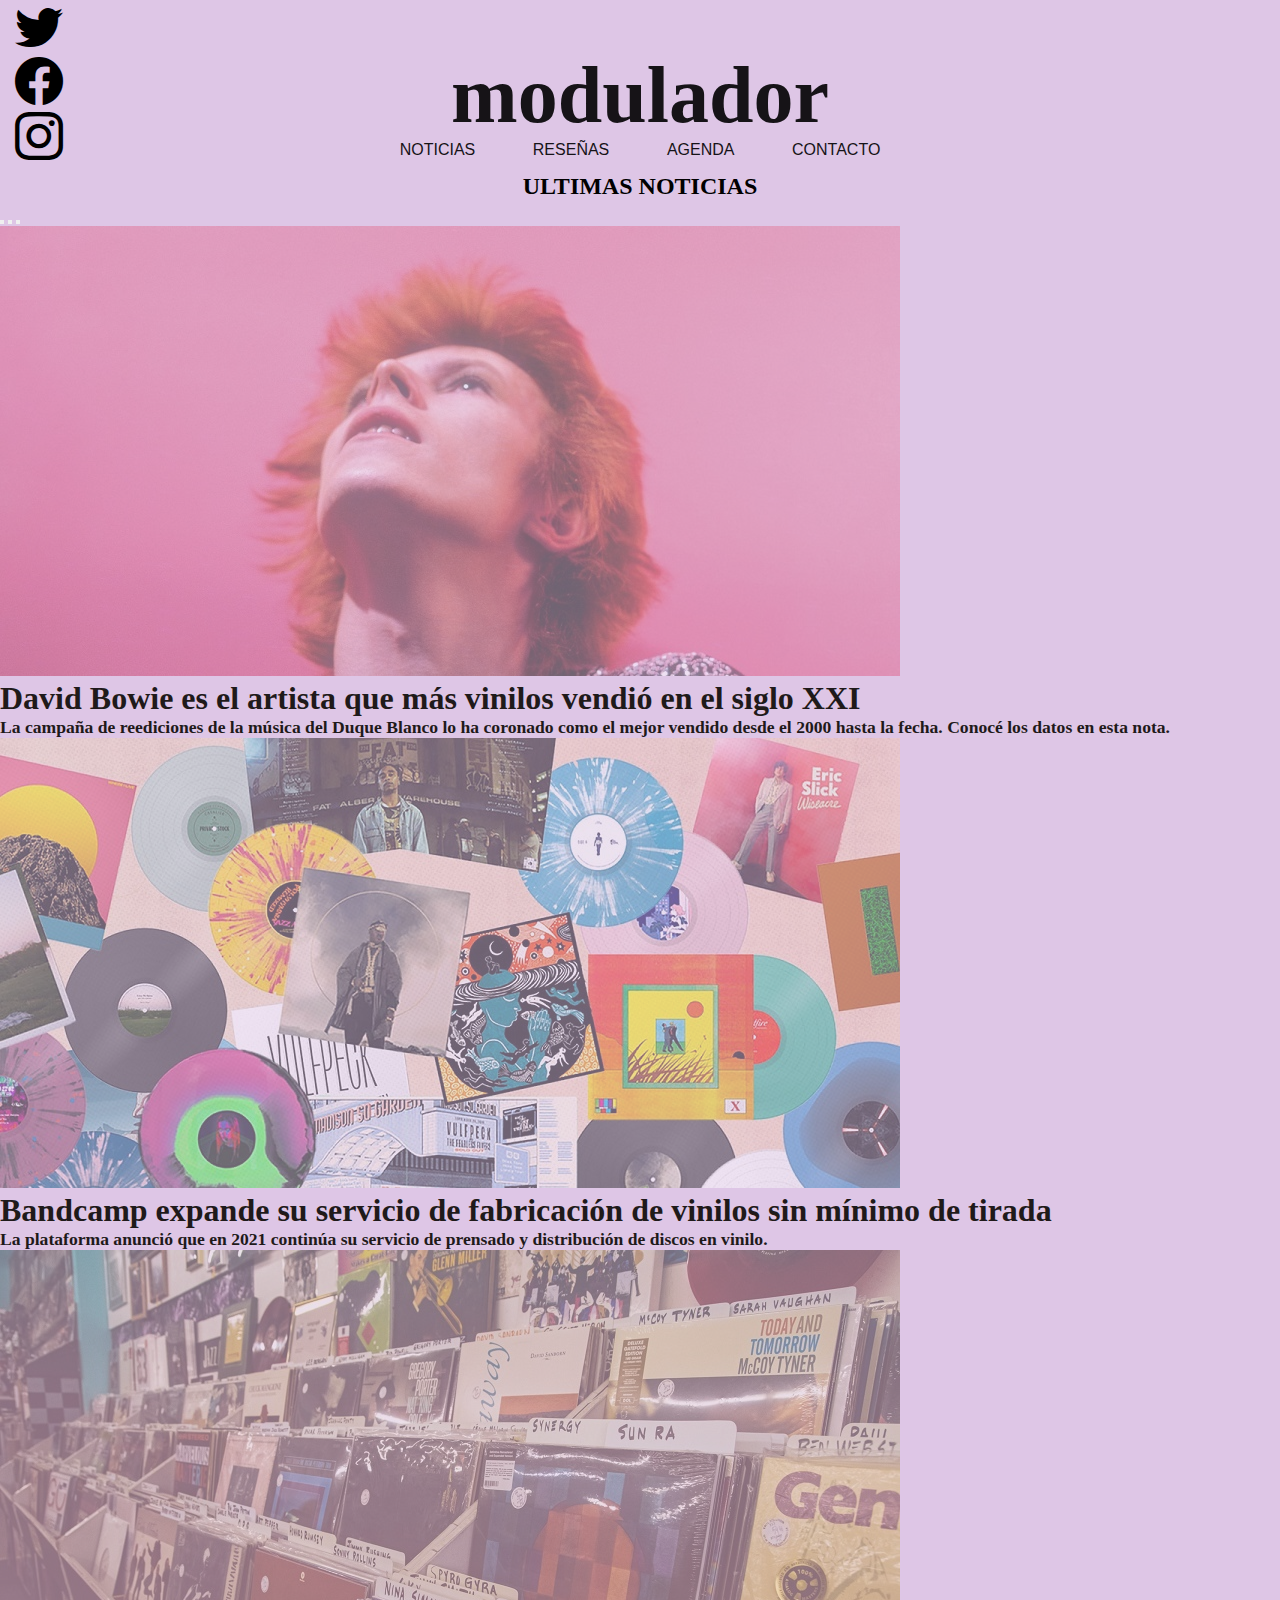
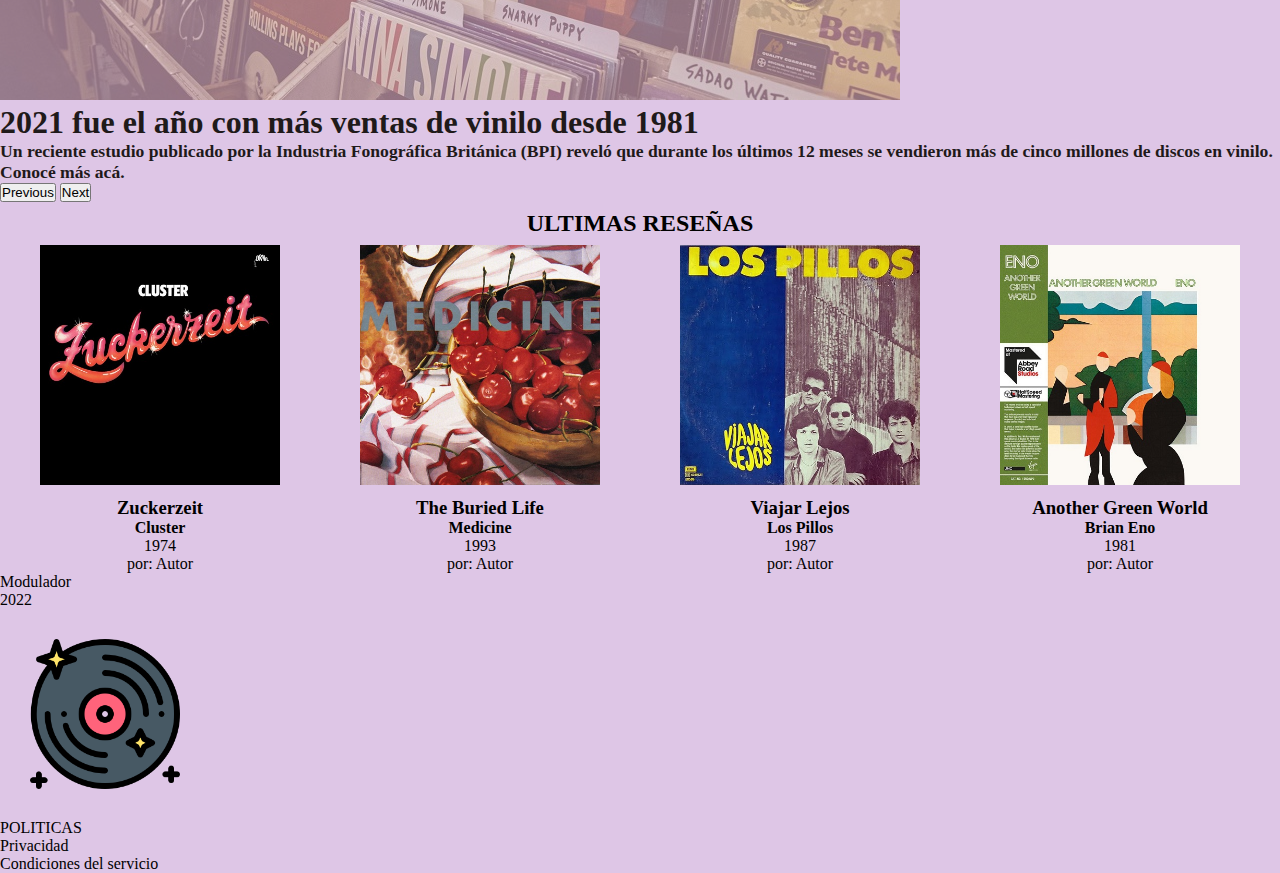
<file: index.html>
<!DOCTYPE html>
<html lang="en">
<head>
    <meta charset="UTF-8">
    <meta http-equiv="X-UA-Compatible" content="IE=edge">
    <meta name="viewport" content="width=device-width, initial-scale=1.0">
    <title>Modulador zine |Home</title>
    <link href="https://cdn.jsdelivr.net/npm/bootstrap@5.2.0-beta1/dist/css/bootstrap.min.css" rel="stylesheet" integrity="sha384-0evHe/X+R7YkIZDRvuzKMRqM+OrBnVFBL6DOitfPri4tjfHxaWutUpFmBp4vmVor" crossorigin="anonymous">
    <link rel="stylesheet" href="./sass/style.css">
    <meta name="description" content="Noticias y reseñas sobre música en formatos analogicos.">
    <meta name="keywords" content="Noticias, Reseñas, Musica, Vinilo, LP, Indie, Disquerias, Agenda, Reediciones">
</head>
<body>

    <header>

        <div class="header__desktop">
            <div class="header__desktop--redes">
                <a href="https://twitter.com/home"><div class="bi bi-twitter header__desktop--iconoRedes"></div></a>    
                <a href="https://www.facebook.com/"><div class="bi bi-facebook header__desktop--iconoRedes"></div></a>    
                <a href="https://www.instagram.com/"><div class="bi bi-instagram header__desktop--iconoRedes"></div></a>          
            </div>    

            <div class="header__desktop--contCentral">
                <div class="header__desktop--logo">
                    <h1><a href="./index.html">modulador</a></h1>
                </div>
                <nav class="header__desktop--menu">    
                        <ul>
                            <li><a href="./pages/noticias.html">NOTICIAS</a></li> 
                            <br>    
                            <li><a href="./pages/resenas.html">RESEÑAS</a></li>   
                            <br>    
                            <li><a href="./pages/agenda.html">AGENDA</a></li>
                            <br>
                            <li><a href="./pages/contacto.html">CONTACTO</a></li>    
                         </ul>
                </nav> 
                            
            </div>    
            <div class="header__desktop--player">
                <iframe style="border-radius:12px" src="https://open.spotify.com/embed/playlist/1dZ7OmDaHPrSwsZGyySFqy?utm_source=generator&theme=0" width="320" height="80" frameBorder="0" allowfullscreen="" allow="autoplay; clipboard-write; encrypted-media; fullscreen; picture-in-picture"></iframe>
            </div>        
    
        </div>

        <nav class="header__menu--mobile">
            <ul> 
                <li><a href="./pages/noticias.html"><i class="bi bi-newspaper"></i></a></li> 
                <li><a href="./pages/resenas.html"><i class="bi bi-star-fill"></i></a></li>
                <li><a href="./pages/agenda.html"><i class="bi bi-calendar-event"></i></a></li>
                <li><a href="./pages/contacto.html"><i class="bi bi-envelope-paper"></i></a></li>
            </ul>
        </nav>       
    </header>
    
    <main>

        <section class="index__ultNoticias">
            <div class="index__ultNoticias--titulo">
                <h2>ULTIMAS NOTICIAS</h2>
            </div>

            <div id="index__ultNoticias--carousel" class="row">
                <div class="col-2"></div>
                <div class="col-8">
                    <div id="carouselExampleCaptions" class="carousel carousel-dark slide" data-bs-ride="false">
                        <div class="carousel-indicators">
                            <button type="button" data-bs-target="#carouselExampleCaptions" data-bs-slide-to="0"   class="active" aria-current="true" aria-label="Slide 1"></button>
                            <button type="button" data-bs-target="#carouselExampleCaptions" data-bs-slide-to="1"   aria-label="Slide 2"></button>
                            <button type="button" data-bs-target="#carouselExampleCaptions" data-bs-slide-to="2"   aria-label="Slide 3"></button>
                        </div>
                        <div class="carousel-inner">
                            <a href="./pages/noticias/articulo01.html">
                                <div class="carousel-item active">
                                    <img src="./img/bowie.jpg" class="d-block w-100 index__ultNoticias--img" alt="david-bowie">
                                <div class="carousel-caption d-none d-md-block index__ultNoticias--txt">
                                    <h3>David Bowie es el artista que más vinilos vendió en el siglo XXI</h3>
                                    <p>La campaña de reediciones de la música del Duque Blanco lo ha coronado como el mejor vendido desde el 2000 hasta la fecha. Conocé los datos en esta nota.</p>
                                </div>
                            </a>
                        </div>
                        <div class="carousel-item">
                            <a href="./pages/noticias/articulo02.html">
                                <img src="./img/bandcamp.jpg" class="d-block w-100 index__ultNoticias--img" alt="disqueria>">
                                <div class="carousel-caption d-none d-md-block index__ultNoticias--txt">
                                    <h3>Bandcamp expande su servicio de fabricación de vinilos sin mínimo de tirada</h3>
                                    <p>La plataforma anunció que en 2021 continúa su servicio de prensado y distribución de discos en vinilo.</p>
                                </div>
                            </a>
                        </div>
                        <div class="carousel-item">
                            <a href="./pages/noticias/articulo03.html">
                                <img src="./img/rsd.jpg" class="d-block w-100 index__ultNoticias--img" alt="portada ia">
                                <div class="carousel-caption d-none d-md-block index__ultNoticias--txt">
                                    <h3>2021 fue el año con más ventas de vinilo desde 1981</h3>
                                    <p>Un reciente estudio publicado por la Industria Fonográfica Británica (BPI) reveló que durante los últimos 12 meses se vendieron más de cinco millones de discos en vinilo. Conocé más acá.</p>
                                </div>
                            </a>
                        </div>
                        </div>
                            <button class="carousel-control-prev" type="button"    data-bs-target="#carouselExampleCaptions" data-bs-slide="prev">
                            <span class="carousel-control-prev-icon" aria-hidden="true"></span>
                            <span class="visually-hidden">Previous</span>
                            </button>
                            <button class="carousel-control-next" type="button"    data-bs-target="#carouselExampleCaptions" data-bs-slide="next">
                            <span class="carousel-control-next-icon" aria-hidden="true"></span>
                            <span class="visually-hidden">Next</span>
                            </button>
                        </div>
                    </div>
                </div>
                <div class="col-2"></div>
            </div>
    

            <div class="index__ultNoticias--mobile">
                <div class="index__ultNoticias--articulo">
                    <a href="./pages/noticias/articulo01.html"><img src="./img/bowie.jpg" alt="David Bowie"></a>
                    <h3><a href="./pages/noticias/articulo01.html">David Bowie es el artista que más vinilos vendió en el siglo XXI</a></h3>
                    <p><a href="./pages/noticias/articulo01.html">La campaña de reediciones de la música del Duque Blanco lo ha coronado como el mejor vendido desde el 2000 hasta la fecha. Conocé los datos en esta nota.</a></p>            
                </div>
                <div class="index__ultNoticias--articulo">
                    <a href="./pages/noticias/articulo02.html"><img src="./img/bandcamp.jpg" alt="arte-bandcamp"></a>
                    <h3><a href="./pages/noticias/articulo02.html">Bandcamp expande su servicio de fabricación de vinilos sin mínimo de tirada</a></h3>
                    <p><a href="./pages/noticias/articulo02.html">La plataforma anunció que en 2021 continúa su servicio de prensado y distribución de discos en vinilo.</a></p>
                </div>
                <div class="index__ultNoticias--articulo">
                    <a href="./pages/noticias/articulo03.html"> <img src="./img/rsd.jpg" alt="disqueria"></a>
                    <h3><a href="./pages/noticias/articulo03.html">2021 fue el año con más ventas de vinilo desde 1981</a></h3>
                    <p><a href="./pages/noticias/articulo03.html">Un reciente estudio publicado por la Industria Fonográfica Británica (BPI) reveló que durante los últimos 12 meses se vendieron más de cinco millones de discos en vinilo. Conocé más acá.</a></p>
                </div>
            </div>
        </section>

        <section>
            <div class="index__ultResenas--titulo">
                <h2>ULTIMAS RESEÑAS</h2>
            </div>

            <div class="index__ultResenas--grid">
                <div class="index__ultResenas--articulo">
                    <div class="index__ultResenas--portada">
                        <a href="./pages/resenas/resena01.html"><img src="./img/cluster.jpg" alt="portada album"></a>
                    </div>
                    <div class="index__ultResenas--info">
                        <h3><a href="./pages/resenas/resena01.html">Zuckerzeit</a></h3>
                        <h4><a href="./pages/resenas/resena01.html">Cluster</a></h4>
                        <p>1974</p>
                        <div class="index__ultResenas--autor">
                            <p>por: Autor</p>
                        </div>    
                    </div>
                </div>
                <div class="index__ultResenas--articulo">
                    <div class="index__ultResenas--portada">
                        <a href="./pages/resenas/resena02.html"><img src="./img/medicine.jpg" alt="portada album"></a>
                    </div>
                    <div class="index__ultResenas--info">
                        <h3><a href="./pages/resenas/resena02.html">The Buried Life</a></h3>
                        <h4><a href="./pages/resenas/resena02.html">Medicine</a></h4>
                        <p>1993</p>
                        <div class="index__ultResenas--autor">
                            <p>por: Autor</p>
                        </div>    
                    </div>
                </div>
                <div class="index__ultResenas--articulo">
                    <div class="index__ultResenas--portada">
                        <a href="./pages/resenas/resena03.html"><img src="./img/pillos.jpg" alt="portada album"></a>
                    </div>
                    <div class="index__ultResenas--info">
                        <h3><a href="./pages/resenas/resena03.html">Viajar Lejos</a></h3>
                        <h4><a href="./pages/resenas/resena03.html">Los Pillos</a></h4>
                        <p>1987</p>
                        <div class="index__ultResenas--autor">
                            <p>por: Autor</p>
                        </div>    
                    </div>
                </div>
                <div class="index__ultResenas--articulo">
                    <div class="index__ultResenas--portada">
                        <a href="./pages/resenas/resena04.html"><img src="./img/eno.jpg" alt="portada album"></a>
                    </div>
                    <div class="index__ultResenas--info">
                        <h3><a href="./pages/resenas/resena04.html">Another Green World</a></h3>
                        <h4><a href="./pages/resenas/resena04.html">Brian Eno</a></h4>
                        <p>1981</p>
                        <div class="index__ultResenas--autor">
                            <p>por: Autor</p>
                        </div>    
                    </div>
                </div>           
            </div>    
        </section>
        
    </main>
    
    <footer>
        <div id="footer" class="row d-none d-sm-block d-sm-none d-md-block d-md-none d-lg-flex">
            <div class="col-5 d-flex align-items-center justify-content-end pb-5">
                <div class="text-end">
                    <p class="fw-semibold">Modulador</p>
                    <p class="fw-semibold">2022</p>
                </div>        
            </div>
            <div class="col-2 d-flex justify-content-center align-items-center">
                <img src="./img/logo-footer.png " id="animacionLp" class="img-fluid" alt="logo-footer">
            </div>
            <div class="col-5 d-flex align-items-center justify-content-start pb-3">
                <div class="col-5 text-start">
                    <p class="fw-semibold">POLITICAS</p>
                    <p><a class="text-decoration-none" href="#">Privacidad</a></p>         
                    <p><a class="text-decoration-none" href="#">Condiciones del servicio</a></p>
                </div>    
            </div>
        </div>    
    </footer>



        <!-- JavaScript Bundle with Popper -->
    <script src="https://cdn.jsdelivr.net/npm/bootstrap@5.2.0-beta1/dist/js/bootstrap.bundle.min.js" integrity="sha384-pprn3073KE6tl6bjs2QrFaJGz5/SUsLqktiwsUTF55Jfv3qYSDhgCecCxMW52nD2" crossorigin="anonymous"></script>

</body>
</html>
</file>
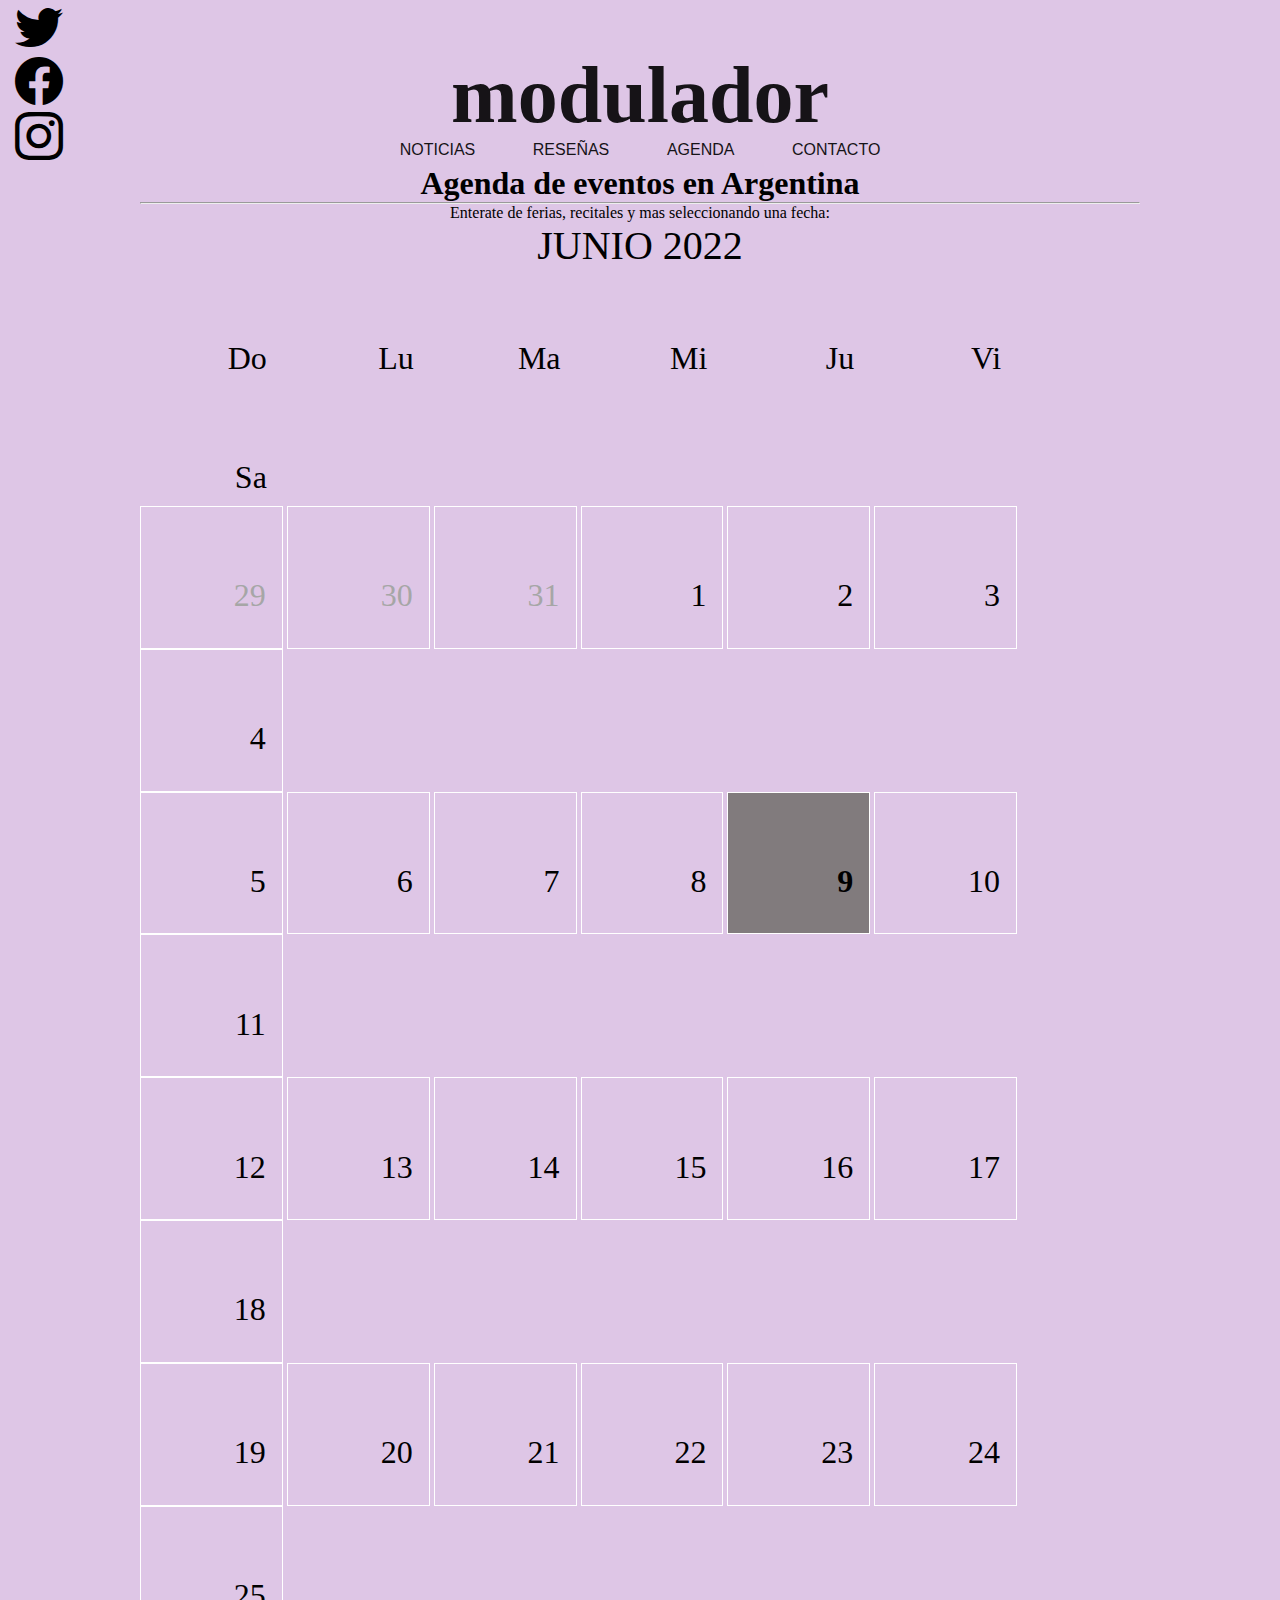
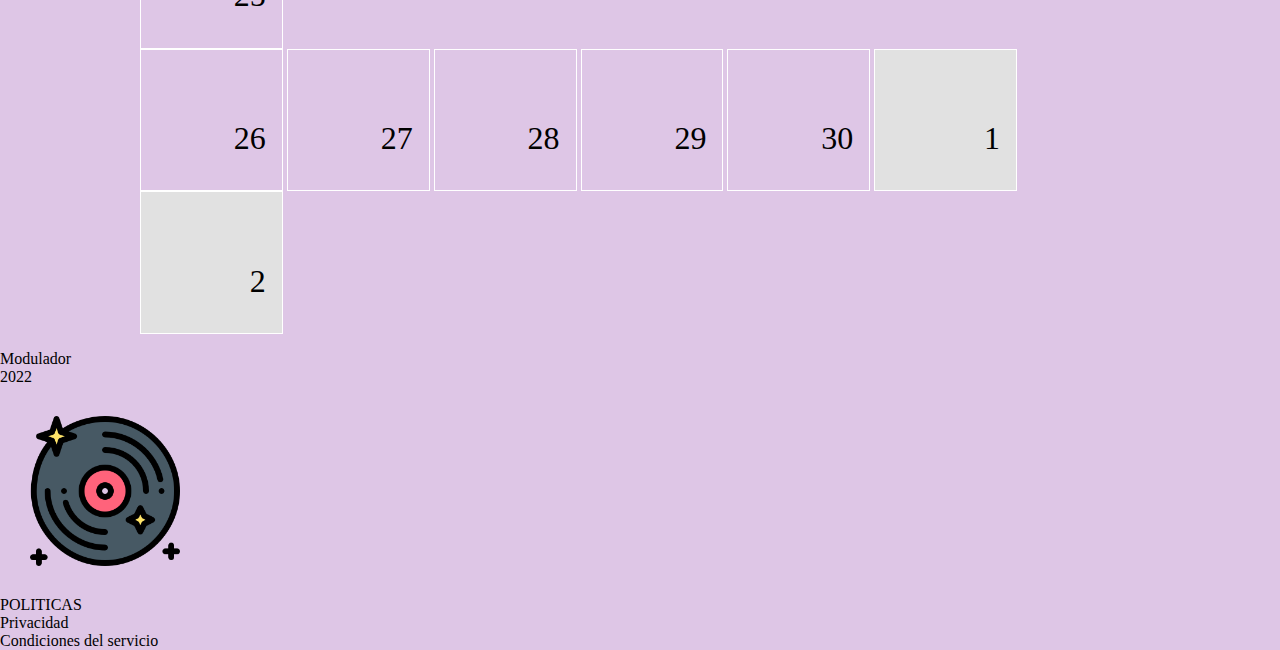
<file: pages/agenda.html>
<!DOCTYPE html>
<html lang="en">
<head>
    <meta charset="UTF-8">
    <meta http-equiv="X-UA-Compatible" content="IE=edge">
    <meta name="viewport" content="width=device-width, initial-scale=1.0">
    <title>Modulador zine |Agenda</title>
    <link href="https://cdn.jsdelivr.net/npm/bootstrap@5.2.0-beta1/dist/css/bootstrap.min.css" rel="stylesheet" integrity="sha384-0evHe/X+R7YkIZDRvuzKMRqM+OrBnVFBL6DOitfPri4tjfHxaWutUpFmBp4vmVor" crossorigin="anonymous">
    <link rel="stylesheet" href="../sass/style.css">
    <meta name="description" content="Enterate de los ultimos eventos en Argentina para los proximos dias.">
    <meta name="keywords" content="Noticias, Reseñas, Musica, Vinilo, LP, Indie, Disquerias, Agenda, Reediciones">

</head>
<body>

    <header>

        <div class="header__desktop">
            <div class="header__desktop--redes">
                <a href="https://twitter.com/home"><div class="bi bi-twitter header__desktop--iconoRedes"></div></a>    
                <a href="https://www.facebook.com/"><div class="bi bi-facebook header__desktop--iconoRedes"></div></a>    
                <a href="https://www.instagram.com/"><div class="bi bi-instagram header__desktop--iconoRedes"></div></a>          
            </div>    

            <div class="header__desktop--contCentral">
                <div class="header__desktop--logo">
                    <h1><a href="../index.html">modulador</a></h1>
                </div>
                <nav class="header__desktop--menu">    
                        <ul>
                            <li><a href="../pages/noticias.html">NOTICIAS</a></li>   
                            <li><a href="../pages/resenas.html">RESEÑAS</a></li>    
                            <li><a href="../pages/agenda.html">AGENDA</a></li>
                            <li><a href="../pages/contacto.html">CONTACTO</a></li>    
                         </ul>
                </nav> 
                            
            </div>    
            <div class="header__desktop--player">
                <iframe style="border-radius:12px" src="https://open.spotify.com/embed/playlist/1dZ7OmDaHPrSwsZGyySFqy?utm_source=generator&theme=0" width="320" height="80" frameBorder="0" allowfullscreen="" allow="autoplay; clipboard-write; encrypted-media; fullscreen; picture-in-picture"></iframe>
            </div>        
    
        </div>

        <nav class="header__menu--mobile">
            <ul> 
                <li><a href="../pages/noticias.html"><i class="bi bi-newspaper"></i></a></li> 
                <li><a href="../pages/resenas.html"><i class="bi bi-star-fill"></i></a></li>
                <li><a href="../pages/agenda.html"><i class="bi bi-calendar-event"></i></a></li>
                <li><a href="../pages/contacto.html"><i class="bi bi-envelope-paper"></i></a></li>
            </ul>
        </nav>       
    </header>
    <main>
        <div class="container agenda__calendario">
            
            <h2>Agenda de eventos en Argentina</h2>
            <hr>
            <p>Enterate de ferias, recitales y mas seleccionando una fecha:</p> 
                
            <p class="agenda__calendario--monthText">JUNIO 2022</p>

            <div class="grid-calendar">
                <div class="row calendar-week-header">
                    <div class="col-xs-1 grid-cell"><div><div><span>Do</span></div></div></div>
                    <div class="col-xs-1 grid-cell"><div><div><span>Lu</span></div></div></div>
                    <div class="col-xs-1 grid-cell"><div><div><span>Ma</span></div></div></div>
                    <div class="col-xs-1 grid-cell"><div><div><span>Mi</span></div></div></div>
                    <div class="col-xs-1 grid-cell"><div><div><span>Ju</span></div></div></div>
                    <div class="col-xs-1 grid-cell"><div><div><span>Vi</span></div></div></div>
                    <div class="col-xs-1 grid-cell"><div><div><span>Sa</span></div></div></div>
                </div>
        
                <div class="row calendar-week">
                    <div class="col-xs-1 grid-cell previous-month"><div><div><span>29</span></div></div></div>
                    <div class="col-xs-1 grid-cell previous-month"><div><div><span>30</span></div></div></div>
                    <div class="col-xs-1 grid-cell previous-month"><div><div><span>31</span></div></div></div>
                    <div class="col-xs-1 grid-cell"><div><div><span>1</span></div></div></div>
                    <div class="col-xs-1 grid-cell"><div><div><span>2</span></div></div></div>
                    <div class="col-xs-1 grid-cell"><div><div><span>3</span></div></div></div>
                    <div class="col-xs-1 grid-cell"><div><div><span>4</span></div></div></div>
                </div>
        
                <div class="row calendar-week">
                    <div class="col-xs-1 grid-cell"><div><div><span>5</span></div></div></div>
                    <div class="col-xs-1 grid-cell"><div><div><span>6</span></div></div></div>
                    <div class="col-xs-1 grid-cell"><div><div><span>7</span></div></div></div>
                    <div class="col-xs-1 grid-cell"><div><div><span>8</span></div></div></div>
                    <div class="col-xs-1 grid-cell agenda__calendario--marker"><div><div><span><a href="../pages/agenda/agenda-9-6-22.html">9</a></span></div></div></div>
                    <div class="col-xs-1 grid-cell"><div><div><span>10</span></div></div></div>
                    <div class="col-xs-1 grid-cell"><div><div><span>11</span></div></div></div>
                </div>
        
                <div class="row calendar-week">
                    <div class="col-xs-1 grid-cell"><div><div><span>12</span></div></div></div>
                    <div class="col-xs-1 grid-cell"><div><div><span>13</span></div></div></div>
                    <div class="col-xs-1 grid-cell"><div><div><span>14</span></div></div></div>
                    <div class="col-xs-1 grid-cell"><div><div><span>15</span></div></div></div>
                    <div class="col-xs-1 grid-cell"><div><div><span>16</span></div></div></div>
                    <div class="col-xs-1 grid-cell"><div><div><span>17</span></div></div></div>
                    <div class="col-xs-1 grid-cell"><div><div><span>18</span></div></div></div>
                </div>
        
                <div class="row calendar-week">
                    <div class="col-xs-1 grid-cell"><div><div><span>19</span></div></div></div>
                    <div class="col-xs-1 grid-cell"><div><div><span>20</span></div></div></div>
                    <div class="col-xs-1 grid-cell"><div><div><span>21</span></div></div></div>
                    <div class="col-xs-1 grid-cell"><div><div><span>22</span></div></div></div>
                    <div class="col-xs-1 grid-cell"><div><div><span>23</span></div></div></div>
                    <div class="col-xs-1 grid-cell"><div><div><span>24</span></div></div></div>
                    <div class="col-xs-1 grid-cell"><div><div><span>25</span></div></div></div>
                </div>
        
                <div class="row calendar-week">
                    <div class="col-xs-1 grid-cell"><div><div><span>26</span></div></div></div>
                    <div class="col-xs-1 grid-cell"><div><div><span>27</span></div></div></div>
                    <div class="col-xs-1 grid-cell"><div><div><span>28</span></div></div></div>
                    <div class="col-xs-1 grid-cell"><div><div><span>29</span></div></div></div>
                    <div class="col-xs-1 grid-cell"><div><div><span>30</span></div></div></div>
                    <div class="col-xs-1 grid-cell next-month"><div><div><span>1</span></div></div></div>
                    <div class="col-xs-1 grid-cell next-month"><div><div><span>2</span></div></div></div>
                </div>
            </div>
        </div>

    </main>    

    <footer>
        <div id="footer" class="row d-none d-sm-block d-sm-none d-md-block d-md-none d-lg-flex">
            <div class="col-5 d-flex align-items-center justify-content-end pb-5">
                <div class="text-end">
                    <p class="fw-semibold">Modulador</p>
                    <p class="fw-semibold">2022</p>
                </div>        
            </div>
            <div class="col-2 d-flex justify-content-center align-items-center">
                <img src="../img/logo-footer.png" id="animacionLp" class="img-fluid" alt="logo-footer">
            </div>
            <div class="col-5 d-flex align-items-center justify-content-start pb-3">
                <div class="col-5 text-start">
                    <p class="fw-semibold">POLITICAS</p>
                    <p><a class="text-decoration-none" href="#">Privacidad</a></p>         
                    <p><a class="text-decoration-none" href="#">Condiciones del servicio</a></p>
                </div>    
            </div>
        </div>    
    </footer>


    <!-- JavaScript Bundle with Popper -->
    <script src="https://cdn.jsdelivr.net/npm/bootstrap@5.2.0-beta1/dist/js/bootstrap.bundle.min.js" integrity="sha384-pprn3073KE6tl6bjs2QrFaJGz5/SUsLqktiwsUTF55Jfv3qYSDhgCecCxMW52nD2" crossorigin="anonymous"></script>


</body>
</html>
</file>
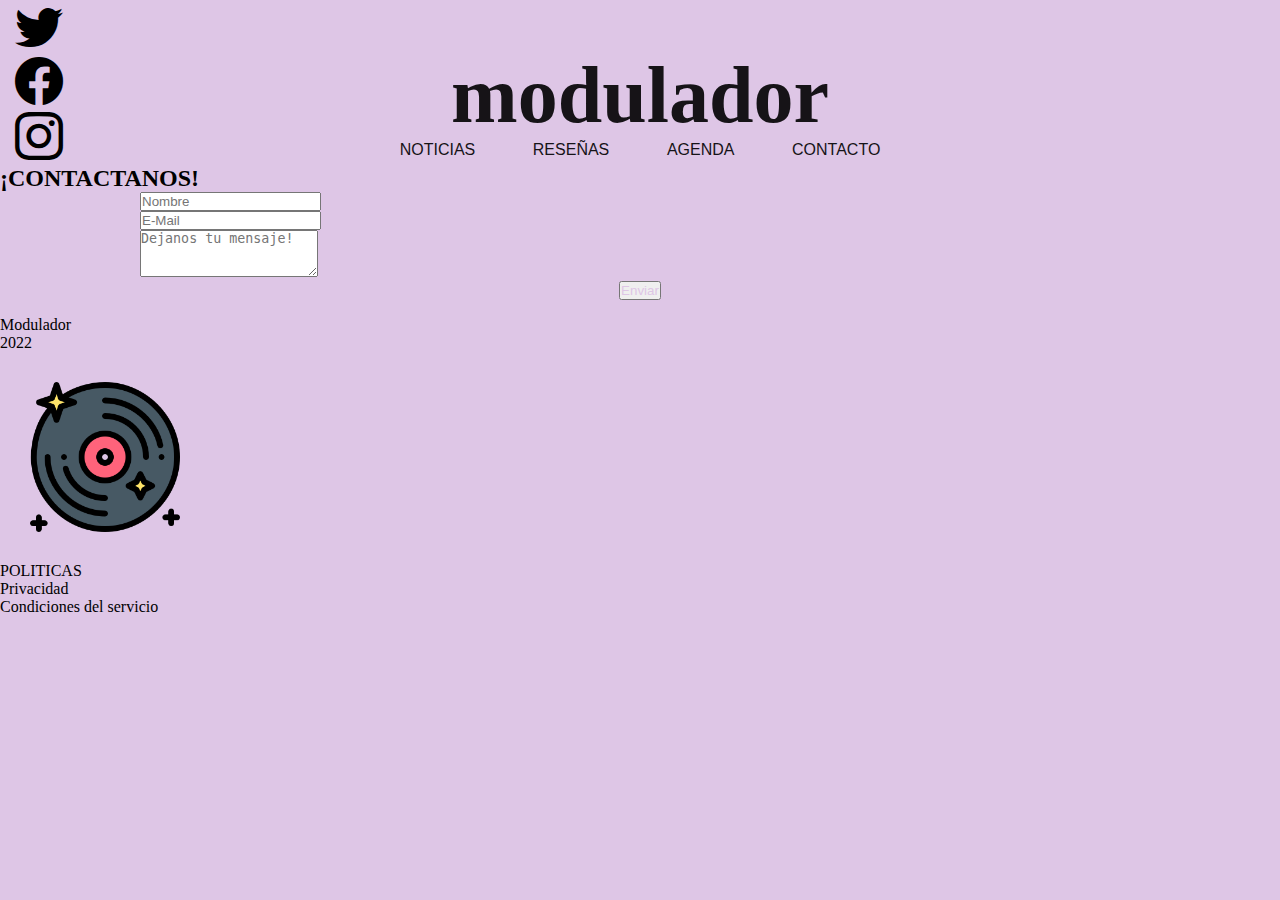
<file: pages/contacto.html>
<!DOCTYPE html>
<html lang="en">
<head>
    <meta charset="UTF-8">
    <meta http-equiv="X-UA-Compatible" content="IE=edge">
    <meta name="viewport" content="width=device-width, initial-scale=1.0">
    <title>Modulador zine |Contacto</title>
    <link href="https://cdn.jsdelivr.net/npm/bootstrap@5.2.0-beta1/dist/css/bootstrap.min.css" rel="stylesheet" integrity="sha384-0evHe/X+R7YkIZDRvuzKMRqM+OrBnVFBL6DOitfPri4tjfHxaWutUpFmBp4vmVor" crossorigin="anonymous">
    <link rel="stylesheet" href="../sass/style.css">
    <meta name="description" content="¡Contactanos!.">
    <meta name="keywords" content="Noticias, Reseñas, Musica, Vinilo, LP, Indie, Disquerias, Agenda, Reediciones">

</head>
<body>

    <header>

        <div class="header__desktop">
            <div class="header__desktop--redes">
                <a href="https://twitter.com/home"><div class="bi bi-twitter header__desktop--iconoRedes"></div></a>    
                <a href="https://www.facebook.com/"><div class="bi bi-facebook header__desktop--iconoRedes"></div></a>    
                <a href="https://www.instagram.com/"><div class="bi bi-instagram header__desktop--iconoRedes"></div></a>          
            </div>    

            <div class="header__desktop--contCentral">
                <div class="header__desktop--logo">
                    <h1><a href="../index.html">modulador</a></h1>
                </div>
                <nav class="header__desktop--menu">    
                        <ul>
                            <li><a href="../pages/noticias.html">NOTICIAS</a></li>   
                            <li><a href="../pages/resenas.html">RESEÑAS</a></li>   
                            <li><a href="../pages/agenda.html">AGENDA</a></li>
                            <li><a href="../pages/contacto.html">CONTACTO</a></li>    
                         </ul>
                </nav> 
                            
            </div>    
            <div class="header__desktop--player">
                <iframe style="border-radius:12px" src="https://open.spotify.com/embed/playlist/1dZ7OmDaHPrSwsZGyySFqy?utm_source=generator&theme=0" width="320" height="80" frameBorder="0" allowfullscreen="" allow="autoplay; clipboard-write; encrypted-media; fullscreen; picture-in-picture"></iframe>
            </div>        
    
        </div>

        <nav class="header__menu--mobile">
            <ul> 
                <li><a href="../pages/noticias.html"><i class="bi bi-newspaper"></i></a></li> 
                <li><a href="../pages/resenas.html"><i class="bi bi-star-fill"></i></a></li>
                <li><a href="../pages/agenda.html"><i class="bi bi-calendar-event"></i></a></li>
                <li><a href="../pages/contacto.html"><i class="bi bi-envelope-paper"></i></a></li>
            </ul>
        </nav>       
    </header>
    <body>
    <main>
            
        
        <h2 class="text-center fs-1 text fw-bold">¡CONTACTANOS!</h2>
            
        <div class="container">
            <div class="row">
                <div class="col">
                    <div class="contacto__form">
                        <div class="my-3">
                            <input type="name" class="form-control" id="exampleFormControlInput1" placeholder="Nombre">
                        </div>
                        <div class="mb-3">
                            <input type="email" class="form-control" id="exampleFormControlInput1" placeholder="E-Mail">
                        </div>
                        <div class="mb-3">
                            <textarea class="form-control" id="exampleFormControlTextarea1" rows="3" placeholder="Dejanos tu mensaje!"></textarea>
                        </div> 
                        <button type="button" class="btn btn-dark">Enviar</button>                       
                    </div>        
                </div> 
            </div>             
        </div>

        <div class="contacto__redesMob">
            <div class="contacto__redesMob--text">
                <p>¡O encontranos en redes sociales!</p>
            </div>

            <div class="contacto__redesMob--icons">
                <a href="https://twitter.com/home"><div class="bi bi-twitter contacto__redesMob--icon"></div></a>    
                <a href="https://www.facebook.com/"><div class="bi bi-facebook contacto__redesMob--icon"></div></a>    
                <a href="https://www.instagram.com/"><div class="bi bi-instagram contacto__redesMob--icon"></div></a>          
            </div>

        </div>
    
    </main>

    <footer>
        <div id="footer" class="row d-none d-sm-block d-sm-none d-md-block d-md-none d-lg-flex">
            <div class="col-5 d-flex align-items-center justify-content-end pb-5">
                <div class="text-end">
                    <p class="fw-semibold">Modulador</p>
                    <p class="fw-semibold">2022</p>
                </div>        
            </div>
            <div class="col-2 d-flex justify-content-center align-items-center">
                <img src="../img/logo-footer.png" id="animacionLp" class="img-fluid" alt="logo-footer">
            </div>
            <div class="col-5 d-flex align-items-center justify-content-start pb-3">
                <div class="col-5 text-start">
                    <p class="fw-semibold">POLITICAS</p>
                    <p><a class="text-decoration-none" href="#">Privacidad</a></p>         
                    <p><a class="text-decoration-none" href="#">Condiciones del servicio</a></p>
                </div>    
            </div>
        </div>    
    </footer>


    <!-- JavaScript Bundle with Popper -->
    <script src="https://cdn.jsdelivr.net/npm/bootstrap@5.2.0-beta1/dist/js/bootstrap.bundle.min.js" integrity="sha384-pprn3073KE6tl6bjs2QrFaJGz5/SUsLqktiwsUTF55Jfv3qYSDhgCecCxMW52nD2" crossorigin="anonymous"></script>

</body>
</html>
</file>
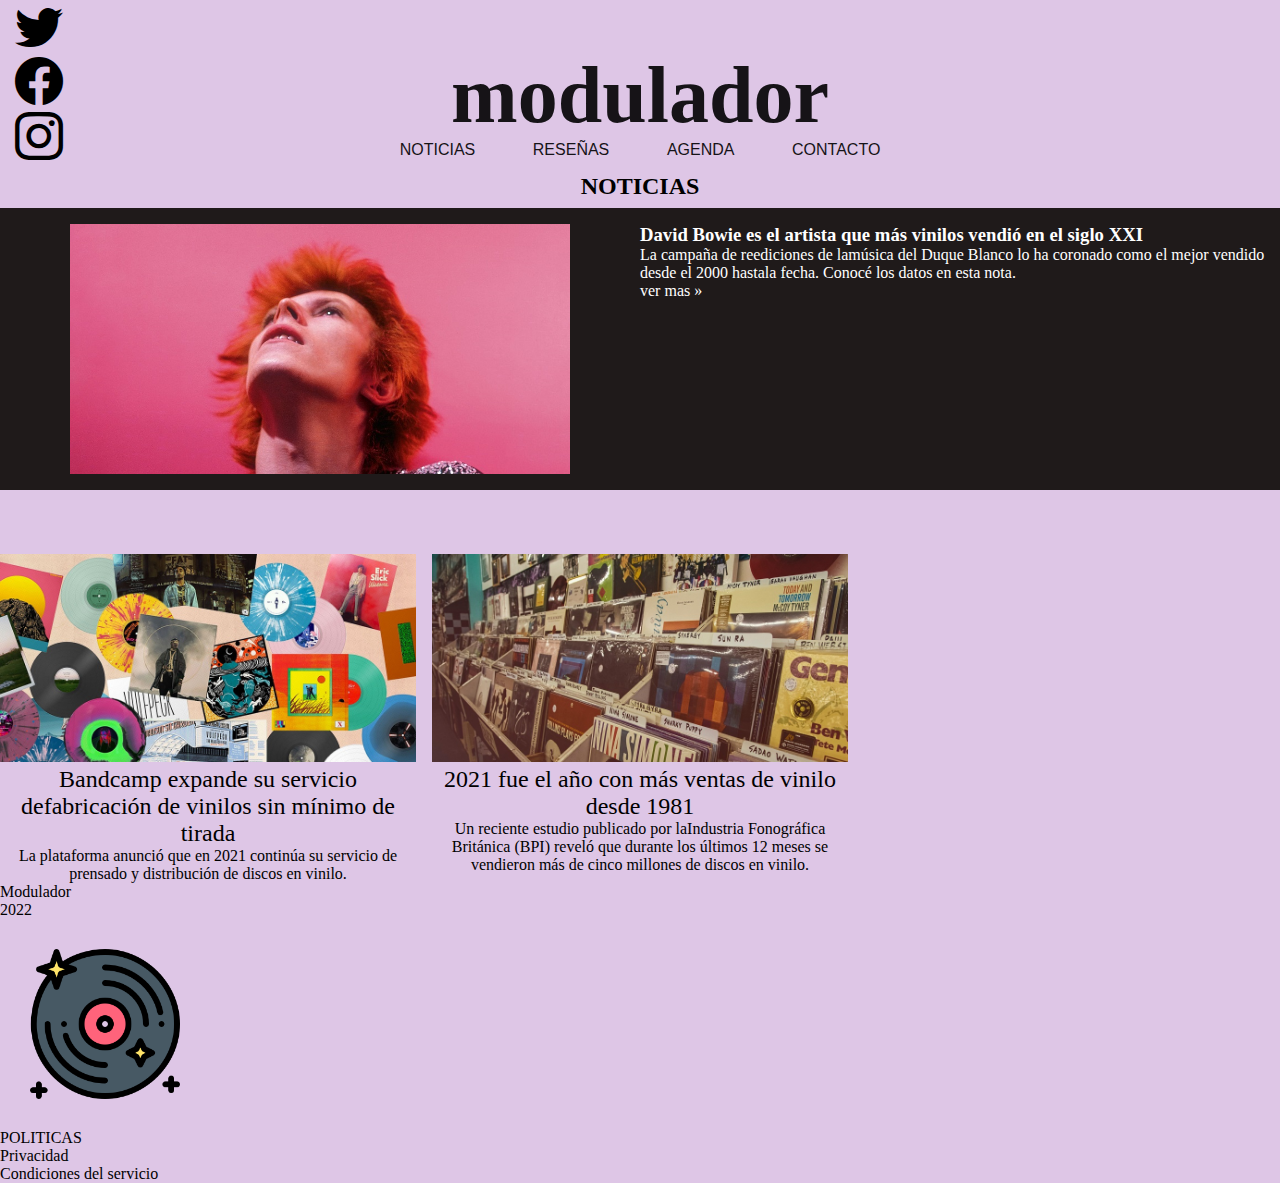
<file: pages/noticias.html>
<!DOCTYPE html>
<html lang="en">
<head>
    <meta charset="UTF-8">
    <meta http-equiv="X-UA-Compatible" content="IE=edge">
    <meta name="viewport" content="width=device-width, initial-scale=1.0">
    <title>Modulador zine |Noticias</title>
    <link href="https://cdn.jsdelivr.net/npm/bootstrap@5.2.0-beta1/dist/css/bootstrap.min.css" rel="stylesheet" integrity="sha384-0evHe/X+R7YkIZDRvuzKMRqM+OrBnVFBL6DOitfPri4tjfHxaWutUpFmBp4vmVor" crossorigin="anonymous">
    <link rel="stylesheet" href="../sass/style.css">
    <meta name="description" content="Noticias sobre música, formatos analogicos, cine y mas.">
    <meta name="keywords" content="Noticias, Reseñas, Musica, Vinilo, LP, Indie, Disquerias, Agenda, Reediciones">

</head>
<body>

    <header>

        <div class="header__desktop">
            <div class="header__desktop--redes">
                <a href="https://twitter.com/home"><div class="bi bi-twitter header__desktop--iconoRedes"></div></a>    
                <a href="https://www.facebook.com/"><div class="bi bi-facebook header__desktop--iconoRedes"></div></a>    
                <a href="https://www.instagram.com/"><div class="bi bi-instagram header__desktop--iconoRedes"></div></a>          
            </div>    

            <div class="header__desktop--contCentral">
                <div class="header__desktop--logo">
                    <h1><a href="../index.html">modulador</a></h1>
                </div>
                <nav class="header__desktop--menu">    
                        <ul>
                            <li><a href="../pages/noticias.html">NOTICIAS</a></li>    
                            <li><a href="../pages/resenas.html">RESEÑAS</a></li>      
                            <li><a href="../pages/agenda.html">AGENDA</a></li>
                            <li><a href="../pages/contacto.html">CONTACTO</a></li>    
                         </ul>
                </nav> 
                            
            </div>    
            <div class="header__desktop--player">
                <iframe style="border-radius:12px" src="https://open.spotify.com/embed/playlist/1dZ7OmDaHPrSwsZGyySFqy?utm_source=generator&theme=0" width="320" height="80" frameBorder="0" allowfullscreen="" allow="autoplay; clipboard-write; encrypted-media; fullscreen; picture-in-picture"></iframe>
            </div>        
    
        </div>

        <nav class="header__menu--mobile">
            <ul> 
                <li><a href="../pages/noticias.html"><i class="bi bi-newspaper"></i></a></li> 
                <li><a href="../pages/resenas.html"><i class="bi bi-star-fill"></i></a></li>
                <li><a href="../pages/agenda.html"><i class="bi bi-calendar-event"></i></a></li>
                <li><a href="../pages/contacto.html"><i class="bi bi-envelope-paper"></i></a></li>
            </ul>
        </nav>       
    </header>
    <main>

        <div class="noticias__titulo">
            <h2>NOTICIAS</h2>
        </div>

        <div class="noticias__cont--mobile">

            <div class="noticias__cont--articulo">
                <a href="../pages/noticias/articulo01.html"><img src="../img/bowie.jpg" alt="David Bowie"></a>
                <h3><a href="../pages/noticias/articulo01.html">David Bowie es el artista que más vinilos vendió en el siglo XXI</a></h3>
                <p><a href="../pages/noticias/articulo01.html">La campaña de reediciones de la música del Duque Blanco lo ha coronado como el mejor vendido desde el 2000 hasta la fecha. Conocé los datos en esta nota.</a></p>            
            </div>
            <div class="noticias__cont--articulo">
                <a href="../pages/noticias/articulo02.html"><img src="../img/bandcamp.jpg" alt="Arte-bandcamp"></a>
                <h3><a href="../pages/noticias/articulo02.html">Bandcamp expande su servicio de fabricación de vinilos sin mínimo de tirada</a></h3>
                <p><a href="../pages/noticias/articulo02.html">La plataforma anunció que en 2021 continúa su servicio de prensado y distribución de discos en vinilo.</a></p>
            </div>
            <div class="noticias__cont--articulo">
                <a href="../pages/noticias/articulo03.html"> <img src="../img/rsd.jpg" alt="Disqueria"></a>
                <h3><a href="../pages/noticias/articulo03.html">2021 fue el año con más ventas de vinilo desde 1981</a></h3>
                <p><a href="../pages/noticias/articulo03.html">Un reciente estudio publicado por la Industria Fonográfica Británica (BPI) reveló que durante los últimos 12 meses se vendieron más de cinco millones de discos en vinilo. Conocé más acá.</a></p>
            </div>
        </div>

        <div class="noticias__desktop">
            <div class="noticias__desktop--ultNoti">
                <div class="noticias__desktop--fotoNoti">
                    <img src="../img/bowie.jpg"/>
                </div>
                <div class="noticias__desktop--ultArt">
                    <h3><a href="../pages/noticias/articulo01.html">David Bowie es el artista que más vinilos vendió en el siglo XXI</a></h3>
                    <p><a href="../pages/noticias/articulo01.html">La campaña de reediciones de lamúsica del Duque Blanco lo ha coronado como el mejor vendido desde el 2000 hastala fecha. Conocé los datos en esta nota.</a></p>            
                    <p><a class="btn" href="../pages/noticias/articulo01.html">ver mas »</a></p>
                </div>
            </div>
        </div>
        <div class="noticias__desktop--grid">
            <div class="noticias__desktop--art">
                <a href="../pages/noticias/articulo02.html"><img class="noticias__desktop--img" src="../img/bandcamp.jpg"alt="arte-bandcamp"></a>
                
                <div class="noticias__desktop--text">
                    <h3><a href="../pages/noticias/articulo02.html">Bandcamp expande su servicio defabricación de vinilos sin mínimo de tirada</a></h3>
                    <p><a href="../pages/noticias/articulo02.html">La plataforma anunció que en 2021 continúa su servicio de prensado y distribución de discos en vinilo.</a></p>
                </div>
            </div>
            <div class="noticias__desktop--art">
                <a href="../pages/noticias/articulo03.html"> <img class="noticias__desktop--img" src="../img/rsd.jpg"alt="Disqueria"></a>

                <div class="noticias__desktop--text">
                    <h3><a href="../pages/noticias/articulo03.html">2021 fue el año con más ventas de vinilo desde 1981</a></h3>
                    <p><a href="../pages/noticias/articulo03.html">Un reciente estudio publicado por    laIndustria Fonográfica Británica (BPI) reveló que durante los últimos 12 meses    se vendieron más de cinco millones de discos en vinilo.</a></p>
                </div>
            </div>

        </div>
            


        </div>
    </main>

    <footer>
        <div id="footer" class="row d-none d-sm-block d-sm-none d-md-block d-md-none d-lg-flex">
            <div class="col-5 d-flex align-items-center justify-content-end pb-5">
                <div class="text-end">
                    <p class="fw-semibold">Modulador</p>
                    <p class="fw-semibold">2022</p>
                </div>        
            </div>
            <div class="col-2 d-flex justify-content-center align-items-center">
                <img src="../img/logo-footer.png" id="animacionLp" class="img-fluid" alt="logo-footer">
            </div>
            <div class="col-5 d-flex align-items-center justify-content-start pb-3">
                <div class="col-5 text-start">
                    <p class="fw-semibold">POLITICAS</p>
                    <p><a class="text-decoration-none" href="#">Privacidad</a></p>         
                    <p><a class="text-decoration-none" href="#">Condiciones del servicio</a></p>
                </div>    
            </div>
        </div>    
    </footer>


    <!-- JavaScript Bundle with Popper -->
    <script src="https://cdn.jsdelivr.net/npm/bootstrap@5.2.0-beta1/dist/js/bootstrap.bundle.min.js" integrity="sha384-pprn3073KE6tl6bjs2QrFaJGz5/SUsLqktiwsUTF55Jfv3qYSDhgCecCxMW52nD2" crossorigin="anonymous"></script>

</body>
</html>
</file>
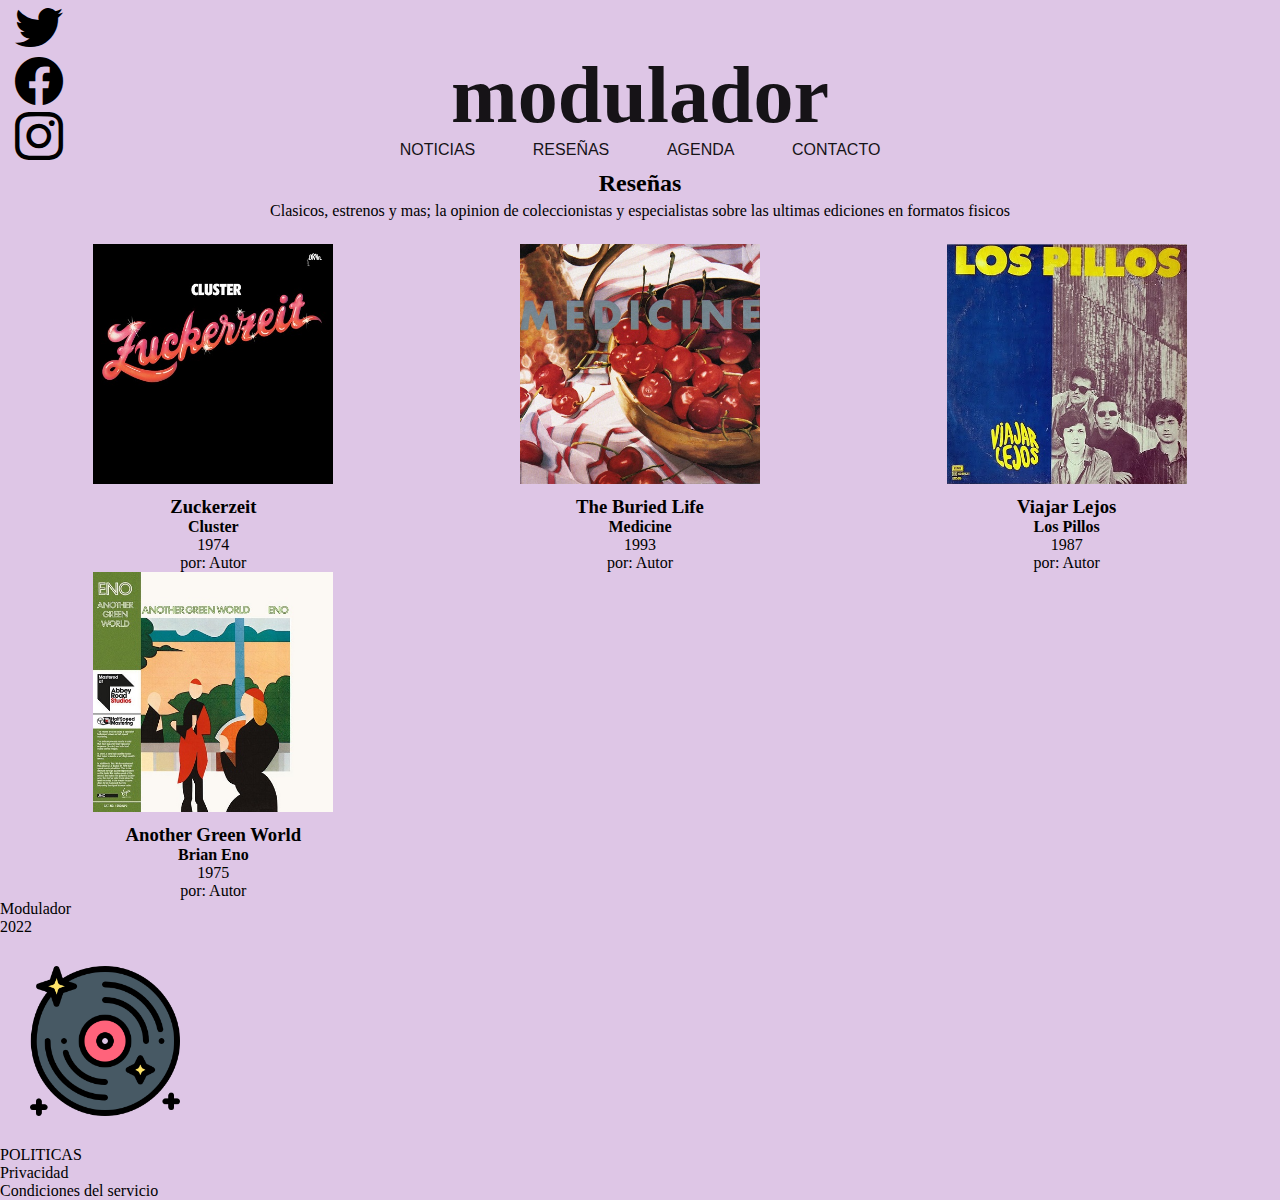
<file: pages/resenas.html>
<!DOCTYPE html>
<html lang="en">
<head>
    <meta charset="UTF-8">
    <meta http-equiv="X-UA-Compatible" content="IE=edge">
    <meta name="viewport" content="width=device-width, initial-scale=1.0">
    <title>Modulador zine |Reseñas</title>
    <link href="https://cdn.jsdelivr.net/npm/bootstrap@5.2.0-beta1/dist/css/bootstrap.min.css" rel="stylesheet" integrity="sha384-0evHe/X+R7YkIZDRvuzKMRqM+OrBnVFBL6DOitfPri4tjfHxaWutUpFmBp4vmVor" crossorigin="anonymous">
    <link rel="stylesheet" href="../sass/style.css">
    <meta name="description" content="Reseñas de ediciones de albumes.">
    <meta name="keywords" content="Noticias, Reseñas, Musica, Vinilo, LP, Indie, Disquerias, Agenda, Reediciones">

</head>
<body>

    <header>

        <div class="header__desktop">
            <div class="header__desktop--redes">
                <a href="https://twitter.com/home"><div class="bi bi-twitter header__desktop--iconoRedes"></div></a>    
                <a href="https://www.facebook.com/"><div class="bi bi-facebook header__desktop--iconoRedes"></div></a>    
                <a href="https://www.instagram.com/"><div class="bi bi-instagram header__desktop--iconoRedes"></div></a>          
            </div>    

            <div class="header__desktop--contCentral">
                <div class="header__desktop--logo">
                    <h1><a href="../index.html">modulador</a></h1>
                </div>
                <nav class="header__desktop--menu">    
                        <ul>
                            <li><a href="../pages/noticias.html">NOTICIAS</a></li>    
                            <li><a href="../pages/resenas.html">RESEÑAS</a></li>       
                            <li><a href="../pages/agenda.html">AGENDA</a></li>
                            <li><a href="../pages/contacto.html">CONTACTO</a></li>    
                         </ul>
                </nav> 
                            
            </div>    
            <div class="header__desktop--player">
                <iframe style="border-radius:12px" src="https://open.spotify.com/embed/playlist/1dZ7OmDaHPrSwsZGyySFqy?utm_source=generator&theme=0" width="320" height="80" frameBorder="0" allowfullscreen="" allow="autoplay; clipboard-write; encrypted-media; fullscreen; picture-in-picture"></iframe>
            </div>        
    
        </div>

        <nav class="header__menu--mobile">
            <ul> 
                <li><a href="../pages/noticias.html"><i class="bi bi-newspaper"></i></a></li> 
                <li><a href="../pages/resenas.html"><i class="bi bi-star-fill"></i></a></li>
                <li><a href="../pages/agenda.html"><i class="bi bi-calendar-event"></i></a></li>
                <li><a href="../pages/contacto.html"><i class="bi bi-envelope-paper"></i></a></li>
            </ul>
        </nav>       
    </header>
    <main>

        <div class="resenas__cont--mobile">
            <div class="resenas__titulo">
                <h2>Reseñas</h2>
            </div>
            
            <div class="resenas__descrip">
                <p>Clasicos, estrenos y mas; la opinion de coleccionistas y especialistas sobre las ultimas ediciones en formatos fisicos</p>
            </div>

            <div class="resenas__cont--grid">
                <div class="resenas__cont--articulo">
                    <div class="resenas__cont--portada">
                        <a href="../pages/resenas/resena01.html"><img src="../img/cluster.jpg" alt="portada album"></a>
                    </div>
                    <div class="resenas__cont--info">
                        <h3><a href="../pages/resenas/resena-1.html">Zuckerzeit</a></h3>
                        <h4><a href="../pages/resenas/resena-1.html">Cluster</a></h4>
                        <p>1974</p>
                        <div class="resenas__cont--autor">
                            <p>por: Autor</p>
                        </div>    
                    </div>
                </div>           


                <div class="resenas__cont--articulo">
                    <div class="resenas__cont--portada">
                        <a href="../pages/resenas/resena02.html"><img src="../img/medicine.jpg" alt="portada album"></a>
                    </div>
                    <div class="resenas__cont--info">
                        <h3><a href="../pages/resenas/resena02.html">The Buried Life</a></h3>
                        <h4><a href="../pages/resenas/resena02.html">Medicine</a></h4>
                        <p>1993</p>
                        <div class="resenas__cont--autor">
                            <p>por: Autor</p>
                        </div>    
                    </div>
                </div>           


                <div class="resenas__cont--articulo">
                    <div class="resenas__cont--portada">
                        <a href="../pages/resenas/resena03.html"><img src="../img/pillos.jpg" alt="portada album"></a>
                    </div>
                    <div class="resenas__cont--info">
                        <h3><a href="../pages/resenas/resena03.html">Viajar Lejos</a></h3>
                        <h4><a href="../pages/resenas/resena03.html">Los Pillos</a></h4>
                        <p>1987</p>
                        <div class="resenas__cont--autor">
                            <p>por: Autor</p>
                        </div>    
                    </div>
                </div>           


                <div class="resenas__cont--articulo">
                    <div class="resenas__cont--portada">
                        <a href="../pages/resenas/resena04.html"><img src="../img/eno.jpg" alt="portada album"></a>
                    </div>
                    <div class="resenas__cont--info">
                        <h3><a href="../pages/resenas/resena04.html">Another Green World</a></h3>
                        <h4><a href="../pages/resenas/resena04.html">Brian Eno</a></h4>
                        <p>1975</p>
                        <div class="resenas__cont--autor">
                            <p>por: Autor</p>
                        </div>    
                    </div>
                </div>           

            </div>
        </div>
    </main>

    <footer>
        <div id="footer" class="row d-none d-sm-block d-sm-none d-md-block d-md-none d-lg-flex">
            <div class="col-5 d-flex align-items-center justify-content-end pb-5">
                <div class="text-end">
                    <p class="fw-semibold">Modulador</p>
                    <p class="fw-semibold">2022</p>
                </div>        
            </div>
            <div class="col-2 d-flex justify-content-center align-items-center">
                <img src="../img/logo-footer.png" id="animacionLp" class="img-fluid" alt="logo-footer">
            </div>
            <div class="col-5 d-flex align-items-center justify-content-start pb-3">
                <div class="col-5 text-start">
                    <p class="fw-semibold">POLITICAS</p>
                    <p><a class="text-decoration-none" href="#">Privacidad</a></p>         
                    <p><a class="text-decoration-none" href="#">Condiciones del servicio</a></p>
                </div>    
            </div>
        </div>    
    </footer>


    <!-- JavaScript Bundle with Popper -->
    <script src="https://cdn.jsdelivr.net/npm/bootstrap@5.2.0-beta1/dist/js/bootstrap.bundle.min.js"integrity="sha384-pprn3073KE6tl6bjs2QrFaJGz5/SUsLqktiwsUTF55Jfv3qYSDhgCecCxMW52nD2"crossorigin="anonymous"></script>

</body>
</html>
</file>
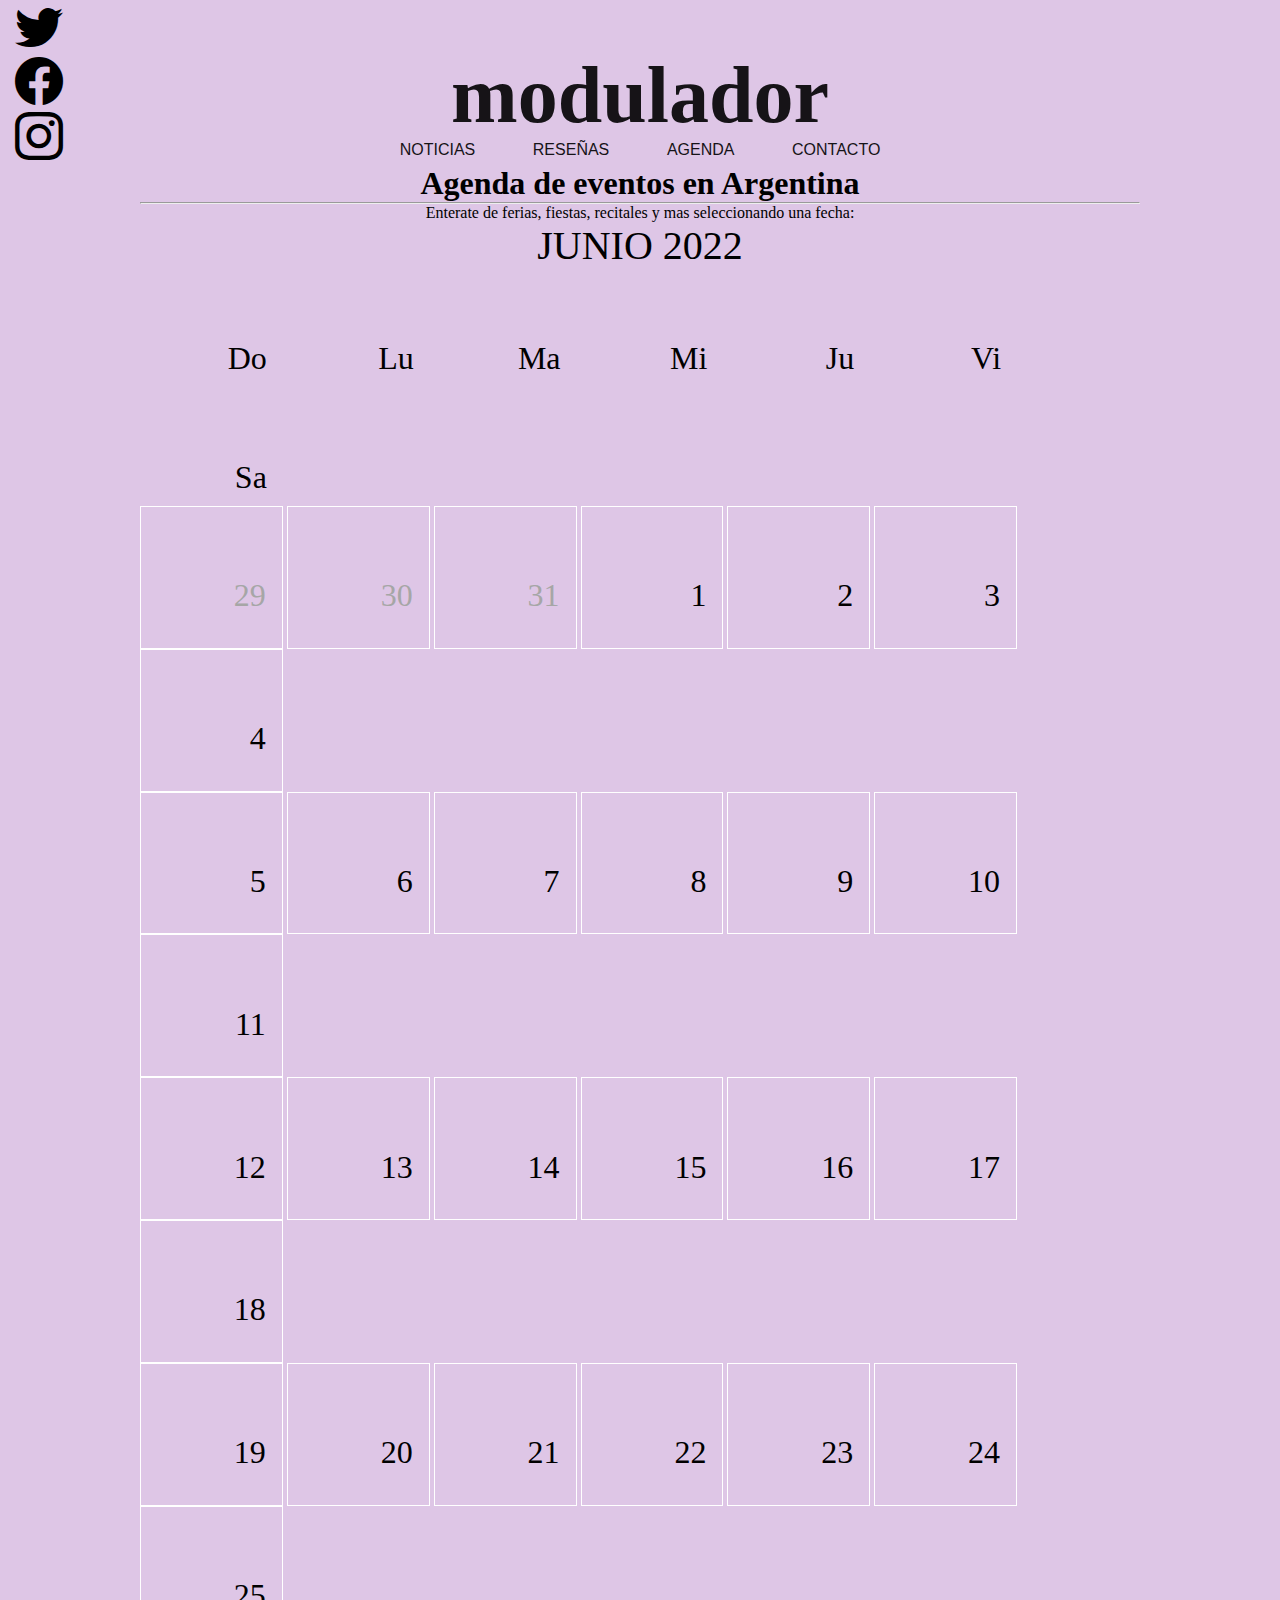
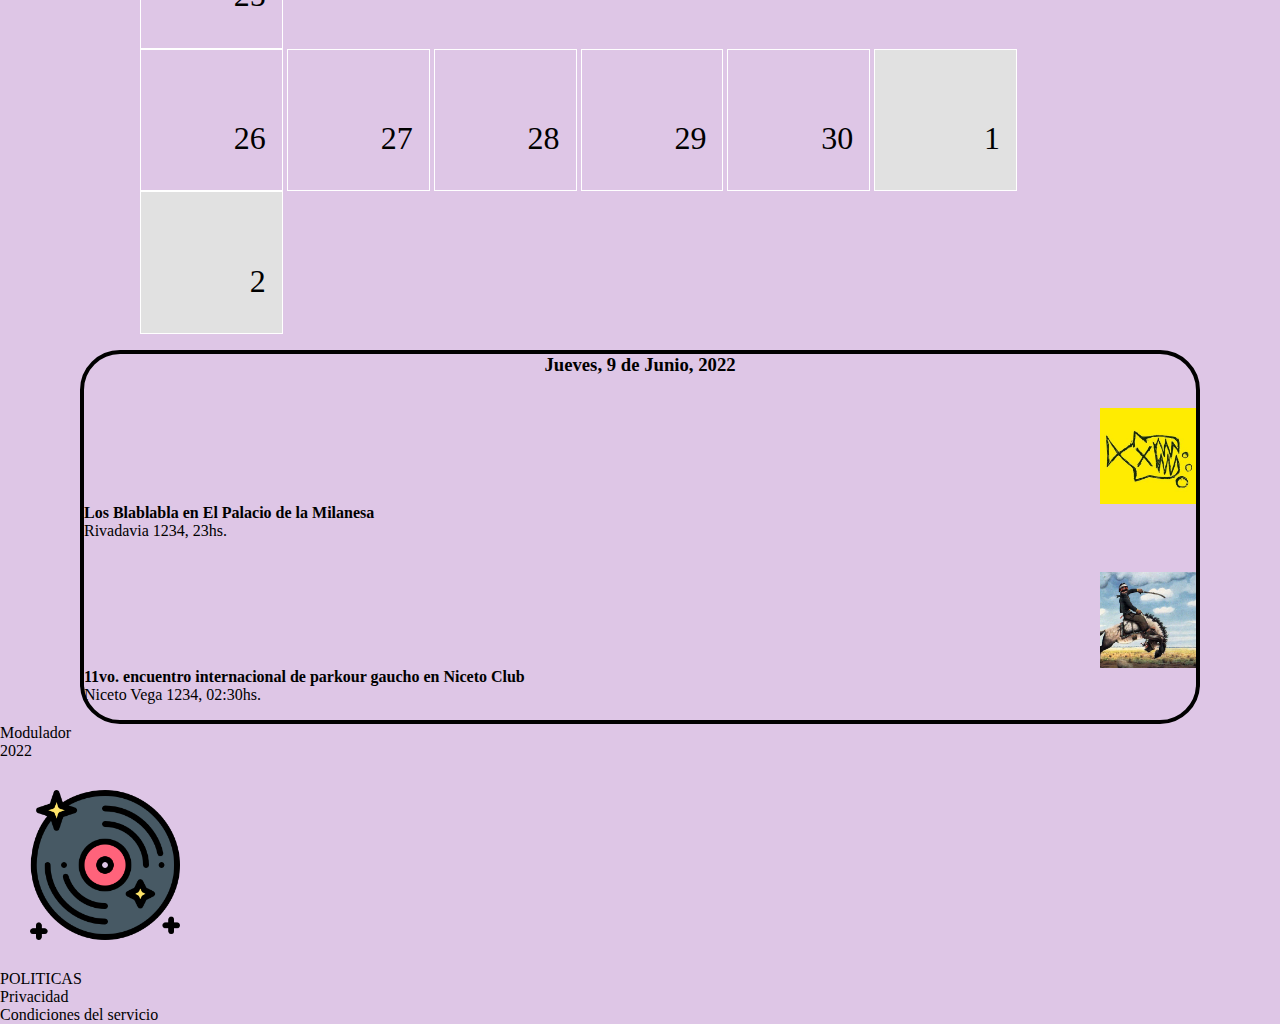
<file: pages/agenda/agenda-9-6-22.html>
<!DOCTYPE html>
<html lang="en">
<head>
    <meta charset="UTF-8">
    <meta http-equiv="X-UA-Compatible" content="IE=edge">
    <meta name="viewport" content="width=device-width, initial-scale=1.0">
    <title>Modulador zine |Agenda - 9 de Junio 2022</title>
    <link href="https://cdn.jsdelivr.net/npm/bootstrap@5.2.0-beta1/dist/css/bootstrap.min.css" rel="stylesheet" integrity="sha384-0evHe/X+R7YkIZDRvuzKMRqM+OrBnVFBL6DOitfPri4tjfHxaWutUpFmBp4vmVor" crossorigin="anonymous">
    <link rel="stylesheet" href="../../sass/style.css">
    <meta name="description" content="Enterate de los ultimos eventos en Argentina para los proximos dias.">
    <meta name="keywords" content="Noticias, Reseñas, Musica, Vinilo, LP, Indie, Disquerias, Agenda, Reediciones">

</head>
<body>

    <header>

        <div class="header__desktop">
            <div class="header__desktop--redes">
                <a href="https://twitter.com/home"><div class="bi bi-twitter header__desktop--iconoRedes"></div></a>    
                <a href="https://www.facebook.com/"><div class="bi bi-facebook header__desktop--iconoRedes"></div></a>    
                <a href="https://www.instagram.com/"><div class="bi bi-instagram header__desktop--iconoRedes"></div></a>          
            </div>    

            <div class="header__desktop--contCentral">
                <div class="header__desktop--logo">
                    <h1><a href="../../index.html">modulador</a></h1>
                </div>
                <nav class="header__desktop--menu">    
                        <ul>
                            <li><a href="../noticias.html">NOTICIAS</a></li>    
                            <li><a href="../resenas.html">RESEÑAS</a></li>    
                            <li><a href="../agenda.html">AGENDA</a></li>
                            <li><a href="../contacto.html">CONTACTO</a></li>    
                         </ul>
                </nav> 
                            
            </div>    
            <div class="header__desktop--player">
                <iframe style="border-radius:12px" src="https://open.spotify.com/embed/playlist/1dZ7OmDaHPrSwsZGyySFqy?utm_source=generator&theme=0" width="320" height="80" frameBorder="0" allowfullscreen="" allow="autoplay; clipboard-write; encrypted-media; fullscreen; picture-in-picture"></iframe>
            </div>        
    
        </div>

        <nav class="header__menu--mobile">
            <ul> 
                <li><a href="../noticias.html"><i class="bi bi-newspaper"></i></a></li> 
                <li><a href="../resenas.html"><i class="bi bi-star-fill"></i></a></li>
                <li><a href="../agenda.html"><i class="bi bi-calendar-event"></i></a></li>
                <li><a href="../contacto.html"><i class="bi bi-envelope-paper"></i></a></li>
            </ul>
        </nav>       
    </header>
    <main>
        <div class="container agenda__calendario">
            
            <h2>Agenda de eventos en Argentina</h2>
            <hr>
            <p>Enterate de ferias, fiestas, recitales y mas seleccionando una fecha:</p> 
                
            <p class="agenda__calendario--monthText">JUNIO 2022</p>

            <div class="grid-calendar">
                <div class="row calendar-week-header">
                    <div class="col-xs-1 grid-cell"><div><div><span>Do</span></div></div></div>
                    <div class="col-xs-1 grid-cell"><div><div><span>Lu</span></div></div></div>
                    <div class="col-xs-1 grid-cell"><div><div><span>Ma</span></div></div></div>
                    <div class="col-xs-1 grid-cell"><div><div><span>Mi</span></div></div></div>
                    <div class="col-xs-1 grid-cell"><div><div><span>Ju</span></div></div></div>
                    <div class="col-xs-1 grid-cell"><div><div><span>Vi</span></div></div></div>
                    <div class="col-xs-1 grid-cell"><div><div><span>Sa</span></div></div></div>
                </div>
        
                <div class="row calendar-week">
                    <div class="col-xs-1 grid-cell previous-month"><div><div><span>29</span></div></div></div>
                    <div class="col-xs-1 grid-cell previous-month"><div><div><span>30</span></div></div></div>
                    <div class="col-xs-1 grid-cell previous-month"><div><div><span>31</span></div></div></div>
                    <div class="col-xs-1 grid-cell"><div><div><span>1</span></div></div></div>
                    <div class="col-xs-1 grid-cell"><div><div><span>2</span></div></div></div>
                    <div class="col-xs-1 grid-cell"><div><div><span>3</span></div></div></div>
                    <div class="col-xs-1 grid-cell"><div><div><span>4</span></div></div></div>
                </div>
        
                <div class="row calendar-week">
                    <div class="col-xs-1 grid-cell"><div><div><span>5</span></div></div></div>
                    <div class="col-xs-1 grid-cell"><div><div><span>6</span></div></div></div>
                    <div class="col-xs-1 grid-cell"><div><div><span>7</span></div></div></div>
                    <div class="col-xs-1 grid-cell"><div><div><span>8</span></div></div></div>
                    <div class="col-xs-1 grid-cell bg-warning"><div><div><span>9</span></div></div></div>
                    <div class="col-xs-1 grid-cell"><div><div><span>10</span></div></div></div>
                    <div class="col-xs-1 grid-cell"><div><div><span>11</span></div></div></div>
                </div>
        
                <div class="row calendar-week">
                    <div class="col-xs-1 grid-cell"><div><div><span>12</span></div></div></div>
                    <div class="col-xs-1 grid-cell"><div><div><span>13</span></div></div></div>
                    <div class="col-xs-1 grid-cell"><div><div><span>14</span></div></div></div>
                    <div class="col-xs-1 grid-cell"><div><div><span>15</span></div></div></div>
                    <div class="col-xs-1 grid-cell"><div><div><span>16</span></div></div></div>
                    <div class="col-xs-1 grid-cell"><div><div><span>17</span></div></div></div>
                    <div class="col-xs-1 grid-cell"><div><div><span>18</span></div></div></div>
                </div>
        
                <div class="row calendar-week">
                    <div class="col-xs-1 grid-cell"><div><div><span>19</span></div></div></div>
                    <div class="col-xs-1 grid-cell"><div><div><span>20</span></div></div></div>
                    <div class="col-xs-1 grid-cell"><div><div><span>21</span></div></div></div>
                    <div class="col-xs-1 grid-cell"><div><div><span>22</span></div></div></div>
                    <div class="col-xs-1 grid-cell"><div><div><span>23</span></div></div></div>
                    <div class="col-xs-1 grid-cell"><div><div><span>24</span></div></div></div>
                    <div class="col-xs-1 grid-cell"><div><div><span>25</span></div></div></div>
                </div>
        
                <div class="row calendar-week">
                    <div class="col-xs-1 grid-cell"><div><div><span>26</span></div></div></div>
                    <div class="col-xs-1 grid-cell"><div><div><span>27</span></div></div></div>
                    <div class="col-xs-1 grid-cell"><div><div><span>28</span></div></div></div>
                    <div class="col-xs-1 grid-cell"><div><div><span>29</span></div></div></div>
                    <div class="col-xs-1 grid-cell"><div><div><span>30</span></div></div></div>
                    <div class="col-xs-1 grid-cell next-month"><div><div><span>1</span></div></div></div>
                    <div class="col-xs-1 grid-cell next-month"><div><div><span>2</span></div></div></div>
                </div>
            </div>
        </div>

        <div class="agenda__fechaSelect">
            <h3>Jueves, 9 de Junio, 2022</h3>

            <div class="agenda__fechaSelect--evento">
                <div class="container-fluid">
                    <div class="row agenda__fechaSelect--cardEvento">
                        <div class="col-md-4 agenda__fechaSelect--imgEvento">
                            <img src="../../img/generic.jpg" />
                        </div>
                        <div class="col-md-8 agenda__fechaSelect--infoEvento">
                            <p class="agenda__fechaSelect--infoBold">Los Blablabla en El Palacio de la Milanesa</p> 
                            <p>Rivadavia 1234, 23hs.</p>
                        </div>
                    </div>
                    <div class="row agenda__fechaSelect--cardEvento">
                        <div class="col-md-4 agenda__fechaSelect--imgEvento">
                            <img src="../../img/molinac.jpg" />
                        </div>
                        <div class="col-md-8 agenda__fechaSelect--infoEvento">
                            <p class="agenda__fechaSelect--infoBold">11vo. encuentro internacional de parkour gaucho en Niceto Club</p> 
                            <p>Niceto Vega 1234, 02:30hs.</p>
                        </div>
                    </div>

                </div>
            </div>
        </div>
    </main>  
    
    <footer>
        <div id="footer" class="row d-none d-sm-block d-sm-none d-md-block d-md-none d-lg-flex">
            <div class="col-5 d-flex align-items-center justify-content-end pb-5">
                <div class="text-end">
                    <p class="fw-semibold">Modulador</p>
                    <p class="fw-semibold">2022</p>
                </div>        
            </div>
            <div class="col-2 d-flex justify-content-center align-items-center">
                <img src="../../img/logo-footer.png" id="animacionLp" class="img-fluid" alt="logo-footer">
            </div>
            <div class="col-5 d-flex align-items-center justify-content-start pb-3">
                <div class="col-5 text-start">
                    <p class="fw-semibold">POLITICAS</p>
                    <p><a class="text-decoration-none" href="#">Privacidad</a></p>         
                    <p><a class="text-decoration-none" href="#">Condiciones del servicio</a></p>
                </div>    
            </div>
        </div>    
    </footer>


    <!-- JavaScript Bundle with Popper -->
    <script src="https://cdn.jsdelivr.net/npm/bootstrap@5.2.0-beta1/dist/js/bootstrap.bundle.min.js" integrity="sha384-pprn3073KE6tl6bjs2QrFaJGz5/SUsLqktiwsUTF55Jfv3qYSDhgCecCxMW52nD2" crossorigin="anonymous"></script>


</body>
</html>
</file>
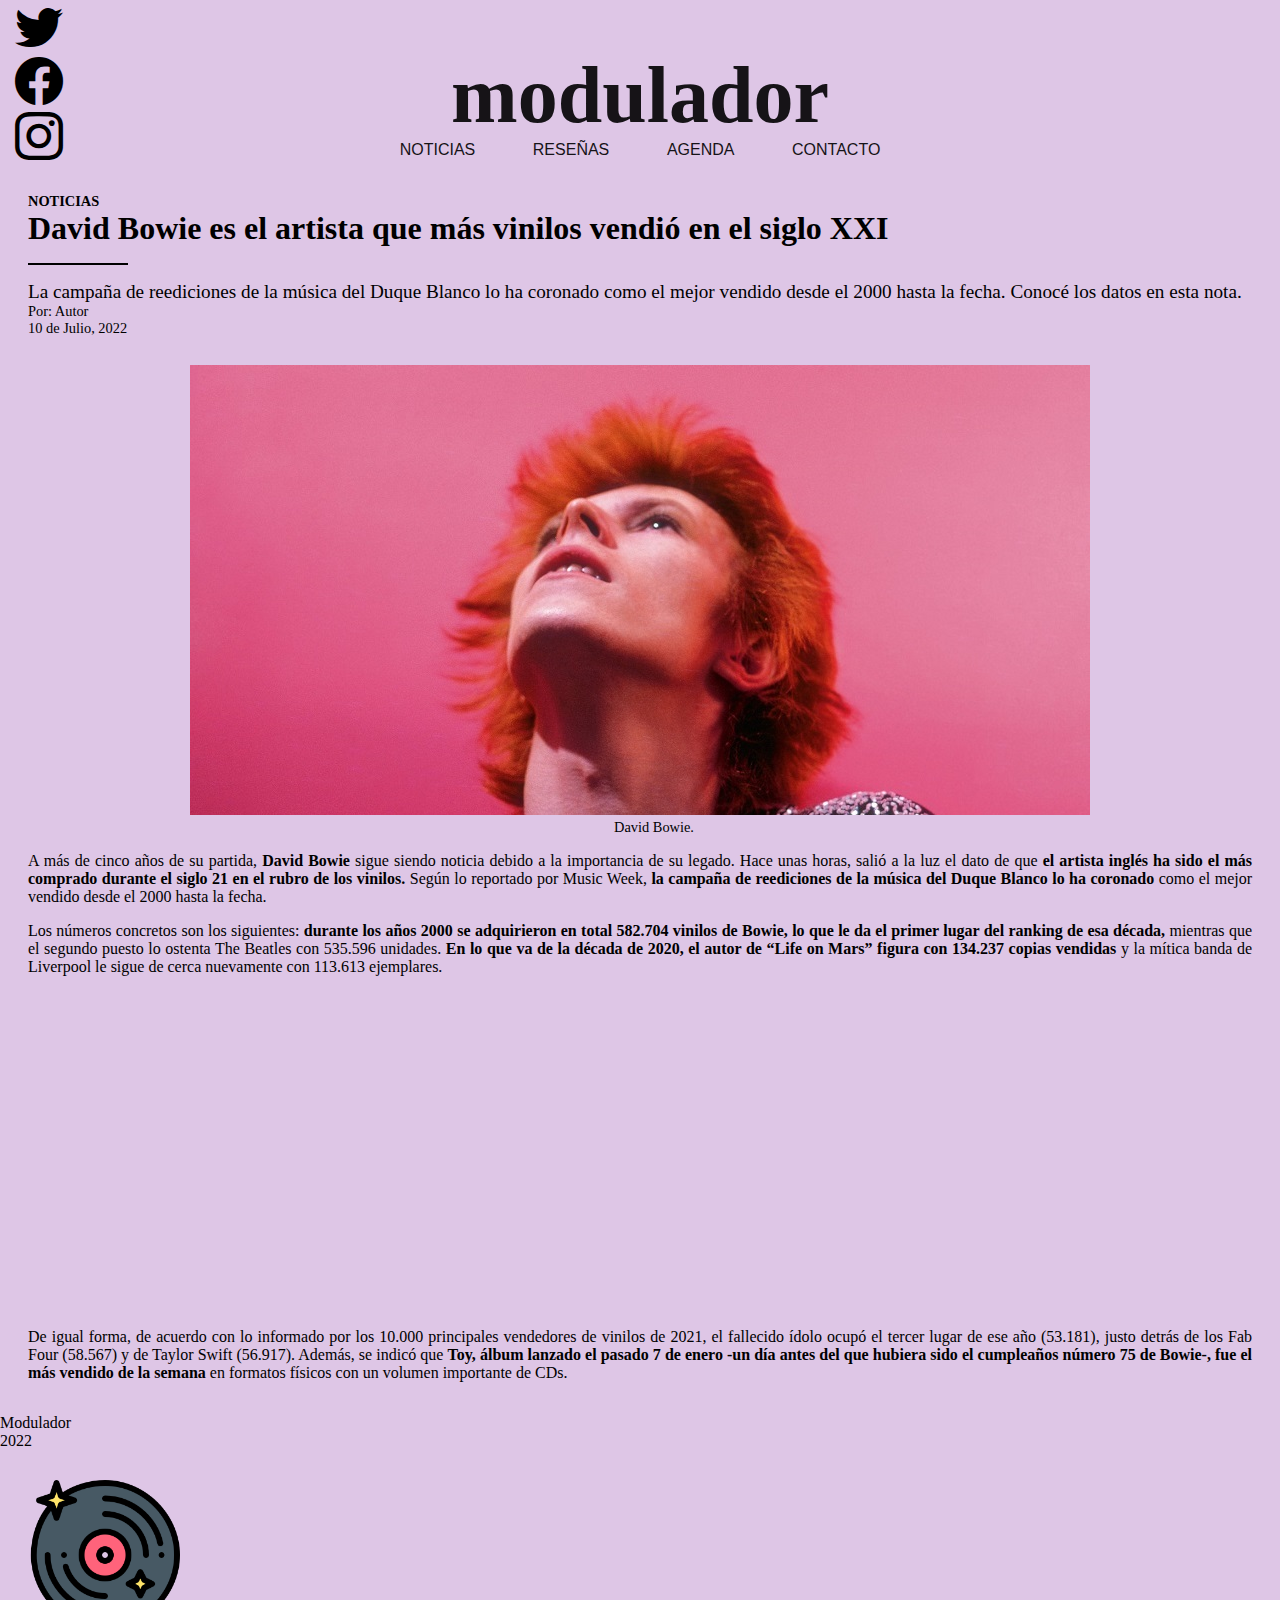
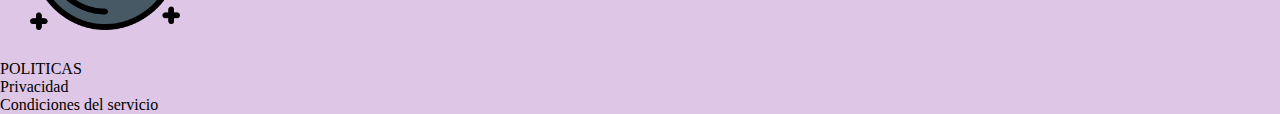
<file: pages/noticias/articulo01.html>
<!DOCTYPE html>
<html lang="en">
<head>
    <meta charset="UTF-8">
    <meta http-equiv="X-UA-Compatible" content="IE=edge">
    <meta name="viewport" content="width=device-width, initial-scale=1.0">
    <title>Modulador zine | David Bowie es el artista que más vinilos vendió en el siglo XXI</title>
    <link href="https://cdn.jsdelivr.net/npm/bootstrap@5.2.0-beta1/dist/css/bootstrap.min.css" rel="stylesheet" integrity="sha384-0evHe/X+R7YkIZDRvuzKMRqM+OrBnVFBL6DOitfPri4tjfHxaWutUpFmBp4vmVor" crossorigin="anonymous">
    <link rel="stylesheet" href="../../sass/style.css">
    <meta name="description" content="Enterate de los ultimos eventos en Argentina para los proximos dias.">
    <meta name="keywords" content="Noticias, Reseñas, Musica, Vinilo, LP, Indie, Disquerias, Agenda, Reediciones">

</head>
<body>

    <header>

        <div class="header__desktop">
            <div class="header__desktop--redes">
                <a href="https://twitter.com/home"><div class="bi bi-twitter header__desktop--iconoRedes"></div></a>    
                <a href="https://www.facebook.com/"><div class="bi bi-facebook header__desktop--iconoRedes"></div></a>    
                <a href="https://www.instagram.com/"><div class="bi bi-instagram header__desktop--iconoRedes"></div></a>          
            </div>    

            <div class="header__desktop--contCentral">
                <div class="header__desktop--logo">
                    <h1><a href="../../index.html">modulador</a></h1>
                </div>
                <nav class="header__desktop--menu">    
                        <ul>
                            <li><a href="../noticias.html">NOTICIAS</a></li>    
                            <li><a href="../resenas.html">RESEÑAS</a></li>    
                            <li><a href="../agenda.html">AGENDA</a></li>
                            <li><a href="../contacto.html">CONTACTO</a></li>    
                         </ul>
                </nav> 
                            
            </div>    
            <div class="header__desktop--player">
                <iframe style="border-radius:12px" src="https://open.spotify.com/embed/playlist/1dZ7OmDaHPrSwsZGyySFqy?utm_source=generator&theme=0" width="320" height="80" frameBorder="0" allowfullscreen="" allow="autoplay; clipboard-write; encrypted-media; fullscreen; picture-in-picture"></iframe>
            </div>        
    
        </div>

        <nav class="header__menu--mobile">
            <ul> 
                <li><a href="../noticias.html"><i class="bi bi-newspaper"></i></a></li> 
                <li><a href="../resenas.html"><i class="bi bi-star-fill"></i></a></li>
                <li><a href="../agenda.html"><i class="bi bi-calendar-event"></i></a></li>
                <li><a href="../contacto.html"><i class="bi bi-envelope-paper"></i></a></li>
            </ul>
        </nav>       
    </header>
    <main>

        <div class="articulo__encabezado">
            <div class="articulo__encabezado--paratexto">
                <h2>NOTICIAS</h2>
            </div>
    
            <div class="articulo__encabezado--titulo">
                <h3>David Bowie es el artista que más vinilos vendió en el siglo XXI</h3>
            </div>

            <span class="articulo__encabezado--divisor"></span>

            <div class="articulo__encabezado--copete">
                <p>La campaña de reediciones de la música del Duque Blanco lo ha coronado como el mejor vendido desde el 2000 hasta la fecha. Conocé los datos en esta nota.</p>
            </div>

            <footer class="articulo__encabezado--detalles">
                <p class="articulo__encabezado--autor">Por: Autor</p>
                <p class="articulo__encabezado--fecha">10 de Julio, 2022</p>
            </footer>
        </div>

        <div class="articulo__contenedor--img">
            <div class="articulo__img">
                <img src="../../img/bowie.jpg" alt="david bowie">

                <div class="articulo__img--epigrafe">
                    <p>David Bowie.</p>
                </div>
            </div>
        </div>

        <article class="articulo__parrafos">
            <p class="articulo__parrafos--p1">A más de cinco años de su partida, <span class="articulo__parrafos--bold">David Bowie</span> sigue siendo noticia debido a la importancia de su legado. Hace unas horas, salió a la luz el dato de que <span class="articulo__parrafos--bold">el artista inglés ha sido el más comprado durante el siglo 21 en el rubro de los vinilos.</span> Según lo reportado por Music Week, <span class="articulo__parrafos--bold">la campaña de reediciones de la música del Duque Blanco lo ha coronado</span> como el mejor vendido desde el 2000 hasta la fecha.</p>

            <p class="articulo__parrafos--p2">Los números concretos son los siguientes: <span class="articulo__parrafos--bold">durante los años 2000 se adquirieron en total 582.704 vinilos de Bowie, lo que le da el primer lugar del ranking de esa década,</span> mientras que el segundo puesto lo ostenta The Beatles con 535.596 unidades. <span class="articulo__parrafos--bold">En lo que va de la década de 2020, el autor de “Life on Mars” figura con 134.237 copias vendidas</span> y la mítica banda de Liverpool le sigue de cerca nuevamente con 113.613 ejemplares.</p>

            <div class="articulo__media">
                <iframe class="articulo__media--video" src="https://www.youtube.com/embed/8gPSGrpIlkc" title="YouTube video player" frameborder="0" allow="accelerometer; autoplay; clipboard-write; encrypted-media; gyroscope; picture-in-picture" allowfullscreen></iframe>
            </div>

            <p class="articulo__parrafos--p3">De igual forma, de acuerdo con lo informado por los 10.000 principales vendedores de vinilos de 2021, el fallecido ídolo ocupó el tercer lugar de ese año (53.181), justo detrás de los Fab Four (58.567) y de Taylor Swift (56.917). Además, se indicó que <span class="articulo__parrafos--bold">Toy, álbum lanzado el pasado 7 de enero -un día antes del que hubiera sido el cumpleaños número 75 de Bowie-, fue el más vendido de la semana</span> en formatos físicos con un volumen importante de CDs.</p>


            <span class="articulo__parrafos--bold"></span>
        </article>


        

    </main>  
    
    <footer class="footer">
        <div id="footer" class="row d-none d-sm-block d-sm-none d-md-block d-md-none d-lg-flex">
            <div class="col-5 d-flex align-items-center justify-content-end pb-5">
                <div class="text-end">
                    <p class="fw-semibold">Modulador</p>
                    <p class="fw-semibold">2022</p>
                </div>        
            </div>
            <div class="col-2 d-flex justify-content-center align-items-center">
                <img src="../../img/logo-footer.png" id="animacionLp" class="img-fluid" alt="logo-footer">
            </div>
            <div class="col-5 d-flex align-items-center justify-content-start pb-3">
                <div class="col-5 text-start">
                    <p class="fw-semibold">POLITICAS</p>
                    <p><a class="text-decoration-none" href="#">Privacidad</a></p>         
                    <p><a class="text-decoration-none" href="#">Condiciones del servicio</a></p>
                </div>    
            </div>
        </div>    
    </footer>


    <!-- JavaScript Bundle with Popper -->
    <script src="https://cdn.jsdelivr.net/npm/bootstrap@5.2.0-beta1/dist/js/bootstrap.bundle.min.js" integrity="sha384-pprn3073KE6tl6bjs2QrFaJGz5/SUsLqktiwsUTF55Jfv3qYSDhgCecCxMW52nD2" crossorigin="anonymous"></script>


</body>
</html>
</file>
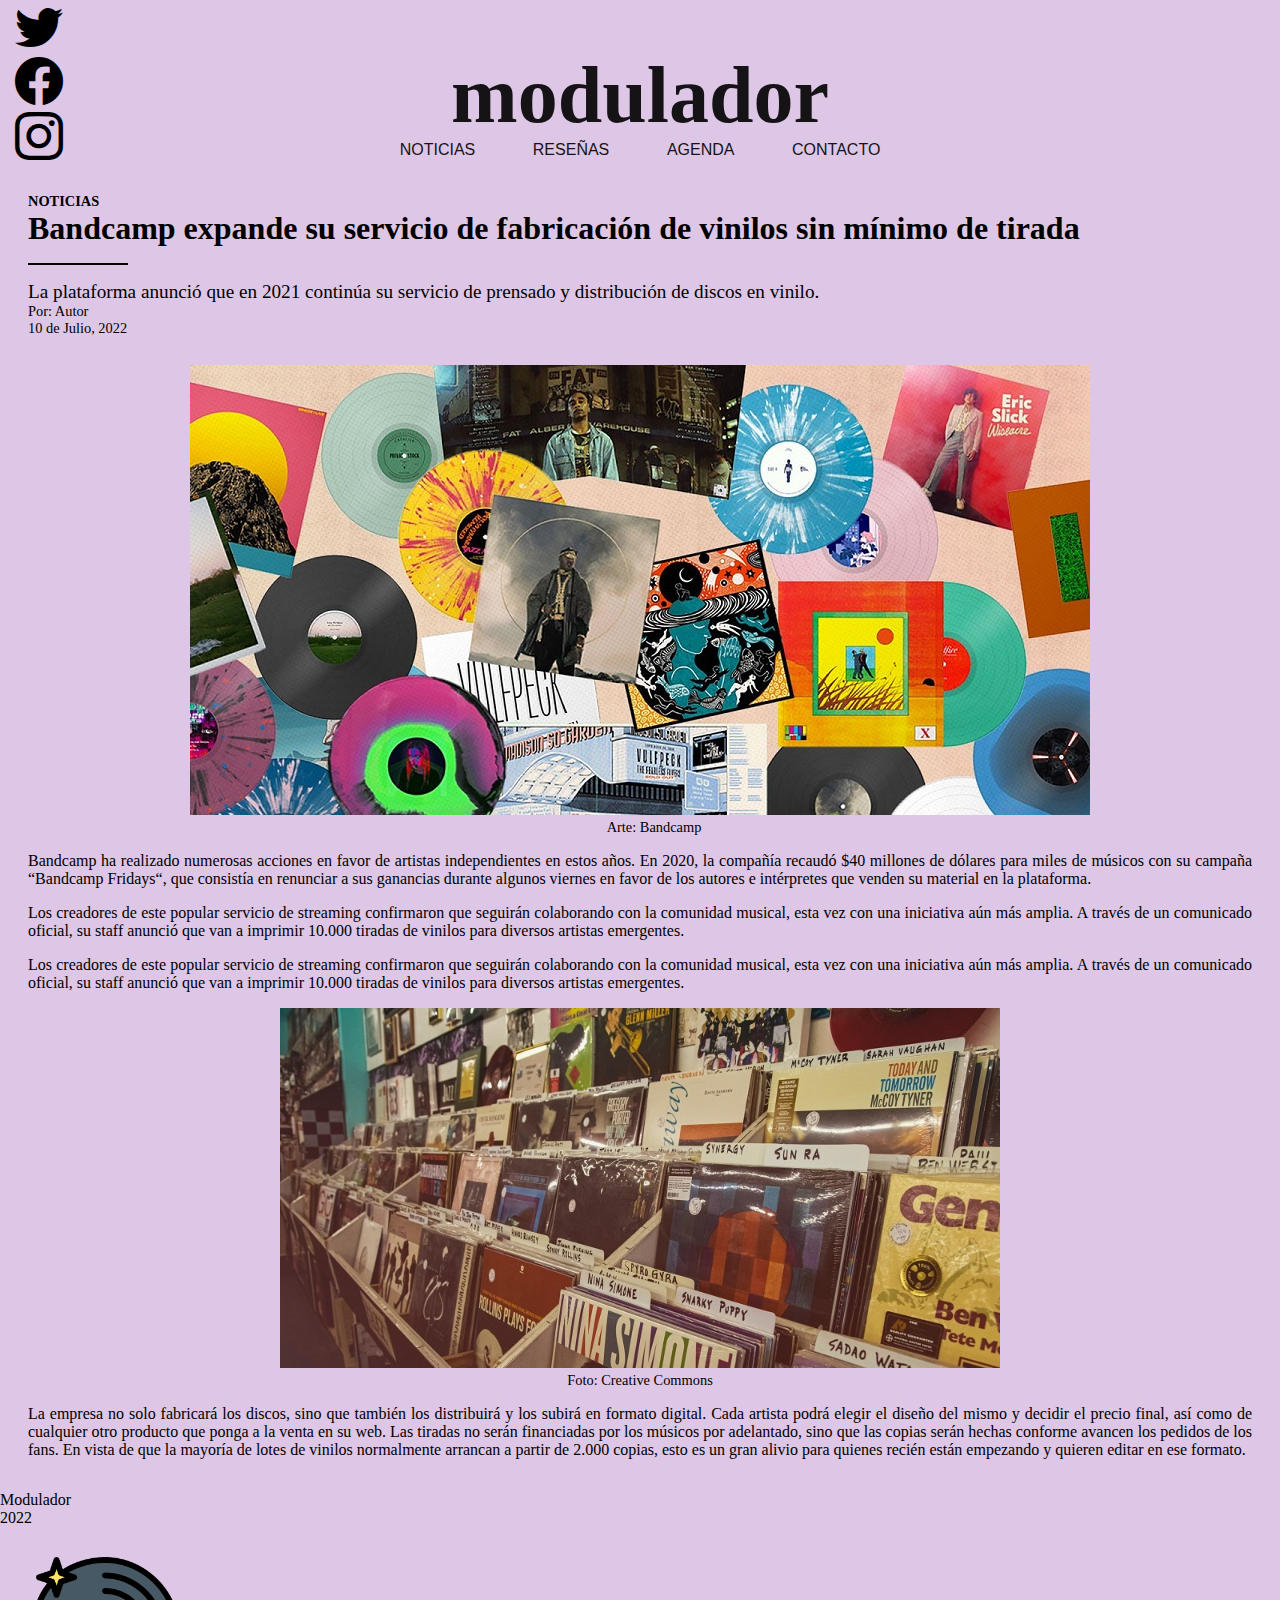
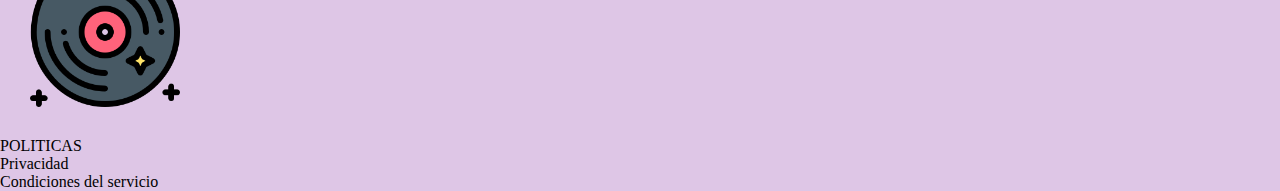
<file: pages/noticias/articulo02.html>
<!DOCTYPE html>
<html lang="en">
<head>
    <meta charset="UTF-8">
    <meta http-equiv="X-UA-Compatible" content="IE=edge">
    <meta name="viewport" content="width=device-width, initial-scale=1.0">
    <title>Modulador zine | Bandcamp expande su servicio de fabricación de vinilos sin mínimo de tirada</title>
    <link href="https://cdn.jsdelivr.net/npm/bootstrap@5.2.0-beta1/dist/css/bootstrap.min.css" rel="stylesheet" integrity="sha384-0evHe/X+R7YkIZDRvuzKMRqM+OrBnVFBL6DOitfPri4tjfHxaWutUpFmBp4vmVor" crossorigin="anonymous">
    <link rel="stylesheet" href="../../sass/style.css">
    <meta name="description" content="Enterate de los ultimos eventos en Argentina para los proximos dias.">
    <meta name="keywords" content="Noticias, Reseñas, Musica, Vinilo, LP, Indie, Disquerias, Agenda, Reediciones">

</head>
<body>

    <header>

        <div class="header__desktop">
            <div class="header__desktop--redes">
                <a href="https://twitter.com/home"><div class="bi bi-twitter header__desktop--iconoRedes"></div></a>    
                <a href="https://www.facebook.com/"><div class="bi bi-facebook header__desktop--iconoRedes"></div></a>    
                <a href="https://www.instagram.com/"><div class="bi bi-instagram header__desktop--iconoRedes"></div></a>          
            </div>    

            <div class="header__desktop--contCentral">
                <div class="header__desktop--logo">
                    <h1><a href="../../index.html">modulador</a></h1>
                </div>
                <nav class="header__desktop--menu">    
                        <ul>
                            <li><a href="../noticias.html">NOTICIAS</a></li>    
                            <li><a href="../resenas.html">RESEÑAS</a></li>    
                            <li><a href="../agenda.html">AGENDA</a></li>
                            <li><a href="../contacto.html">CONTACTO</a></li>    
                         </ul>
                </nav> 
                            
            </div>    
            <div class="header__desktop--player">
                <iframe style="border-radius:12px" src="https://open.spotify.com/embed/playlist/1dZ7OmDaHPrSwsZGyySFqy?utm_source=generator&theme=0" width="320" height="80" frameBorder="0" allowfullscreen="" allow="autoplay; clipboard-write; encrypted-media; fullscreen; picture-in-picture"></iframe>
            </div>        
    
        </div>

        <nav class="header__menu--mobile">
            <ul> 
                <li><a href="../noticias.html"><i class="bi bi-newspaper"></i></a></li> 
                <li><a href="../resenas.html"><i class="bi bi-star-fill"></i></a></li>
                <li><a href="../agenda.html"><i class="bi bi-calendar-event"></i></a></li>
                <li><a href="../contacto.html"><i class="bi bi-envelope-paper"></i></a></li>
            </ul>
        </nav>       
    </header>
    <main>

        <div class="articulo__encabezado">
            <div class="articulo__encabezado--paratexto">
                <h2>NOTICIAS</h2>
            </div>
    
            <div class="articulo__encabezado--titulo">
                <h3>Bandcamp expande su servicio de fabricación de vinilos sin mínimo de tirada</h3>
            </div>

            <span class="articulo__encabezado--divisor"></span>

            <div class="articulo__encabezado--copete">
                <p>La plataforma anunció que en 2021 continúa su servicio de prensado y distribución de discos en vinilo.</p>
            </div>

            <footer class="articulo__encabezado--detalles">
                <p class="articulo__encabezado--autor">Por: Autor</p>
                <p class="articulo__encabezado--fecha">10 de Julio, 2022</p>
            </footer>
        </div>

        <div class="articulo__contenedor--img">
            <div class="articulo__img">
                <img src="../../img/bandcamp.jpg" alt="bandcamp">

                <div class="articulo__img--epigrafe">
                    <p>Arte: Bandcamp</p>
                </div>
            </div>
        </div>

        <article class="articulo__parrafos">
            <p class="articulo__parrafos--p1">Bandcamp ha realizado numerosas acciones en favor de artistas independientes en estos años. En 2020, la compañía recaudó $40 millones de dólares para miles de músicos con su campaña “Bandcamp Fridays“, que consistía en renunciar a sus ganancias durante algunos viernes en favor de los autores e intérpretes que venden su material en la plataforma.</p>

            <p class="articulo__parrafos--p2">Los creadores de este popular servicio de streaming confirmaron que seguirán colaborando con la comunidad musical, esta vez con una iniciativa aún más amplia. A través de un comunicado oficial, su staff anunció que van a imprimir 10.000 tiradas de vinilos para diversos artistas emergentes.</p>

            <p class="articulo__parrafos--p3">Los creadores de este popular servicio de streaming confirmaron que seguirán colaborando con la comunidad musical, esta vez con una iniciativa aún más amplia. A través de un comunicado oficial, su staff anunció que van a imprimir 10.000 tiradas de vinilos para diversos artistas emergentes.</p>

            <div class="articulo__media">
                <div class="articulo__media--imagen">
                    <img src="../../img/rsd.jpg" alt="adele">
                </div>

                <div class="articulo__media--epigrafe">
                    <p>Foto: Creative Commons </p>
                </div>
            </div>

            <p class="articulo__parrafos--p4">La empresa no solo fabricará los discos, sino que también los distribuirá y los subirá en formato digital. Cada artista podrá elegir el diseño del mismo y decidir el precio final, así como de cualquier otro producto que ponga a la venta en su web. Las tiradas no serán financiadas por los músicos por adelantado, sino que las copias serán hechas conforme avancen los pedidos de los fans. En vista de que la mayoría de lotes de vinilos normalmente arrancan a partir de 2.000 copias, esto es un gran alivio para quienes recién están empezando y quieren editar en ese formato.</p>


            <span class="articulo__parrafos--bold"></span>
        </article>


        

    </main>  
    
    <footer class="footer">
        <div id="footer" class="row d-none d-sm-block d-sm-none d-md-block d-md-none d-lg-flex">
            <div class="col-5 d-flex align-items-center justify-content-end pb-5">
                <div class="text-end">
                    <p class="fw-semibold">Modulador</p>
                    <p class="fw-semibold">2022</p>
                </div>        
            </div>
            <div class="col-2 d-flex justify-content-center align-items-center">
                <img src="../../img/logo-footer.png" id="animacionLp" class="img-fluid" alt="logo-footer">
            </div>
            <div class="col-5 d-flex align-items-center justify-content-start pb-3">
                <div class="col-5 text-start">
                    <p class="fw-semibold">POLITICAS</p>
                    <p><a class="text-decoration-none" href="#">Privacidad</a></p>         
                    <p><a class="text-decoration-none" href="#">Condiciones del servicio</a></p>
                </div>    
            </div>
        </div>    
    </footer>


    <!-- JavaScript Bundle with Popper -->
    <script src="https://cdn.jsdelivr.net/npm/bootstrap@5.2.0-beta1/dist/js/bootstrap.bundle.min.js" integrity="sha384-pprn3073KE6tl6bjs2QrFaJGz5/SUsLqktiwsUTF55Jfv3qYSDhgCecCxMW52nD2" crossorigin="anonymous"></script>


</body>
</html>
</file>
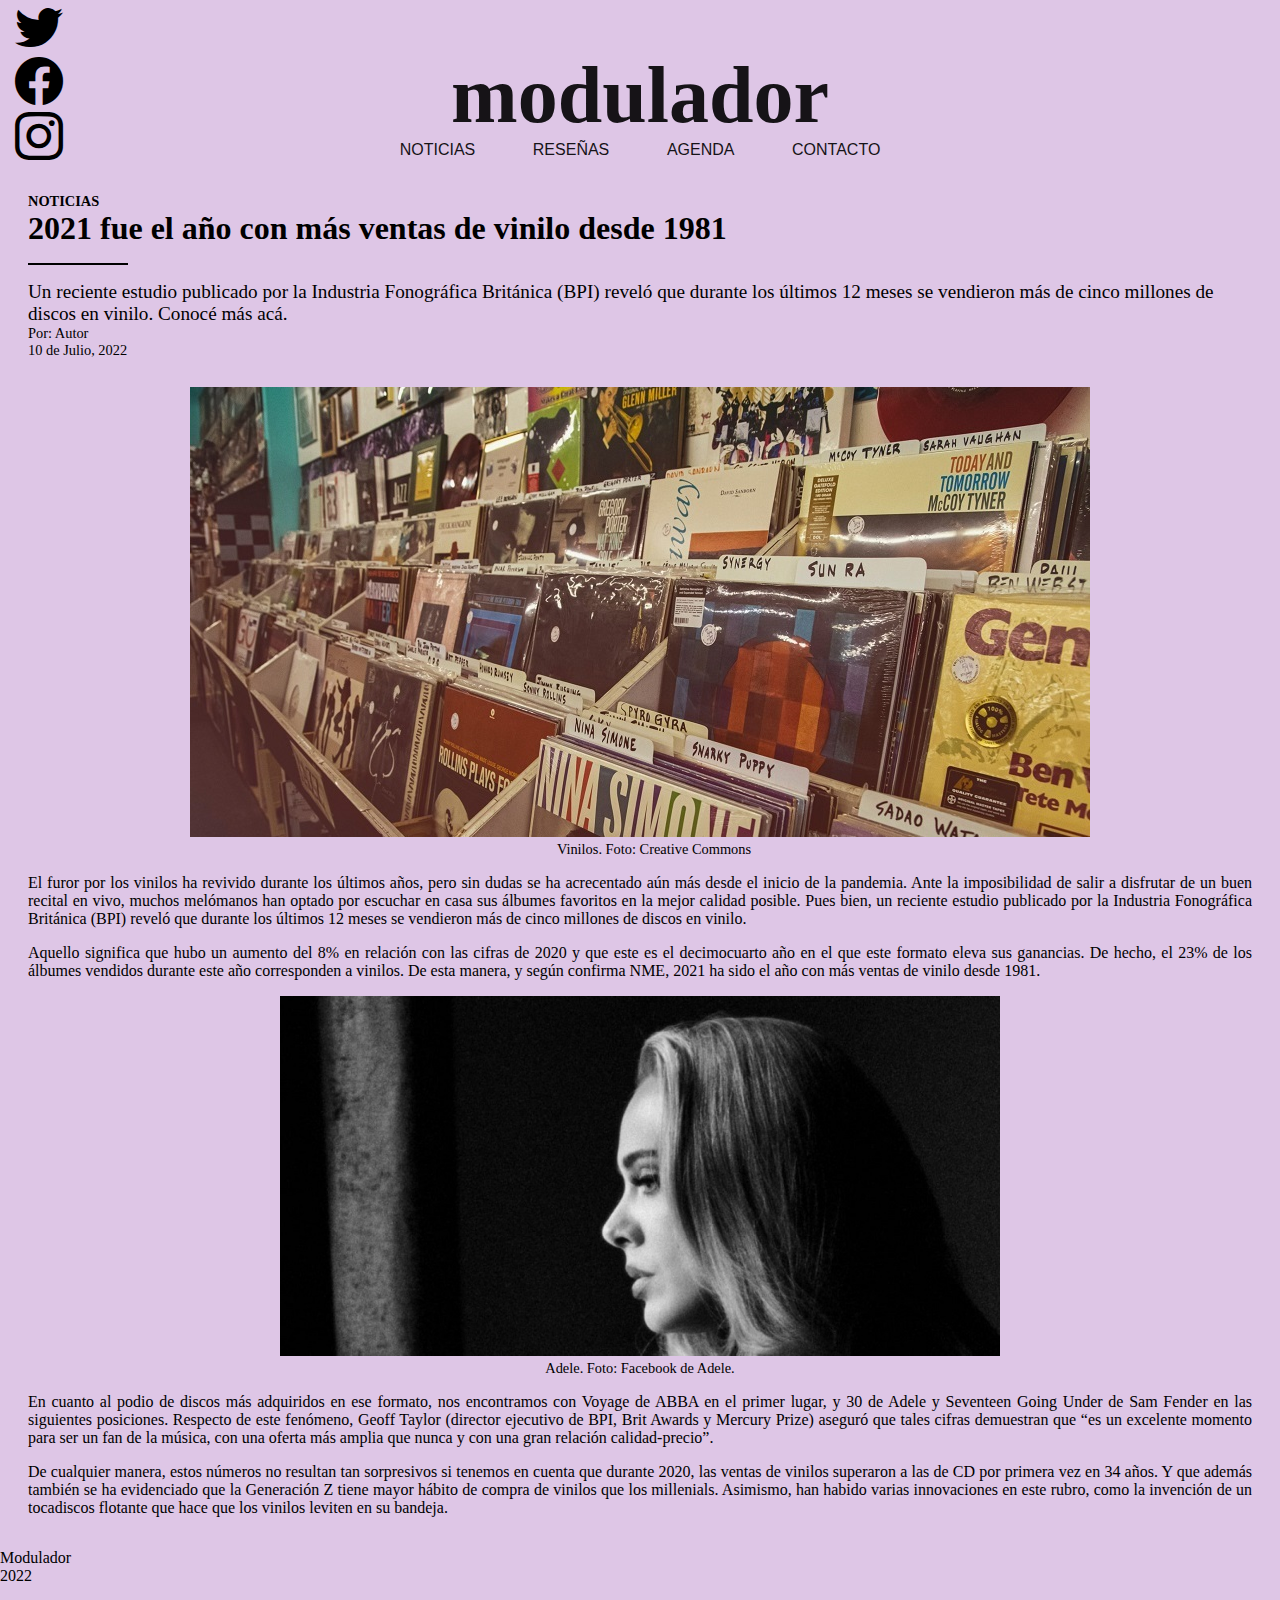
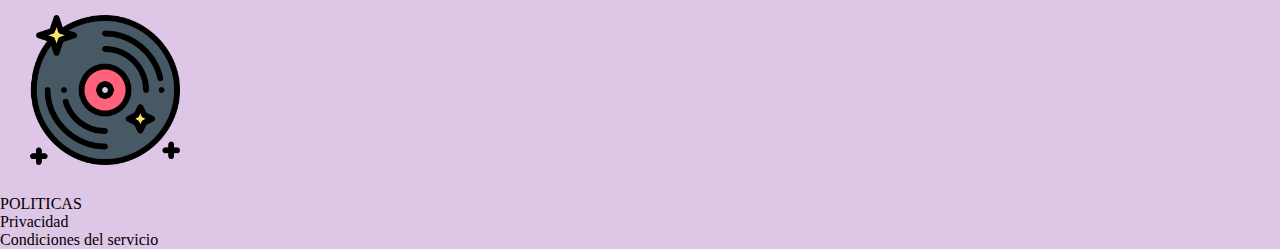
<file: pages/noticias/articulo03.html>
<!DOCTYPE html>
<html lang="en">
<head>
    <meta charset="UTF-8">
    <meta http-equiv="X-UA-Compatible" content="IE=edge">
    <meta name="viewport" content="width=device-width, initial-scale=1.0">
    <title>Modulador zine | 2021 fue el año con más ventas de vinilo desde 1981</title>
    <link href="https://cdn.jsdelivr.net/npm/bootstrap@5.2.0-beta1/dist/css/bootstrap.min.css" rel="stylesheet" integrity="sha384-0evHe/X+R7YkIZDRvuzKMRqM+OrBnVFBL6DOitfPri4tjfHxaWutUpFmBp4vmVor" crossorigin="anonymous">
    <link rel="stylesheet" href="../../sass/style.css">
    <meta name="description" content="Enterate de los ultimos eventos en Argentina para los proximos dias.">
    <meta name="keywords" content="Noticias, Reseñas, Musica, Vinilo, LP, Indie, Disquerias, Agenda, Reediciones">

</head>
<body>

    <header>

        <div class="header__desktop">
            <div class="header__desktop--redes">
                <a href="https://twitter.com/home"><div class="bi bi-twitter header__desktop--iconoRedes"></div></a>    
                <a href="https://www.facebook.com/"><div class="bi bi-facebook header__desktop--iconoRedes"></div></a>    
                <a href="https://www.instagram.com/"><div class="bi bi-instagram header__desktop--iconoRedes"></div></a>          
            </div>    

            <div class="header__desktop--contCentral">
                <div class="header__desktop--logo">
                    <h1><a href="../../index.html">modulador</a></h1>
                </div>
                <nav class="header__desktop--menu">    
                        <ul>
                            <li><a href="../noticias.html">NOTICIAS</a></li>    
                            <li><a href="../resenas.html">RESEÑAS</a></li>    
                            <li><a href="../agenda.html">AGENDA</a></li>
                            <li><a href="../contacto.html">CONTACTO</a></li>    
                         </ul>
                </nav> 
                            
            </div>    
            <div class="header__desktop--player">
                <iframe style="border-radius:12px" src="https://open.spotify.com/embed/playlist/1dZ7OmDaHPrSwsZGyySFqy?utm_source=generator&theme=0" width="320" height="80" frameBorder="0" allowfullscreen="" allow="autoplay; clipboard-write; encrypted-media; fullscreen; picture-in-picture"></iframe>
            </div>        
    
        </div>

        <nav class="header__menu--mobile">
            <ul> 
                <li><a href="../noticias.html"><i class="bi bi-newspaper"></i></a></li> 
                <li><a href="../resenas.html"><i class="bi bi-star-fill"></i></a></li>
                <li><a href="../agenda.html"><i class="bi bi-calendar-event"></i></a></li>
                <li><a href="../contacto.html"><i class="bi bi-envelope-paper"></i></a></li>
            </ul>
        </nav>       
    </header>
    <main>

        <div class="articulo__encabezado">
            <div class="articulo__encabezado--paratexto">
                <h2>NOTICIAS</h2>
            </div>
    
            <div class="articulo__encabezado--titulo">
                <h3>2021 fue el año con más ventas de vinilo desde 1981</h3>
            </div>

            <span class="articulo__encabezado--divisor"></span>

            <div class="articulo__encabezado--copete">
                <p>Un reciente estudio publicado por la Industria Fonográfica Británica (BPI) reveló que durante los últimos 12 meses se vendieron más de cinco millones de discos en vinilo. Conocé más acá.</p>
            </div>

            <footer class="articulo__encabezado--detalles">
                <p class="articulo__encabezado--autor">Por: Autor</p>
                <p class="articulo__encabezado--fecha">10 de Julio, 2022</p>
            </footer>
        </div>

        <div class="articulo__contenedor--img">
            <div class="articulo__img">
                <img src="../../img/rsd.jpg " alt="vinilos">

                <div class="articulo__img--epigrafe">
                    <p>Vinilos. Foto: Creative Commons</p>
                </div>
            </div>
        </div>

        <article class="articulo__parrafos">
            <p class="articulo__parrafos--p1">El furor por los vinilos ha revivido durante los últimos años, pero sin dudas se ha acrecentado aún más desde el inicio de la pandemia. Ante la imposibilidad de salir a disfrutar de un buen recital en vivo, muchos melómanos han optado por escuchar en casa sus álbumes favoritos en la mejor calidad posible. Pues bien, un reciente estudio publicado por la Industria Fonográfica Británica (BPI) reveló que durante los últimos 12 meses se vendieron más de cinco millones de discos en vinilo. </p>

            <p class="articulo__parrafos--p2">Aquello significa que hubo un aumento del 8% en relación con las cifras de 2020 y que este es el decimocuarto año en el que este formato eleva sus ganancias. De hecho, el 23% de los álbumes vendidos durante este año corresponden a vinilos. De esta manera, y según confirma NME, 2021 ha sido el año con más ventas de vinilo desde 1981. </p>

            <div class="articulo__media">
                <div class="articulo__media--imagen">
                    <img src="../../img/adele.jpg" alt="adele">
                </div>

                <div class="articulo__media--epigrafe">
                    <p>Adele. Foto: Facebook de Adele.</p>
                </div>
            </div>

            <p class="articulo__parrafos--p3">En cuanto al podio de discos más adquiridos en ese formato, nos encontramos con Voyage de ABBA en el primer lugar, y 30 de Adele y Seventeen Going Under de Sam Fender en las siguientes posiciones. Respecto de este fenómeno, Geoff Taylor (director ejecutivo de BPI, Brit Awards y Mercury Prize) aseguró que tales cifras demuestran que “es un excelente momento para ser un fan de la música, con una oferta más amplia que nunca y con una gran relación calidad-precio”.</p>

            <p class="articulo__parrafos--p4">De cualquier manera, estos números no resultan tan sorpresivos si tenemos en cuenta que durante 2020, las ventas de vinilos superaron a las de CD por primera vez en 34 años. Y que además también se ha evidenciado que la Generación Z tiene mayor hábito de compra de vinilos que los millenials. Asimismo, han habido varias innovaciones en este rubro, como la invención de un tocadiscos flotante que hace que los vinilos leviten en su bandeja.</p>


            <span class="articulo__parrafos--bold"></span>
        </article>


        

    </main>  
    
    <footer class="footer">
        <div id="footer" class="row d-none d-sm-block d-sm-none d-md-block d-md-none d-lg-flex">
            <div class="col-5 d-flex align-items-center justify-content-end pb-5">
                <div class="text-end">
                    <p class="fw-semibold">Modulador</p>
                    <p class="fw-semibold">2022</p>
                </div>        
            </div>
            <div class="col-2 d-flex justify-content-center align-items-center">
                <img src="../../img/logo-footer.png" id="animacionLp" class="img-fluid" alt="logo-footer">
            </div>
            <div class="col-5 d-flex align-items-center justify-content-start pb-3">
                <div class="col-5 text-start">
                    <p class="fw-semibold">POLITICAS</p>
                    <p><a class="text-decoration-none" href="#">Privacidad</a></p>         
                    <p><a class="text-decoration-none" href="#">Condiciones del servicio</a></p>
                </div>    
            </div>
        </div>    
    </footer>


    <!-- JavaScript Bundle with Popper -->
    <script src="https://cdn.jsdelivr.net/npm/bootstrap@5.2.0-beta1/dist/js/bootstrap.bundle.min.js" integrity="sha384-pprn3073KE6tl6bjs2QrFaJGz5/SUsLqktiwsUTF55Jfv3qYSDhgCecCxMW52nD2" crossorigin="anonymous"></script>


</body>
</html>
</file>
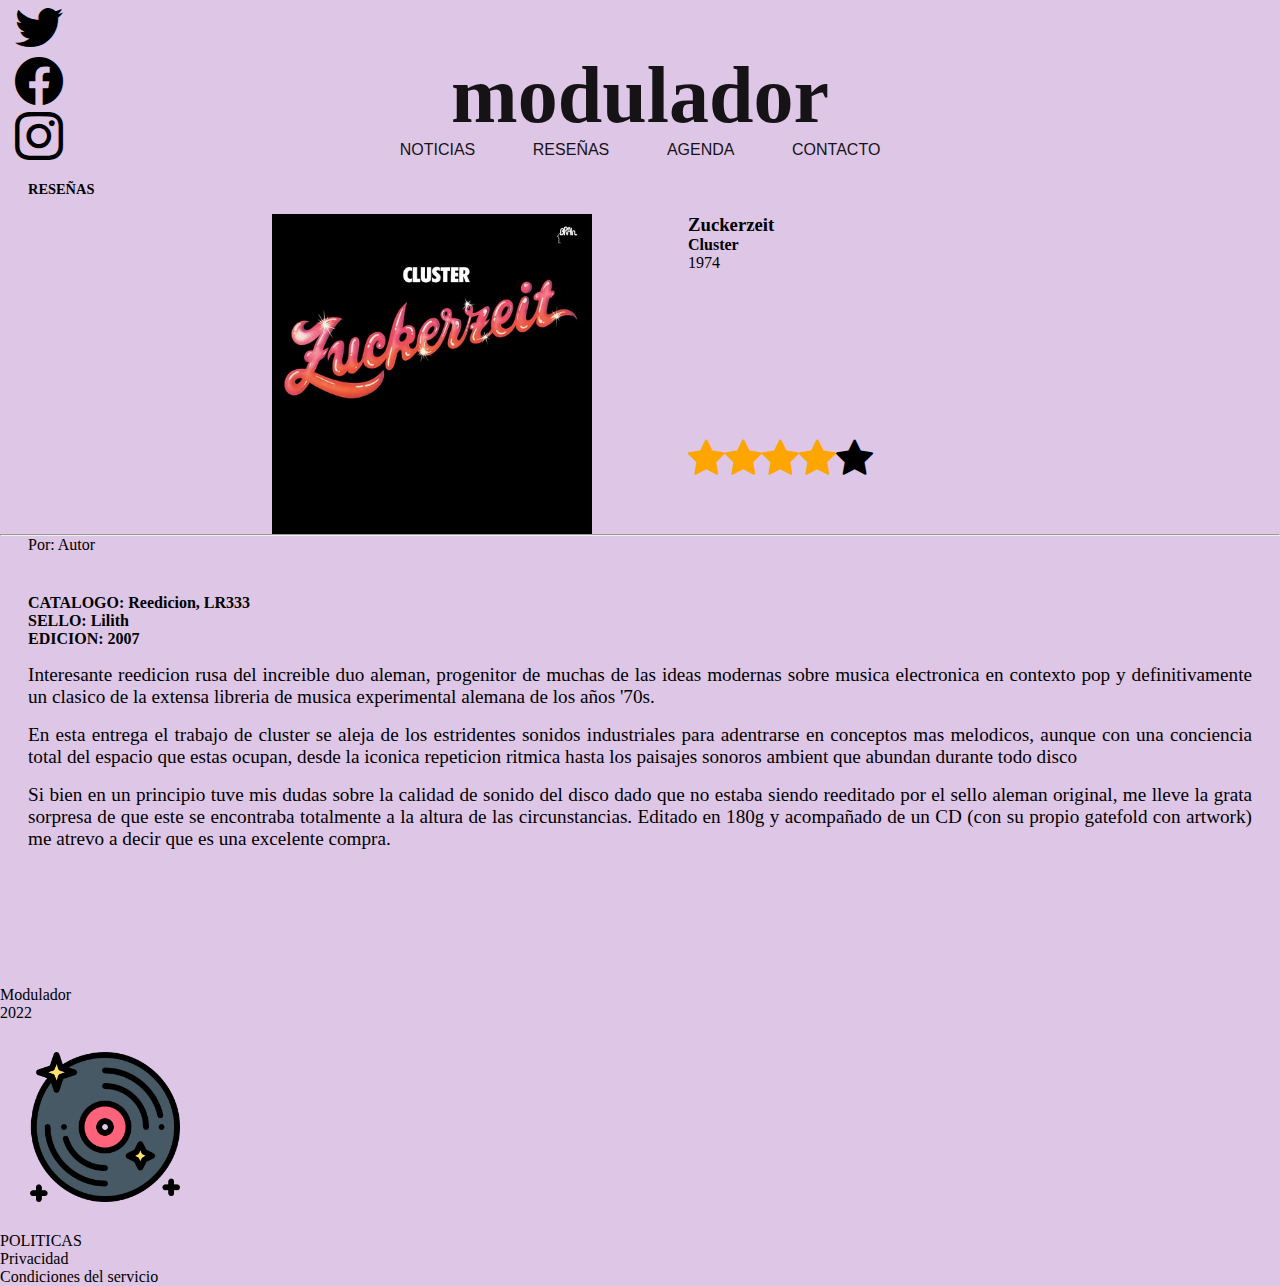
<file: pages/resenas/resena01.html>
<!DOCTYPE html>
<html lang="en">
<head>
    <meta charset="UTF-8">
    <meta http-equiv="X-UA-Compatible" content="IE=edge">
    <meta name="viewport" content="width=device-width, initial-scale=1.0">
    <title>Modulador zine | Reseña Cluster - Zuckerzeit</title>
    <link href="https://cdn.jsdelivr.net/npm/bootstrap@5.2.0-beta1/dist/css/bootstrap.min.css" rel="stylesheet" integrity="sha384-0evHe/X+R7YkIZDRvuzKMRqM+OrBnVFBL6DOitfPri4tjfHxaWutUpFmBp4vmVor" crossorigin="anonymous">
    <link rel="stylesheet" href="../../sass/style.css">
    <link rel="stylesheet" href="https://cdnjs.cloudflare.com/ajax/libs/font-awesome/4.7.0/css/font-awesome.min.css">
    <meta name="description" content="Enterate de los ultimos eventos en Argentina para los proximos dias.">
    <meta name="keywords" content="Noticias, Reseñas, Musica, Vinilo, LP, Indie, Disquerias, Agenda, Reediciones">

</head>
<body>

    <header>

        <div class="header__desktop">
            <div class="header__desktop--redes">
                <a href="https://twitter.com/home"><div class="bi bi-twitter header__desktop--iconoRedes"></div></a>    
                <a href="https://www.facebook.com/"><div class="bi bi-facebook header__desktop--iconoRedes"></div></a>    
                <a href="https://www.instagram.com/"><div class="bi bi-instagram header__desktop--iconoRedes"></div></a>          
            </div>    

            <div class="header__desktop--contCentral">
                <div class="header__desktop--logo">
                    <h1><a href="../../index.html">modulador</a></h1>
                </div>
                <nav class="header__desktop--menu">    
                        <ul>
                            <li><a href="../noticias.html">NOTICIAS</a></li>    
                            <li><a href="../resenas.html">RESEÑAS</a></li>    
                            <li><a href="../agenda.html">AGENDA</a></li>
                            <li><a href="../contacto.html">CONTACTO</a></li>    
                         </ul>
                </nav> 
                            
            </div>    
            <div class="header__desktop--player">
                <iframe style="border-radius:12px" src="https://open.spotify.com/embed/playlist/1dZ7OmDaHPrSwsZGyySFqy?utm_source=generator&theme=0" width="320" height="80" frameBorder="0" allowfullscreen="" allow="autoplay; clipboard-write; encrypted-media; fullscreen; picture-in-picture"></iframe>
            </div>        
    
        </div>

        <nav class="header__menu--mobile">
            <ul> 
                <li><a href="../noticias.html"><i class="bi bi-newspaper"></i></a></li> 
                <li><a href="../resenas.html"><i class="bi bi-star-fill"></i></a></li>
                <li><a href="../agenda.html"><i class="bi bi-calendar-event"></i></a></li>
                <li><a href="../contacto.html"><i class="bi bi-envelope-paper"></i></a></li>
            </ul>
        </nav>       
    </header>
    <main>

        <div class="resena__paratexto">
            <h2>RESEÑAS</h2>
        </div>

        <div class="resena__grid">
            <div class="resena__encabezado">
                <div class="resena__encabezado--titulo">
                    <h3>Zuckerzeit</h3>
                </div>

                <div class="resena__encabezado--artista">
                    <h4>Cluster</h4>
                </div>

                <div class="resena__encabezado--ano">
                    <p>1974</p>
                </div>
            </div>

            <div class="resena__contenedor--img">
                <img src="../../img/cluster.jpg" alt="cluster - zuckerzeit">
            </div>

            <div class="resena__contenedor--puntuacion">
                <span class="fa fa-star checked"></span>
                <span class="fa fa-star checked"></span>
                <span class="fa fa-star checked"></span>
                <span class="fa fa-star checked"></span>
                <span class="fa fa-star"></span>
            </div>
        </div>

        <hr>

        <div class="resena__contenedor--autor">
            <p>Por: Autor</p>
        </div>

        <div class="resena__contenedor--detalles">
            <div class="resena__detalles">
                <div class="resena__detalles--catalogo">
                    <p>CATALOGO: Reedicion, LR333</p>
                </div>

                <div class="resena__detalles--sello">
                    <p>SELLO: Lilith</p>
                </div>

                <div class="resena__detalles--fecha">
                    <p>EDICION: 2007</p>
                </div>
            </div>
        </div>

        <article class="resena__parrafos">
            <p class="resena__parrafos--p1">Interesante reedicion rusa del increible duo aleman, progenitor de muchas de las ideas modernas sobre musica electronica en contexto pop y definitivamente un clasico de la extensa libreria de musica experimental alemana de los años '70s. </p>
            <p class="resena__parrafos--p2">En esta entrega el trabajo de cluster se aleja de los estridentes sonidos industriales para adentrarse en conceptos mas melodicos, aunque con una conciencia total del espacio que estas ocupan, desde la iconica repeticion ritmica hasta los paisajes sonoros ambient que abundan durante todo disco</p>
            <p class="resena__parrafos--p3">Si bien en un principio tuve mis dudas sobre la calidad de sonido del disco dado que no estaba siendo reeditado por el sello aleman original, me lleve la grata sorpresa de que este se encontraba totalmente a la altura de las circunstancias. Editado en 180g y acompañado de un CD (con su propio gatefold con artwork) me atrevo a decir que es una excelente compra.</p>             
        </article>

        <div class="resena__media--player">
            <iframe style="border-radius:12px" src="https://open.spotify.com/embed/album/0g1Qjt5r2u56wtvqXDC0pb?utm_source=generator&theme=0" width="100%" height="80" frameBorder="0" allowfullscreen="" allow="autoplay; clipboard-write; encrypted-media; fullscreen; picture-in-picture"></iframe>
        </div>

    </main>
        
    <footer class="footer">
        <div id="footer" class="row d-none d-sm-block d-sm-none d-md-block d-md-none d-lg-flex">
            <div class="col-5 d-flex align-items-center justify-content-end pb-5">
                <div class="text-end">
                    <p class="fw-semibold">Modulador</p>
                    <p class="fw-semibold">2022</p>
                </div>        
            </div>
            <div class="col-2 d-flex justify-content-center align-items-center">
                <img src="../../img/logo-footer.png" id="animacionLp" class="img-fluid" alt="logo-footer">
            </div>
            <div class="col-5 d-flex align-items-center justify-content-start pb-3">
                <div class="col-5 text-start">
                    <p class="fw-semibold">POLITICAS</p>
                    <p><a class="text-decoration-none" href="#">Privacidad</a></p>         
                    <p><a class="text-decoration-none" href="#">Condiciones del servicio</a></p>
                </div>    
            </div>
        </div>    
    </footer>


    <!-- JavaScript Bundle with Popper -->
    <script src="https://cdn.jsdelivr.net/npm/bootstrap@5.2.0-beta1/dist/js/bootstrap.bundle.min.js" integrity="sha384-pprn3073KE6tl6bjs2QrFaJGz5/SUsLqktiwsUTF55Jfv3qYSDhgCecCxMW52nD2" crossorigin="anonymous"></script>


</body>
</html>
</file>
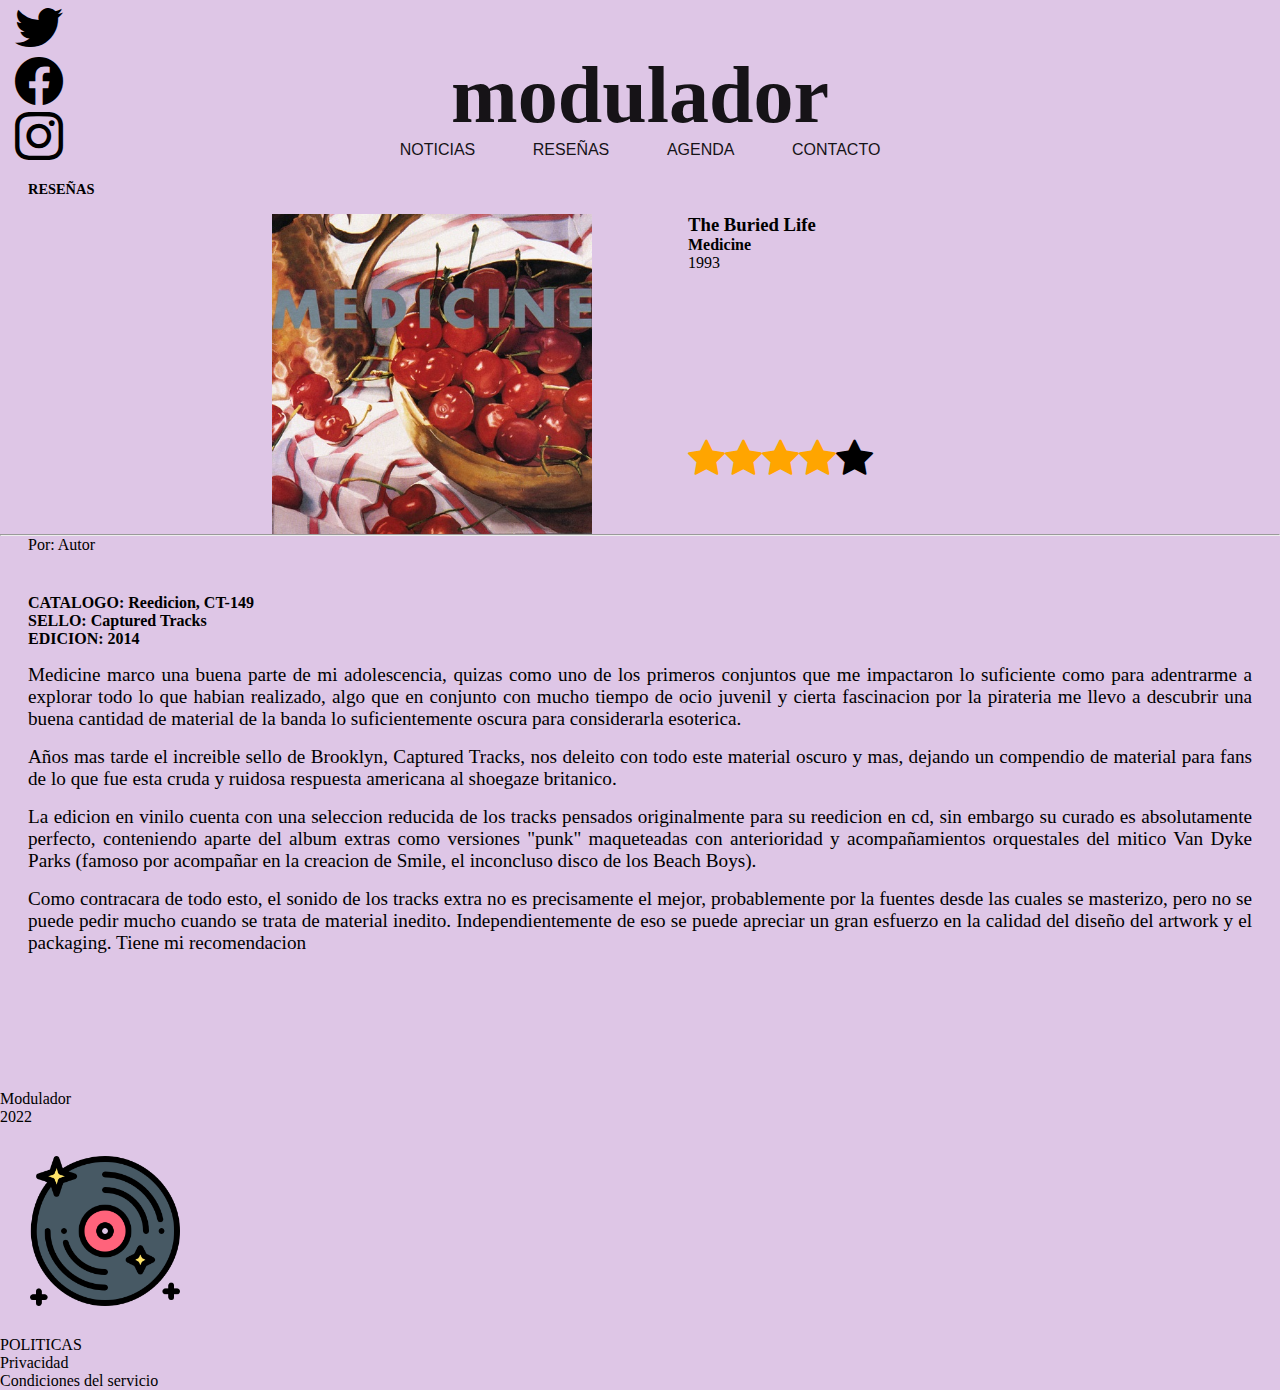
<file: pages/resenas/resena02.html>
<!DOCTYPE html>
<html lang="en">
<head>
    <meta charset="UTF-8">
    <meta http-equiv="X-UA-Compatible" content="IE=edge">
    <meta name="viewport" content="width=device-width, initial-scale=1.0">
    <title>Modulador zine | Reseña Medicine - The Buried LIfe</title>
    <link href="https://cdn.jsdelivr.net/npm/bootstrap@5.2.0-beta1/dist/css/bootstrap.min.css" rel="stylesheet" integrity="sha384-0evHe/X+R7YkIZDRvuzKMRqM+OrBnVFBL6DOitfPri4tjfHxaWutUpFmBp4vmVor" crossorigin="anonymous">
    <link rel="stylesheet" href="../../sass/style.css">
    <link rel="stylesheet" href="https://cdnjs.cloudflare.com/ajax/libs/font-awesome/4.7.0/css/font-awesome.min.css">
    <meta name="description" content="Enterate de los ultimos eventos en Argentina para los proximos dias.">
    <meta name="keywords" content="Noticias, Reseñas, Musica, Vinilo, LP, Indie, Disquerias, Agenda, Reediciones">

</head>
<body>

    <header>

        <div class="header__desktop">
            <div class="header__desktop--redes">
                <a href="https://twitter.com/home"><div class="bi bi-twitter header__desktop--iconoRedes"></div></a>    
                <a href="https://www.facebook.com/"><div class="bi bi-facebook header__desktop--iconoRedes"></div></a>    
                <a href="https://www.instagram.com/"><div class="bi bi-instagram header__desktop--iconoRedes"></div></a>          
            </div>    

            <div class="header__desktop--contCentral">
                <div class="header__desktop--logo">
                    <h1><a href="../../index.html">modulador</a></h1>
                </div>
                <nav class="header__desktop--menu">    
                        <ul>
                            <li><a href="../noticias.html">NOTICIAS</a></li>    
                            <li><a href="../resenas.html">RESEÑAS</a></li>    
                            <li><a href="../agenda.html">AGENDA</a></li>
                            <li><a href="../contacto.html">CONTACTO</a></li>    
                         </ul>
                </nav> 
                            
            </div>    
            <div class="header__desktop--player">
                <iframe style="border-radius:12px" src="https://open.spotify.com/embed/playlist/1dZ7OmDaHPrSwsZGyySFqy?utm_source=generator&theme=0" width="320" height="80" frameBorder="0" allowfullscreen="" allow="autoplay; clipboard-write; encrypted-media; fullscreen; picture-in-picture"></iframe>
            </div>        
    
        </div>

        <nav class="header__menu--mobile">
            <ul> 
                <li><a href="../noticias.html"><i class="bi bi-newspaper"></i></a></li> 
                <li><a href="../resenas.html"><i class="bi bi-star-fill"></i></a></li>
                <li><a href="../agenda.html"><i class="bi bi-calendar-event"></i></a></li>
                <li><a href="../contacto.html"><i class="bi bi-envelope-paper"></i></a></li>
            </ul>
        </nav>       
    </header>
    <main>

        <div class="resena__paratexto">
            <h2>RESEÑAS</h2>
        </div>

        <div class="resena__grid">
            <div class="resena__encabezado">
                <div class="resena__encabezado--titulo">
                    <h3>The Buried Life</h3>
                </div>

                <div class="resena__encabezado--artista">
                    <h4>Medicine</h4>
                </div>

                <div class="resena__encabezado--ano">
                    <p>1993</p>
                </div>
            </div>

            <div class="resena__contenedor--img">
                <img src="../../img/medicine.jpg" alt="medicine - the buried Life">
            </div>

            <div class="resena__contenedor--puntuacion">
                <span class="fa fa-star checked"></span>
                <span class="fa fa-star checked"></span>
                <span class="fa fa-star checked"></span>
                <span class="fa fa-star checked"></span>
                <span class="fa fa-star"></span>
            </div>
        </div>

        <hr>

        <div class="resena__contenedor--autor">
            <p>Por: Autor</p>
        </div>

        <div class="resena__contenedor--detalles">
            <div class="resena__detalles">
                <div class="resena__detalles--catalogo">
                    <p>CATALOGO: Reedicion, CT-149</p>
                </div>

                <div class="resena__detalles--sello">
                    <p>SELLO: Captured Tracks</p>
                </div>

                <div class="resena__detalles--fecha">
                    <p>EDICION: 2014</p>
                </div>
            </div>
        </div>

        <article class="resena__parrafos">
            <p class="resena__parrafos--p1">Medicine marco una buena parte de mi adolescencia, quizas como uno de los primeros conjuntos que me impactaron lo suficiente como para adentrarme a explorar todo lo que habian realizado, algo que en conjunto con mucho tiempo de ocio juvenil y cierta fascinacion por la pirateria me llevo a descubrir una buena cantidad de material de la banda lo suficientemente oscura para considerarla esoterica.</p>
            <p class="resena__parrafos--p2">Años mas tarde el increible sello de Brooklyn, Captured Tracks, nos deleito con todo este material oscuro y mas, dejando un compendio de material para fans de lo que fue esta cruda y ruidosa respuesta americana al shoegaze britanico.</p>
            <p class="resena__parrafos--p3">La edicion en vinilo cuenta con una seleccion reducida de los tracks pensados originalmente para su reedicion en cd, sin embargo su curado es absolutamente perfecto, conteniendo aparte del album extras como versiones "punk" maqueteadas con anterioridad y acompañamientos orquestales del mitico Van Dyke Parks (famoso por acompañar en la creacion de Smile, el inconcluso disco de los Beach Boys).</p>
            <p class="resena__parrafos--p4">Como contracara de todo esto, el sonido de los tracks extra no es precisamente el mejor, probablemente por la fuentes desde las cuales se masterizo, pero no se puede pedir mucho cuando se trata de material inedito. Independientemente de eso se puede apreciar un gran esfuerzo en la calidad del diseño del artwork y el packaging. Tiene mi recomendacion</p>
        </article>

        <div class="resena__media--player">
            <iframe style="border-radius:12px" src="https://open.spotify.com/embed/album/5EcVHbYwquQ3Tx6IhksDwY?utm_source=generator" width="100%" height="80" frameBorder="0" allowfullscreen="" allow="autoplay; clipboard-write; encrypted-media; fullscreen; picture-in-picture"></iframe>
        </div>

    </main>
        
    <footer class="footer">
        <div id="footer" class="row d-none d-sm-block d-sm-none d-md-block d-md-none d-lg-flex">
            <div class="col-5 d-flex align-items-center justify-content-end pb-5">
                <div class="text-end">
                    <p class="fw-semibold">Modulador</p>
                    <p class="fw-semibold">2022</p>
                </div>        
            </div>
            <div class="col-2 d-flex justify-content-center align-items-center">
                <img src="../../img/logo-footer.png" id="animacionLp" class="img-fluid" alt="logo-footer">
            </div>
            <div class="col-5 d-flex align-items-center justify-content-start pb-3">
                <div class="col-5 text-start">
                    <p class="fw-semibold">POLITICAS</p>
                    <p><a class="text-decoration-none" href="#">Privacidad</a></p>         
                    <p><a class="text-decoration-none" href="#">Condiciones del servicio</a></p>
                </div>    
            </div>
        </div>    
    </footer>


    <!-- JavaScript Bundle with Popper -->
    <script src="https://cdn.jsdelivr.net/npm/bootstrap@5.2.0-beta1/dist/js/bootstrap.bundle.min.js" integrity="sha384-pprn3073KE6tl6bjs2QrFaJGz5/SUsLqktiwsUTF55Jfv3qYSDhgCecCxMW52nD2" crossorigin="anonymous"></script>


</body>
</html>
</file>
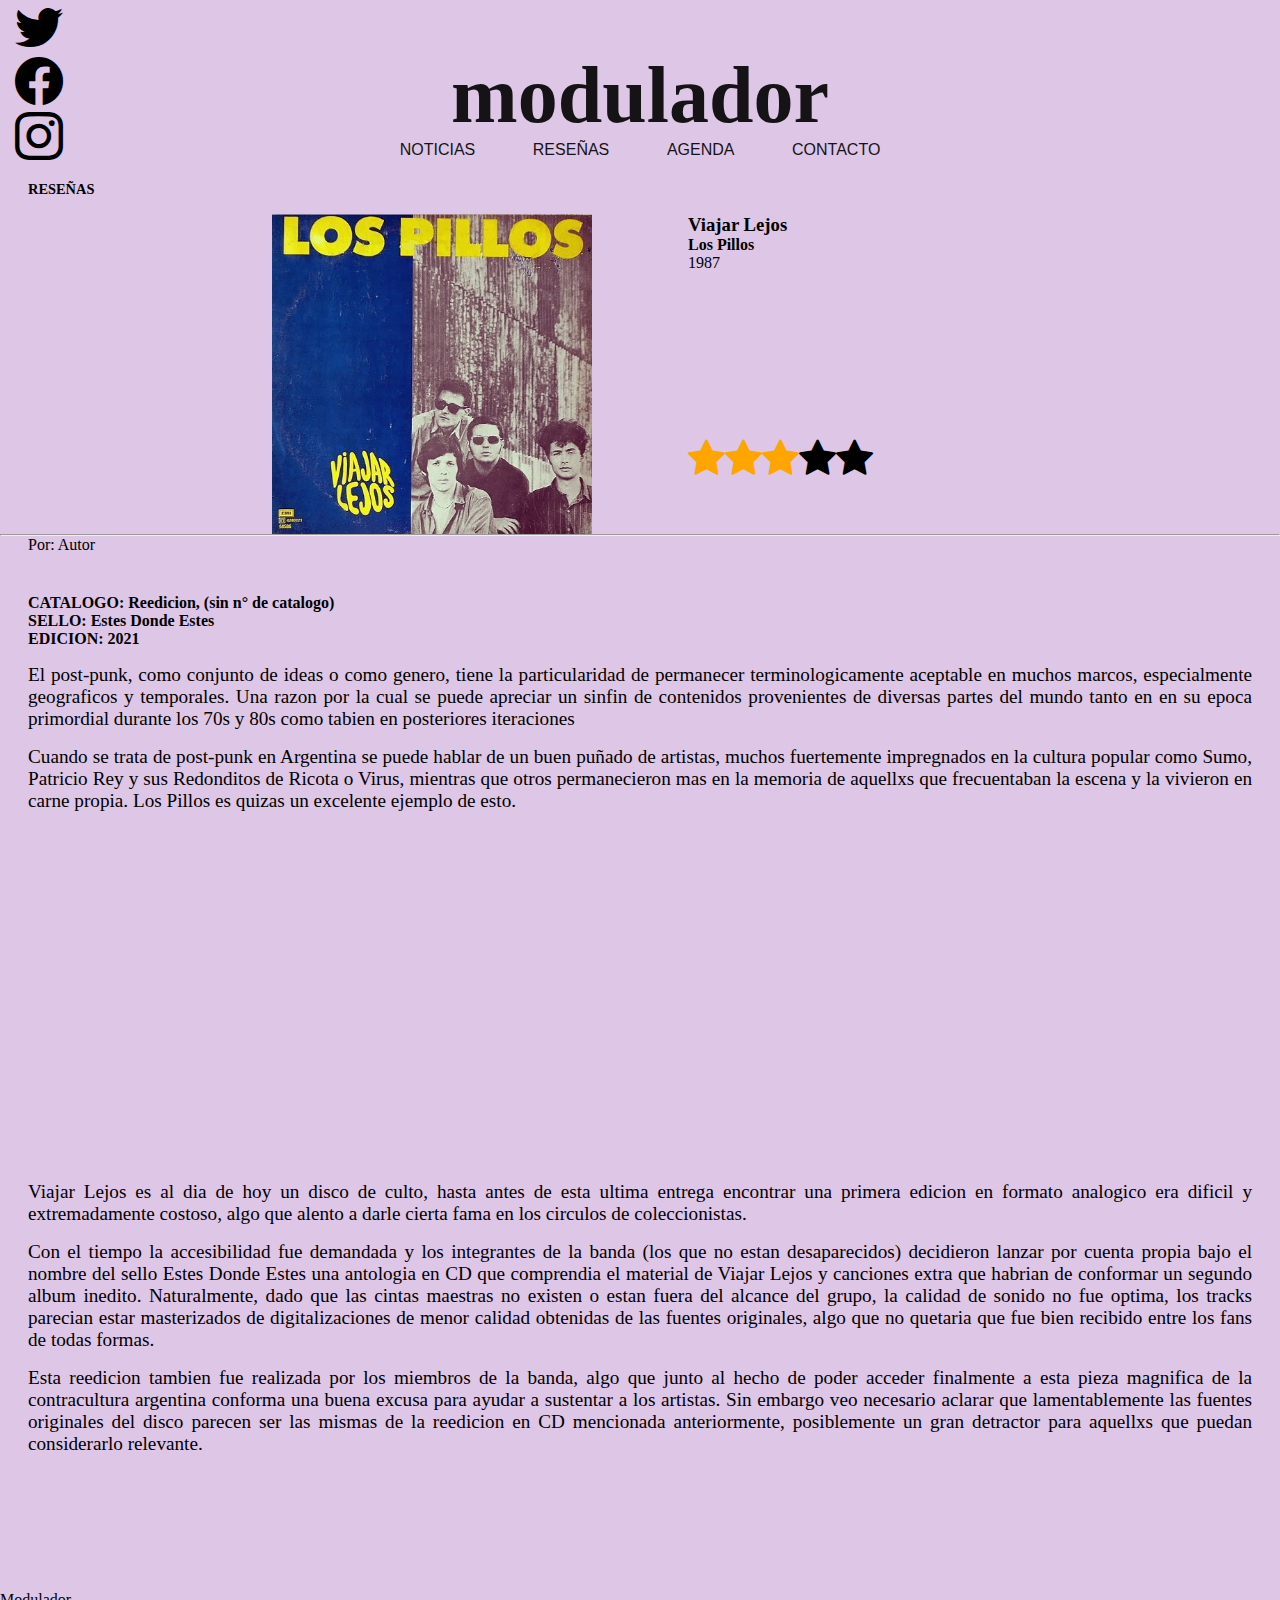
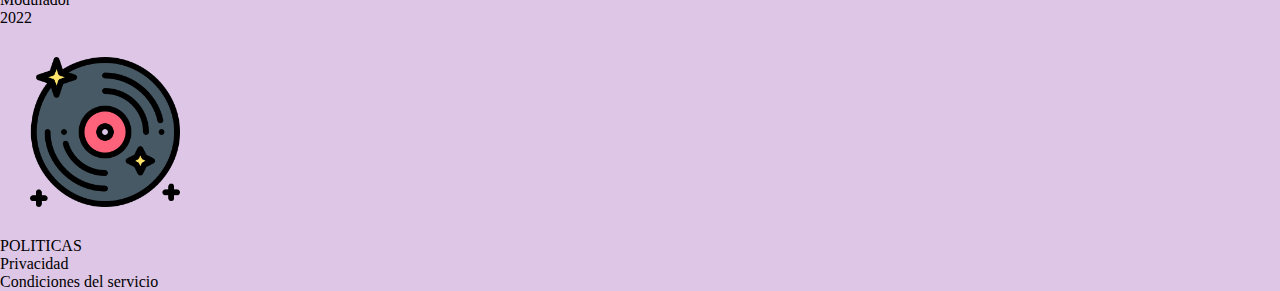
<file: pages/resenas/resena03.html>
<!DOCTYPE html>
<html lang="en">
<head>
    <meta charset="UTF-8">
    <meta http-equiv="X-UA-Compatible" content="IE=edge">
    <meta name="viewport" content="width=device-width, initial-scale=1.0">
    <title>Modulador zine | Reseña Los Pillos - Viajar Lejos</title>
    <link href="https://cdn.jsdelivr.net/npm/bootstrap@5.2.0-beta1/dist/css/bootstrap.min.css" rel="stylesheet" integrity="sha384-0evHe/X+R7YkIZDRvuzKMRqM+OrBnVFBL6DOitfPri4tjfHxaWutUpFmBp4vmVor" crossorigin="anonymous">
    <link rel="stylesheet" href="../../sass/style.css">
    <link rel="stylesheet" href="https://cdnjs.cloudflare.com/ajax/libs/font-awesome/4.7.0/css/font-awesome.min.css">
    <meta name="description" content="Enterate de los ultimos eventos en Argentina para los proximos dias.">
    <meta name="keywords" content="Noticias, Reseñas, Musica, Vinilo, LP, Indie, Disquerias, Agenda, Reediciones">

</head>
<body>

    <header>

        <div class="header__desktop">
            <div class="header__desktop--redes">
                <a href="https://twitter.com/home"><div class="bi bi-twitter header__desktop--iconoRedes"></div></a>    
                <a href="https://www.facebook.com/"><div class="bi bi-facebook header__desktop--iconoRedes"></div></a>    
                <a href="https://www.instagram.com/"><div class="bi bi-instagram header__desktop--iconoRedes"></div></a>          
            </div>    

            <div class="header__desktop--contCentral">
                <div class="header__desktop--logo">
                    <h1><a href="../../index.html">modulador</a></h1>
                </div>
                <nav class="header__desktop--menu">    
                        <ul>
                            <li><a href="../noticias.html">NOTICIAS</a></li>    
                            <li><a href="../resenas.html">RESEÑAS</a></li>    
                            <li><a href="../agenda.html">AGENDA</a></li>
                            <li><a href="../contacto.html">CONTACTO</a></li>    
                         </ul>
                </nav> 
                            
            </div>    
            <div class="header__desktop--player">
                <iframe style="border-radius:12px" src="https://open.spotify.com/embed/playlist/1dZ7OmDaHPrSwsZGyySFqy?utm_source=generator&theme=0" width="320" height="80" frameBorder="0" allowfullscreen="" allow="autoplay; clipboard-write; encrypted-media; fullscreen; picture-in-picture"></iframe>
            </div>        
    
        </div>

        <nav class="header__menu--mobile">
            <ul> 
                <li><a href="../noticias.html"><i class="bi bi-newspaper"></i></a></li> 
                <li><a href="../resenas.html"><i class="bi bi-star-fill"></i></a></li>
                <li><a href="../agenda.html"><i class="bi bi-calendar-event"></i></a></li>
                <li><a href="../contacto.html"><i class="bi bi-envelope-paper"></i></a></li>
            </ul>
        </nav>       
    </header>
    <main>

        <div class="resena__paratexto">
            <h2>RESEÑAS</h2>
        </div>

        <div class="resena__grid">
            <div class="resena__encabezado">
                <div class="resena__encabezado--titulo">
                    <h3>Viajar Lejos</h3>
                </div>

                <div class="resena__encabezado--artista">
                    <h4>Los Pillos</h4>
                </div>

                <div class="resena__encabezado--ano">
                    <p>1987</p>
                </div>
            </div>

            <div class="resena__contenedor--img">
                <img src="../../img/pillos.jpg" alt="los pillos - viajar lejos">
            </div>

            <div class="resena__contenedor--puntuacion">
                <span class="fa fa-star checked"></span>
                <span class="fa fa-star checked"></span>
                <span class="fa fa-star checked"></span>
                <span class="fa fa-star"></span>
                <span class="fa fa-star"></span>
            </div>
        </div>

        <hr>

        <div class="resena__contenedor--autor">
            <p>Por: Autor</p>
        </div>

        <div class="resena__contenedor--detalles">
            <div class="resena__detalles">
                <div class="resena__detalles--catalogo">
                    <p>CATALOGO: Reedicion, (sin n° de catalogo)</p>
                </div>

                <div class="resena__detalles--sello">
                    <p>SELLO: Estes Donde Estes</p>
                </div>

                <div class="resena__detalles--fecha">
                    <p>EDICION: 2021</p>
                </div>
            </div>
        </div>

        <article class="resena__parrafos">
            <p class="resena__parrafos--p1">El post-punk, como conjunto de ideas o como genero, tiene la particularidad de permanecer terminologicamente aceptable en muchos marcos, especialmente geograficos y temporales. Una razon por la cual se puede apreciar un sinfin de contenidos provenientes de diversas partes del mundo tanto en en su epoca primordial durante los 70s y 80s como tabien en posteriores iteraciones</p>

            <p class="resena__parrafos--p2">Cuando se trata de post-punk en Argentina se puede hablar de un buen puñado de artistas, muchos fuertemente impregnados en la cultura popular como Sumo, Patricio Rey y sus Redonditos de Ricota o Virus, mientras que otros permanecieron mas en la memoria de aquellxs que frecuentaban la escena y la vivieron en carne propia. Los Pillos es quizas un excelente ejemplo de esto.</p>

            <div class="resena__media--video">
                <iframe src="https://www.youtube.com/embed/CkWMiFNyE50" title="YouTube video player" frameborder="0" allow="accelerometer; autoplay; clipboard-write; encrypted-media; gyroscope; picture-in-picture" allowfullscreen></iframe>
            </div>

            <p class="resena__parrafos--p3">Viajar Lejos es al dia de hoy un disco de culto, hasta antes de esta ultima entrega encontrar una primera edicion en formato analogico era dificil y extremadamente costoso, algo que alento a darle cierta fama en los circulos de coleccionistas.</p>
            
            <p class="resena__parrafos--p4">Con el tiempo la accesibilidad fue demandada y los integrantes de la banda (los que no estan desaparecidos) decidieron lanzar por cuenta propia bajo el nombre del sello Estes Donde Estes una antologia en CD que comprendia el material de Viajar Lejos y canciones extra que habrian de conformar un segundo album inedito. Naturalmente, dado que las cintas maestras no existen o estan fuera del alcance del grupo, la calidad de sonido no fue optima, los tracks parecian estar masterizados de digitalizaciones de menor calidad obtenidas de las fuentes originales, algo que no quetaria que fue bien recibido entre los fans de todas formas.</p>

            <p class="resena__parrafos--p5">Esta reedicion tambien fue realizada por los miembros de la banda, algo que junto al hecho de poder acceder finalmente a esta pieza magnifica de la contracultura argentina conforma una buena excusa para ayudar a sustentar a los artistas. Sin embargo veo necesario aclarar que lamentablemente las fuentes originales del disco parecen ser las mismas de la reedicion en CD mencionada anteriormente, posiblemente un gran detractor para aquellxs que puedan considerarlo relevante.</p>
        </article>

        <div class="resena__media--player">
            <iframe style="border-radius:12px" src="https://open.spotify.com/embed/album/28YGYZ4AKU4EYowB4ww2qX?utm_source=generator" width="100%" height="80" frameBorder="0" allowfullscreen="" allow="autoplay; clipboard-write; encrypted-media; fullscreen; picture-in-picture"></iframe>
        </div>

    </main>
        
    <footer class="footer">
        <div id="footer" class="row d-none d-sm-block d-sm-none d-md-block d-md-none d-lg-flex">
            <div class="col-5 d-flex align-items-center justify-content-end pb-5">
                <div class="text-end">
                    <p class="fw-semibold">Modulador</p>
                    <p class="fw-semibold">2022</p>
                </div>        
            </div>
            <div class="col-2 d-flex justify-content-center align-items-center">
                <img src="../../img/logo-footer.png" id="animacionLp" class="img-fluid" alt="logo-footer">
            </div>
            <div class="col-5 d-flex align-items-center justify-content-start pb-3">
                <div class="col-5 text-start">
                    <p class="fw-semibold">POLITICAS</p>
                    <p><a class="text-decoration-none" href="#">Privacidad</a></p>         
                    <p><a class="text-decoration-none" href="#">Condiciones del servicio</a></p>
                </div>    
            </div>
        </div>    
    </footer>


    <!-- JavaScript Bundle with Popper -->
    <script src="https://cdn.jsdelivr.net/npm/bootstrap@5.2.0-beta1/dist/js/bootstrap.bundle.min.js" integrity="sha384-pprn3073KE6tl6bjs2QrFaJGz5/SUsLqktiwsUTF55Jfv3qYSDhgCecCxMW52nD2" crossorigin="anonymous"></script>


</body>
</html>
</file>
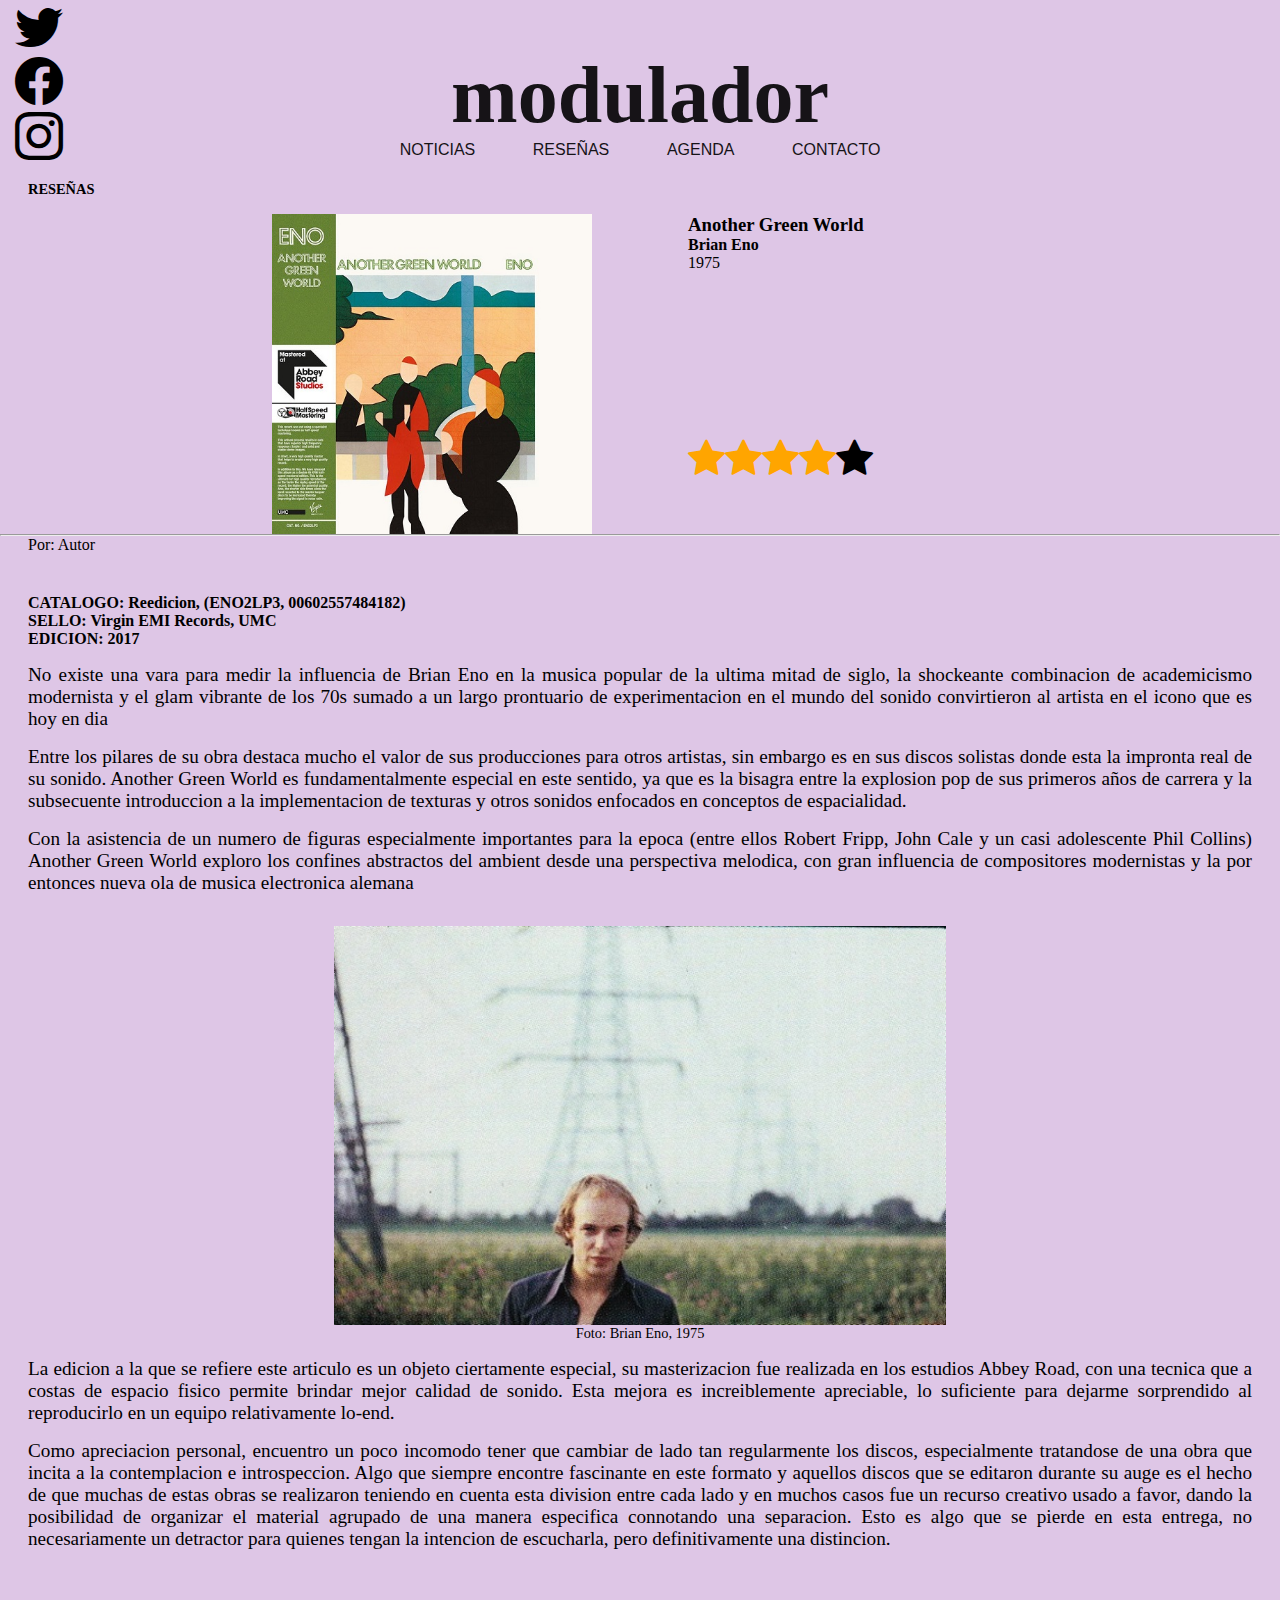
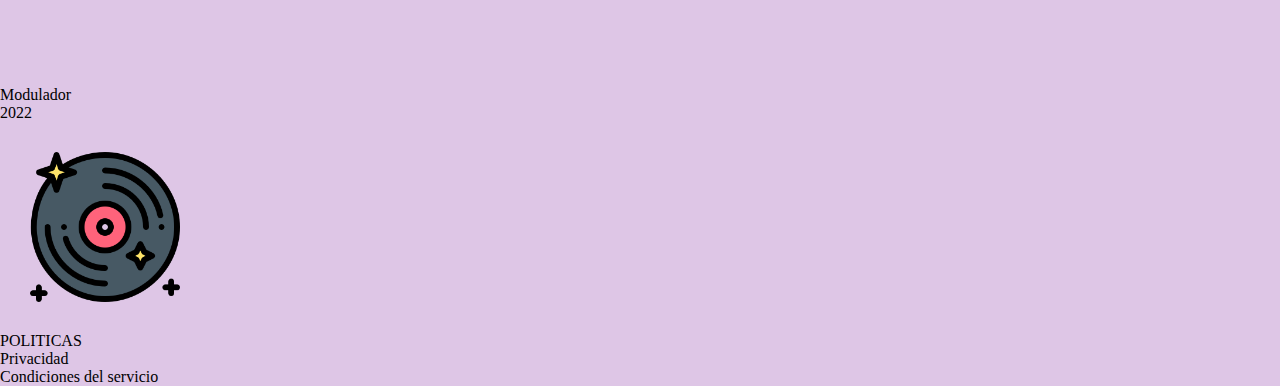
<file: pages/resenas/resena04.html>
<!DOCTYPE html>
<html lang="en">
<head>
    <meta charset="UTF-8">
    <meta http-equiv="X-UA-Compatible" content="IE=edge">
    <meta name="viewport" content="width=device-width, initial-scale=1.0">
    <title>Modulador zine | Reseña Brian Eno - Another Green World</title>
    <link href="https://cdn.jsdelivr.net/npm/bootstrap@5.2.0-beta1/dist/css/bootstrap.min.css" rel="stylesheet" integrity="sha384-0evHe/X+R7YkIZDRvuzKMRqM+OrBnVFBL6DOitfPri4tjfHxaWutUpFmBp4vmVor" crossorigin="anonymous">
    <link rel="stylesheet" href="../../sass/style.css">
    <link rel="stylesheet" href="https://cdnjs.cloudflare.com/ajax/libs/font-awesome/4.7.0/css/font-awesome.min.css">
    <meta name="description" content="Enterate de los ultimos eventos en Argentina para los proximos dias.">
    <meta name="keywords" content="Noticias, Reseñas, Musica, Vinilo, LP, Indie, Disquerias, Agenda, Reediciones">

</head>
<body>

    <header>

        <div class="header__desktop">
            <div class="header__desktop--redes">
                <a href="https://twitter.com/home"><div class="bi bi-twitter header__desktop--iconoRedes"></div></a>    
                <a href="https://www.facebook.com/"><div class="bi bi-facebook header__desktop--iconoRedes"></div></a>    
                <a href="https://www.instagram.com/"><div class="bi bi-instagram header__desktop--iconoRedes"></div></a>          
            </div>    

            <div class="header__desktop--contCentral">
                <div class="header__desktop--logo">
                    <h1><a href="../../index.html">modulador</a></h1>
                </div>
                <nav class="header__desktop--menu">    
                        <ul>
                            <li><a href="../noticias.html">NOTICIAS</a></li>    
                            <li><a href="../resenas.html">RESEÑAS</a></li>    
                            <li><a href="../agenda.html">AGENDA</a></li>
                            <li><a href="../contacto.html">CONTACTO</a></li>    
                         </ul>
                </nav> 
                            
            </div>    
            <div class="header__desktop--player">
                <iframe style="border-radius:12px" src="https://open.spotify.com/embed/playlist/1dZ7OmDaHPrSwsZGyySFqy?utm_source=generator&theme=0" width="320" height="80" frameBorder="0" allowfullscreen="" allow="autoplay; clipboard-write; encrypted-media; fullscreen; picture-in-picture"></iframe>
            </div>        
    
        </div>

        <nav class="header__menu--mobile">
            <ul> 
                <li><a href="../noticias.html"><i class="bi bi-newspaper"></i></a></li> 
                <li><a href="../resenas.html"><i class="bi bi-star-fill"></i></a></li>
                <li><a href="../agenda.html"><i class="bi bi-calendar-event"></i></a></li>
                <li><a href="../contacto.html"><i class="bi bi-envelope-paper"></i></a></li>
            </ul>
        </nav>       
    </header>
    <main>

        <div class="resena__paratexto">
            <h2>RESEÑAS</h2>
        </div>

        <div class="resena__grid">
            <div class="resena__encabezado">
                <div class="resena__encabezado--titulo">
                    <h3>Another Green World</h3>
                </div>

                <div class="resena__encabezado--artista">
                    <h4>Brian Eno</h4>
                </div>

                <div class="resena__encabezado--ano">
                    <p>1975</p>
                </div>
            </div>

            <div class="resena__contenedor--img">
                <img src="../../img/eno.jpg" alt="brian eno - another green world">
            </div>

            <div class="resena__contenedor--puntuacion">
                <span class="fa fa-star checked"></span>
                <span class="fa fa-star checked"></span>
                <span class="fa fa-star checked"></span>
                <span class="fa fa-star checked"></span>
                <span class="fa fa-star"></span>
            </div>
        </div>

        <hr>

        <div class="resena__contenedor--autor">
            <p>Por: Autor</p>
        </div>

        <div class="resena__contenedor--detalles">
            <div class="resena__detalles">
                <div class="resena__detalles--catalogo">
                    <p>CATALOGO: Reedicion, (ENO2LP3, 00602557484182)</p>
                </div>

                <div class="resena__detalles--sello">
                    <p>SELLO: Virgin EMI Records, UMC</p>
                </div>

                <div class="resena__detalles--fecha">
                    <p>EDICION: 2017</p>
                </div>
            </div>
        </div>

        <article class="resena__parrafos">
            <p class="resena__parrafos--p1">No existe una vara para medir la influencia de Brian Eno en la musica popular de la ultima mitad de siglo, la shockeante combinacion de academicismo modernista y el glam vibrante de los 70s sumado a un largo prontuario de experimentacion en el mundo del sonido convirtieron al artista en el icono que es hoy en dia</p>

            <p class="resena__parrafos--p2">Entre los pilares de su obra destaca mucho el valor de sus producciones para otros artistas, sin embargo es en sus discos solistas donde esta la impronta real de su sonido. Another Green World es fundamentalmente especial en este sentido, ya que es la bisagra entre la explosion pop de sus primeros años de carrera y la subsecuente introduccion a la implementacion de texturas y otros sonidos enfocados en conceptos de espacialidad.</p>

            <p class="resena__parrafos--p3">Con la asistencia de un numero de figuras especialmente importantes para la epoca (entre ellos Robert Fripp, John Cale y un casi adolescente Phil Collins) Another Green World exploro los confines abstractos del ambient desde una perspectiva melodica, con gran influencia de compositores modernistas y la por entonces nueva ola de musica electronica alemana</p>

            <div class="resena__media--foto">
                <img src="../../img/eno75.jpg" alt="brian eno 1975">

                <p class="resena__media--epigrafe">Foto: Brian Eno, 1975</p>
            </div>
            
            <p class="resena__parrafos--p4">La edicion a la que se refiere este articulo es un objeto ciertamente especial, su masterizacion fue realizada en los estudios Abbey Road, con una tecnica que a costas de espacio fisico permite brindar mejor calidad de sonido. Esta mejora es increiblemente apreciable, lo suficiente para dejarme sorprendido al reproducirlo en un equipo relativamente lo-end.</p>

            <p class="resena__parrafos--p5">Como apreciacion personal, encuentro un poco incomodo tener que cambiar de lado tan regularmente los discos, especialmente tratandose de una obra que incita a la contemplacion e introspeccion. Algo que siempre encontre fascinante en este formato y aquellos discos que se editaron durante su auge es el hecho de que muchas de estas obras se realizaron teniendo en cuenta esta division entre cada lado y en muchos casos fue un recurso creativo usado a favor, dando la posibilidad de organizar el material agrupado de una manera especifica connotando una separacion. Esto es algo que se pierde en esta entrega, no necesariamente un detractor para quienes tengan la intencion de escucharla, pero definitivamente una distincion. 
        </article>

        <div class="resena__media--player">
            <iframe style="border-radius:12px" src="https://open.spotify.com/embed/album/6uoeezh45SYEb8lcT8gDTY?utm_source=generator" width="100%" height="80" frameBorder="0" allowfullscreen="" allow="autoplay; clipboard-write; encrypted-media; fullscreen; picture-in-picture"></iframe>
        </div>

    </main>
        
    <footer class="footer">
        <div id="footer" class="row d-none d-sm-block d-sm-none d-md-block d-md-none d-lg-flex">
            <div class="col-5 d-flex align-items-center justify-content-end pb-5">
                <div class="text-end">
                    <p class="fw-semibold">Modulador</p>
                    <p class="fw-semibold">2022</p>
                </div>        
            </div>
            <div class="col-2 d-flex justify-content-center align-items-center">
                <img src="../../img/logo-footer.png" id="animacionLp" class="img-fluid" alt="logo-footer">
            </div>
            <div class="col-5 d-flex align-items-center justify-content-start pb-3">
                <div class="col-5 text-start">
                    <p class="fw-semibold">POLITICAS</p>
                    <p><a class="text-decoration-none" href="#">Privacidad</a></p>         
                    <p><a class="text-decoration-none" href="#">Condiciones del servicio</a></p>
                </div>    
            </div>
        </div>    
    </footer>


    <!-- JavaScript Bundle with Popper -->
    <script src="https://cdn.jsdelivr.net/npm/bootstrap@5.2.0-beta1/dist/js/bootstrap.bundle.min.js" integrity="sha384-pprn3073KE6tl6bjs2QrFaJGz5/SUsLqktiwsUTF55Jfv3qYSDhgCecCxMW52nD2" crossorigin="anonymous"></script>


</body>
</html>
</file>
<file: sass/style.css>
@charset "UTF-8";
@import url("https://cdn.jsdelivr.net/npm/bootstrap-icons@1.8.3/font/bootstrap-icons.css");
* {
  margin: 0;
  padding: 0;
  -webkit-box-sizing: border-box;
          box-sizing: border-box;
  text-decoration: none;
}

a {
  text-decoration: none;
  color: black;
}

a:hover {
  color: #282626;
}

@font-face {
  font-family: Ink-Highlight;
  src: url(./fonts/Ink-Highlight.ttf);
}

@media screen and (max-width: 550px) {
  body {
    padding-bottom: 50px;
    background-color: #dec6e6;
  }
  /* HEADER */
  .header__desktop--redes {
    display: none;
  }
  .header__desktop--menu {
    display: none;
  }
  .header__desktop--player {
    display: none;
  }
  .header__desktop--logo {
    width: 100%;
    max-width: 550px;
    height: 80px;
    display: -webkit-box;
    display: -ms-flexbox;
    display: flex;
    -webkit-box-pack: center;
        -ms-flex-pack: center;
            justify-content: center;
    -webkit-box-align: center;
        -ms-flex-align: center;
            align-items: center;
  }
  .header__desktop--logo a {
    font-family: "Ink Highlight";
    font-size: 3rem;
    color: #161317;
  }
  .header__menu--mobile {
    position: fixed;
    bottom: 0;
    width: 100%;
  }
  .header__menu--mobile ul {
    list-style-type: none;
    display: -webkit-box;
    display: -ms-flexbox;
    display: flex;
    -webkit-box-orient: horizontal;
    -webkit-box-direction: normal;
        -ms-flex-flow: row;
            flex-flow: row;
    -webkit-box-pack: stretch;
        -ms-flex-pack: stretch;
            justify-content: stretch;
    -ms-flex-line-pack: center;
        align-content: center;
    border: solid black 1px;
    margin-bottom: 0px;
    padding-left: 0px;
    background-color: #dec6e6;
  }
  .header__menu--mobile ul li {
    border: solid black 1px;
    width: 100%;
    display: -webkit-box;
    display: -ms-flexbox;
    display: flex;
    -webkit-box-pack: center;
        -ms-flex-pack: center;
            justify-content: center;
    font-size: 2rem;
  }
  /* INDEX */
  .index__ultNoticias--titulo, .index__ultResenas--titulo {
    text-align: center;
    padding: 0.5rem;
  }
  #index__ultNoticias--carousel {
    display: none;
  }
  .index__ultNoticias--articulo {
    padding: 0.5rem;
  }
  .index__ultNoticias--articulo img {
    width: 100%;
    height: auto;
  }
  .index__ultNoticias--articulo h3 {
    text-align: center;
  }
  .index__ultNoticias--articulo p {
    text-align: center;
  }
  .index__ultResenas--articulo {
    display: -webkit-box;
    display: -ms-flexbox;
    display: flex;
    -webkit-box-orient: horizontal;
    -webkit-box-direction: normal;
        -ms-flex-direction: row;
            flex-direction: row;
    padding: 0.5rem;
  }
  .index__ultResenas--articulo img {
    width: 12rem;
    height: auto;
    padding: 0.5rem;
  }
  .index__ultResenas--articulo .index__ultResenas--info {
    width: 100%;
    padding: 0.5rem;
    height: auto;
    display: -webkit-box;
    display: -ms-flexbox;
    display: flex;
    -webkit-box-orient: vertical;
    -webkit-box-direction: normal;
        -ms-flex-direction: column;
            flex-direction: column;
  }
  .index__ultResenas--articulo .index__ultResenas--info .index__ultResenas--autor {
    height: 100%;
    display: -webkit-box;
    display: -ms-flexbox;
    display: flex;
    -webkit-box-orient: vertical;
    -webkit-box-direction: normal;
        -ms-flex-direction: column;
            flex-direction: column;
    -webkit-box-pack: end;
        -ms-flex-pack: end;
            justify-content: flex-end;
    padding-block: 0.5rem;
  }
  /* NOTICIAS */
  .noticias__titulo {
    text-align: center;
    padding: 0.5rem;
  }
  .noticias__desktop--ultNoti {
    display: none;
  }
  .noticias__desktop--grid {
    display: none;
  }
  .noticias__cont--articulo {
    padding: 0.5rem;
  }
  .noticias__cont--articulo img {
    width: 100%;
    height: auto;
  }
  .noticias__cont--articulo h3 {
    text-align: center;
  }
  .noticias__cont--articulo p {
    text-align: center;
  }
  /* ARTICULO */
  .articulo__encabezado {
    padding: 1.75rem;
  }
  .articulo__encabezado .articulo__encabezado--paratexto h2 {
    font-size: 0.9rem;
    font-weight: 600;
  }
  .articulo__encabezado .articulo__encabezado--titulo h3 {
    font-size: 2rem;
    font-weight: 700;
  }
  .articulo__encabezado .articulo__encabezado--divisor {
    margin-top: 1rem;
    display: block;
    border-bottom: 2px solid black;
    width: 100px;
  }
  .articulo__encabezado .articulo__encabezado--copete {
    padding-top: 1rem;
    font-size: 1.2rem;
    font-weight: 400;
  }
  .articulo__encabezado .articulo__encabezado--detalles p {
    margin: 0;
    font-size: 0.9rem;
  }
  .articulo__img {
    margin: 0;
  }
  .articulo__img img {
    width: 100%;
  }
  .articulo__img .articulo__img--epigrafe p {
    font-size: 0.9rem;
    padding-left: 1.75rem;
    margin: 0;
  }
  .articulo__parrafos {
    padding-block: 1rem;
    padding-inline: 1.75rem;
  }
  .articulo__parrafos p {
    margin-inline: 0;
    margin-bottom: 0;
    padding-bottom: 1rem;
    text-align: justify;
    font-size: 1rem;
  }
  .articulo__parrafos p .articulo__parrafos--bold {
    font-weight: 600;
  }
  .articulo__parrafos .articulo__media {
    padding-bottom: 1rem;
  }
  .articulo__parrafos .articulo__media .articulo__media--video {
    width: 100%;
    height: 15rem;
  }
  .articulo__parrafos .articulo__media .articulo__media--imagen img {
    width: 100%;
  }
  .articulo__parrafos .articulo__media .articulo__media--epigrafe p {
    font-size: 0.9rem;
    margin: 0;
    padding-bottom: 0;
  }
  /* RESEÑAS */
  .resenas__titulo {
    text-align: center;
    padding: 0.5rem;
  }
  .resenas__descrip {
    display: -webkit-box;
    display: -ms-flexbox;
    display: flex;
    -webkit-box-pack: center;
        -ms-flex-pack: center;
            justify-content: center;
    font-size: 1rem;
    padding: 1rem;
    text-align: center;
  }
  .resenas__cont--articulo {
    display: -webkit-box;
    display: -ms-flexbox;
    display: flex;
    -webkit-box-orient: horizontal;
    -webkit-box-direction: normal;
        -ms-flex-direction: row;
            flex-direction: row;
    padding: 0.5rem;
  }
  .resenas__cont--articulo img {
    width: 12rem;
    height: auto;
    padding: 0.5rem;
  }
  .resenas__cont--articulo .resenas__cont--info {
    width: 100%;
    padding: 0.5rem;
    height: auto;
    display: -webkit-box;
    display: -ms-flexbox;
    display: flex;
    -webkit-box-orient: vertical;
    -webkit-box-direction: normal;
        -ms-flex-direction: column;
            flex-direction: column;
  }
  .resenas__cont--articulo .resenas__cont--info .resenas__cont--autor {
    height: 100%;
    display: -webkit-box;
    display: -ms-flexbox;
    display: flex;
    -webkit-box-orient: vertical;
    -webkit-box-direction: normal;
        -ms-flex-direction: column;
            flex-direction: column;
    -webkit-box-pack: end;
        -ms-flex-pack: end;
            justify-content: flex-end;
    padding-block: 0.5rem;
  }
  /* ARTICULO RESEÑA */
  .resena__paratexto h2 {
    font-size: 0.9rem;
    font-weight: 600;
    margin-bottom: 0;
    padding-block: 1rem;
    padding-left: 1.75rem;
  }
  .resena__encabezado {
    display: -webkit-box;
    display: -ms-flexbox;
    display: flex;
    -webkit-box-orient: vertical;
    -webkit-box-direction: normal;
        -ms-flex-direction: column;
            flex-direction: column;
    -webkit-box-align: center;
        -ms-flex-align: center;
            align-items: center;
  }
  .resena__contenedor--img {
    display: -webkit-box;
    display: -ms-flexbox;
    display: flex;
    -webkit-box-pack: center;
        -ms-flex-pack: center;
            justify-content: center;
  }
  .resena__contenedor--img img {
    width: 100%;
    max-width: 15rem;
  }
  .resena__contenedor--puntuacion {
    display: -webkit-box;
    display: -ms-flexbox;
    display: flex;
    -webkit-box-pack: center;
        -ms-flex-pack: center;
            justify-content: center;
    padding-top: 1rem;
  }
  .resena__contenedor--puntuacion .checked {
    color: orange;
  }
  .resena__contenedor--autor {
    padding-left: 1.75rem;
    padding-bottom: 0.5rem;
    margin: 0;
  }
  .resena__contenedor--detalles {
    display: -webkit-box;
    display: -ms-flexbox;
    display: flex;
    -webkit-box-pack: start;
        -ms-flex-pack: start;
            justify-content: start;
    padding-left: 1.75rem;
  }
  .resena__contenedor--detalles .resena__detalles {
    display: -webkit-inline-box;
    display: -ms-inline-flexbox;
    display: inline-flex;
    -webkit-box-orient: vertical;
    -webkit-box-direction: normal;
        -ms-flex-direction: column;
            flex-direction: column;
    justify-self: center;
    font-weight: 600;
    padding-bottom: 1rem;
  }
  .resena__contenedor--detalles .resena__detalles p {
    font-size: 1rem;
    margin: 0;
    padding: 0;
  }
  .resena__parrafos {
    padding-inline: 1.75rem;
    padding-bottom: 1.5rem;
  }
  .resena__parrafos p {
    margin-inline: 0;
    margin-bottom: 0;
    padding-bottom: 1rem;
    text-align: justify;
    font-size: 1rem;
  }
  .resena__parrafos .resena__media--video {
    padding-block: 1rem;
    margin: 0;
  }
  .resena__parrafos .resena__media--video iframe {
    width: 100%;
    height: 15rem;
  }
  .resena__parrafos .resena__media--foto {
    display: -webkit-box;
    display: -ms-flexbox;
    display: flex;
    -webkit-box-orient: vertical;
    -webkit-box-direction: normal;
        -ms-flex-direction: column;
            flex-direction: column;
    -webkit-box-align: center;
        -ms-flex-align: center;
            align-items: center;
  }
  .resena__parrafos .resena__media--foto img {
    max-width: 550px;
    width: 100%;
  }
  .resena__parrafos .resena__media--foto .resena__media--epigrafe {
    font-size: 0.9rem;
  }
  .resena__media--player {
    display: -webkit-box;
    display: -ms-flexbox;
    display: flex;
    -webkit-box-pack: center;
        -ms-flex-pack: center;
            justify-content: center;
    padding-inline: 1.75rem;
    padding-bottom: 1rem;
  }
  .resena__media--player iframe {
    max-width: 550px;
    width: 100%;
  }
  /* AGENDA */
  .agenda__calendario h2 {
    font-size: 2rem;
  }
  .agenda__calendario h2, .agenda__calendario p {
    text-align: center;
  }
  .agenda__calendario .agenda__calendario--monthText {
    font-size: 2.5rem;
  }
  .container {
    max-width: 1000px;
    margin-left: auto;
    margin-right: auto;
    padding-bottom: 1em;
  }
  .row:before {
    display: table;
    content: " ";
  }
  .grid-calendar {
    min-width: 320px;
  }
  .grid-calendar .row {
    margin-right: -15px;
    margin-left: -15px;
    margin: 0;
  }
  .grid-calendar .calendar-week .grid-cell {
    border: 1px solid #fff;
  }
  .grid-calendar .calendar-week-header .grid-cell > div > div {
    padding-bottom: 10px;
    height: auto;
  }
  .grid-calendar .grid-cell {
    display: inline-block;
    min-height: 1px;
    padding: 0;
    position: relative;
    width: 14.28571%;
    font-size: 1rem;
  }
  .grid-calendar .grid-cell.previous-month {
    color: #a6a6a6;
  }
  .grid-calendar .grid-cell.next-month {
    background-color: #e1e1e1;
  }
  .grid-calendar .grid-cell > div {
    display: -webkit-box;
    display: -ms-flexbox;
    display: flex;
    -webkit-box-pack: end;
        -ms-flex-pack: end;
            justify-content: end;
    width: 100%;
  }
  .grid-calendar .grid-cell > div > div {
    height: 0;
    padding: 50% 0;
  }
  .grid-calendar .grid-cell > div span {
    padding-right: 1rem;
  }
  .agenda__calendario--marker {
    font-weight: 700;
    font-size: 2rem;
    background-color: #7b7676f0;
  }
  .agenda__fechaSelect {
    border: black solid 4px;
    border-radius: 40px;
    margin-inline: 1.5rem;
  }
  .agenda__fechaSelect h3 {
    text-align: center;
    padding-bottom: 1rem;
  }
  .agenda__fechaSelect--cardEvento {
    padding-block: 1rem;
  }
  .agenda__fechaSelect--infoEvento {
    padding-top: 1rem;
  }
  .agenda__fechaSelect--infoBold {
    font-weight: 600;
  }
  .agenda__fechaSelect--imgEvento {
    display: -webkit-box;
    display: -ms-flexbox;
    display: flex;
    -webkit-box-pack: start;
        -ms-flex-pack: start;
            justify-content: start;
  }
  .agenda__fechaSelect--imgEvento img {
    width: 6rem;
  }
  /* CONTACTO */
  .contacto__form {
    display: -webkit-box;
    display: -ms-flexbox;
    display: flex;
    -webkit-box-orient: vertical;
    -webkit-box-direction: normal;
        -ms-flex-direction: column;
            flex-direction: column;
  }
  .btn {
    -ms-flex-item-align: center;
        -ms-grid-row-align: center;
        align-self: center;
    background-color: #161317;
    -webkit-transform: scale(1, 1);
            transform: scale(1, 1);
    color: black;
  }
  .btn:hover {
    -webkit-transform: scale(1.1, 1.1);
            transform: scale(1.1, 1.1);
    -webkit-transition: all 500ms;
    transition: all 500ms;
    background-color: #161317;
    color: black;
  }
  .contacto__redesMob {
    display: -webkit-box;
    display: -ms-flexbox;
    display: flex;
    -webkit-box-orient: vertical;
    -webkit-box-direction: normal;
        -ms-flex-direction: column;
            flex-direction: column;
    -webkit-box-align: center;
        -ms-flex-align: center;
            align-items: center;
  }
  .contacto__redesMob--icons {
    display: -webkit-inline-box;
    display: -ms-inline-flexbox;
    display: inline-flex;
    -webkit-box-orient: horizontal;
    -webkit-box-direction: normal;
        -ms-flex-direction: row;
            flex-direction: row;
  }
  .contacto__redesMob--icons .contacto__redesMob--icon {
    padding-inline: 1rem;
    font-size: 4rem;
    -webkit-transition: all500ms;
    transition: all500ms;
  }
  .contacto__redesMob--icons .contacto__redesMob--icon:hover {
    font-size: 4.2rem;
  }
}

@media screen and (min-width: 550px) and (max-width: 1023px) {
  body {
    padding-bottom: 50px;
    background-color: #dec6e6;
  }
  /* HEADER */
  .header__desktop--redes {
    display: none;
  }
  .header__desktop--menu {
    display: none;
  }
  .header__desktop--player {
    display: none;
  }
  .header__desktop--logo {
    width: 100%;
    max-width: 1023px;
    height: 80px;
    display: -webkit-box;
    display: -ms-flexbox;
    display: flex;
    -webkit-box-pack: center;
        -ms-flex-pack: center;
            justify-content: center;
    -webkit-box-align: center;
        -ms-flex-align: center;
            align-items: center;
  }
  .header__desktop--logo a {
    font-family: "Ink Highlight";
    font-size: 5rem;
    color: #161317;
  }
  .header__menu--mobile {
    position: fixed;
    bottom: 0;
    width: 100%;
    z-index: 9;
  }
  .header__menu--mobile ul {
    list-style-type: none;
    display: -webkit-box;
    display: -ms-flexbox;
    display: flex;
    -webkit-box-orient: horizontal;
    -webkit-box-direction: normal;
        -ms-flex-direction: row;
            flex-direction: row;
    -webkit-box-pack: stretch;
        -ms-flex-pack: stretch;
            justify-content: stretch;
    width: 100%;
    -ms-flex-line-pack: center;
        align-content: center;
    border: solid black 1px;
    margin-bottom: 0px;
    padding-left: 0px;
  }
  .header__menu--mobile ul li {
    border: solid black 1px;
    background-color: #dec6e6;
    width: 1022px;
    display: -webkit-box;
    display: -ms-flexbox;
    display: flex;
    -webkit-box-pack: center;
        -ms-flex-pack: center;
            justify-content: center;
    font-size: 2rem;
  }
  /* INDEX */
  .index__ultNoticias--titulo, .index__ultResenas--titulo {
    text-align: center;
    padding: 0.5rem;
  }
  #index__ultNoticias--carousel {
    display: none;
  }
  .index__ultNoticias--articulo {
    padding: 0.5rem;
  }
  .index__ultNoticias--articulo img {
    width: 100%;
    height: auto;
  }
  .index__ultNoticias--articulo h3 {
    text-align: center;
  }
  .index__ultNoticias--articulo p {
    text-align: center;
  }
  .index__ultResenas--titulo {
    text-align: center;
    padding: 0.5rem;
  }
  .index__ultResenas--grid {
    display: -ms-grid;
    display: grid;
    -ms-grid-columns: 1fr 1fr;
        grid-template-columns: 1fr 1fr;
    justify-items: center;
    -webkit-box-pack: center;
        -ms-flex-pack: center;
            justify-content: center;
  }
  .index__ultResenas--grid .index__ultResenas--articulo {
    display: -webkit-box;
    display: -ms-flexbox;
    display: flex;
    -webkit-box-orient: vertical;
    -webkit-box-direction: normal;
        -ms-flex-direction: column;
            flex-direction: column;
  }
  .index__ultResenas--grid .index__ultResenas--articulo .index__ultResenas--portada {
    -ms-grid-column-align: center;
        justify-self: center;
    -ms-flex-item-align: center;
        -ms-grid-row-align: center;
        align-self: center;
    padding-bottom: 0.5rem;
  }
  .index__ultResenas--grid .index__ultResenas--articulo .index__ultResenas--portada img {
    width: 15rem;
    height: auto;
  }
  .index__ultResenas--grid .index__ultResenas--articulo .index__ultResenas--info {
    text-align: center;
  }
  /* NOTICIAS */
  .noticias__titulo {
    text-align: center;
    padding: 0.5rem;
  }
  .noticias__desktop--ultNoti {
    display: none;
  }
  .noticias__desktop--grid {
    display: none;
  }
  .noticias__cont--articulo {
    padding: 0.5rem;
  }
  .noticias__cont--articulo img {
    width: 100%;
    height: auto;
  }
  .noticias__cont--articulo h3 {
    text-align: center;
  }
  .noticias__cont--articulo p {
    text-align: center;
  }
  /* ARTICULO */
  .articulo__encabezado {
    padding: 1.75rem;
  }
  .articulo__encabezado .articulo__encabezado--paratexto h2 {
    font-size: 0.9rem;
    font-weight: 600;
  }
  .articulo__encabezado .articulo__encabezado--titulo h3 {
    font-size: 2rem;
    font-weight: 700;
  }
  .articulo__encabezado .articulo__encabezado--divisor {
    margin-top: 1rem;
    display: block;
    border-bottom: 2px solid black;
    width: 100px;
  }
  .articulo__encabezado .articulo__encabezado--copete {
    padding-top: 1rem;
    font-size: 1.2rem;
    font-weight: 400;
  }
  .articulo__encabezado .articulo__encabezado--detalles p {
    margin: 0;
    font-size: 0.9rem;
  }
  .articulo__img {
    margin: 0;
  }
  .articulo__img img {
    width: 100%;
  }
  .articulo__img .articulo__img--epigrafe p {
    font-size: 0.9rem;
    padding-left: 1.75rem;
    margin: 0;
  }
  .articulo__parrafos {
    padding-block: 1rem;
    padding-inline: 1.75rem;
  }
  .articulo__parrafos p {
    margin-inline: 0;
    margin-bottom: 0;
    padding-bottom: 1rem;
    text-align: justify;
    font-size: 1rem;
  }
  .articulo__parrafos p .articulo__parrafos--bold {
    font-weight: 600;
  }
  .articulo__parrafos .articulo__media {
    padding-bottom: 1rem;
    display: -webkit-box;
    display: -ms-flexbox;
    display: flex;
    -webkit-box-orient: vertical;
    -webkit-box-direction: normal;
        -ms-flex-direction: column;
            flex-direction: column;
    -webkit-box-align: center;
        -ms-flex-align: center;
            align-items: center;
  }
  .articulo__parrafos .articulo__media .articulo__media--video {
    width: 100%;
    max-width: 720px;
    height: 15rem;
  }
  .articulo__parrafos .articulo__media .articulo__media--imagen img {
    width: 100%;
  }
  .articulo__parrafos .articulo__media .articulo__media--epigrafe p {
    font-size: 0.9rem;
    margin: 0;
    padding-bottom: 0;
  }
  /* RESEÑAS */
  .resenas__titulo {
    text-align: center;
    padding: 0.5rem;
  }
  .resenas__descrip {
    display: -webkit-box;
    display: -ms-flexbox;
    display: flex;
    -webkit-box-pack: center;
        -ms-flex-pack: center;
            justify-content: center;
    font-size: 1rem;
    padding: 1rem;
    text-align: center;
  }
  .resenas__cont--grid {
    display: -ms-grid;
    display: grid;
    -ms-grid-columns: 1fr 1fr;
        grid-template-columns: 1fr 1fr;
    justify-items: center;
    -webkit-box-pack: center;
        -ms-flex-pack: center;
            justify-content: center;
  }
  .resenas__cont--grid .resenas__cont--articulo {
    display: -webkit-box;
    display: -ms-flexbox;
    display: flex;
    -webkit-box-orient: vertical;
    -webkit-box-direction: normal;
        -ms-flex-direction: column;
            flex-direction: column;
  }
  .resenas__cont--grid .resenas__cont--articulo .resenas__cont--portada {
    -ms-grid-column-align: center;
        justify-self: center;
    -ms-flex-item-align: center;
        -ms-grid-row-align: center;
        align-self: center;
    padding-bottom: 0.5rem;
  }
  .resenas__cont--grid .resenas__cont--articulo .resenas__cont--portada img {
    width: 15rem;
    height: auto;
  }
  .resenas__cont--grid .resenas__cont--articulo .resenas__cont--info {
    text-align: center;
  }
  /* ARTICULO RESEÑA */
  .resena__paratexto h2 {
    font-size: 0.9rem;
    font-weight: 600;
    margin-bottom: 0;
    padding-left: 1.75rem;
    padding-bottom: 1.2rem;
  }
  .resena__encabezado {
    display: -webkit-box;
    display: -ms-flexbox;
    display: flex;
    -webkit-box-orient: vertical;
    -webkit-box-direction: normal;
        -ms-flex-direction: column;
            flex-direction: column;
    -webkit-box-align: center;
        -ms-flex-align: center;
            align-items: center;
  }
  .resena__contenedor--img {
    display: -webkit-box;
    display: -ms-flexbox;
    display: flex;
    -webkit-box-pack: center;
        -ms-flex-pack: center;
            justify-content: center;
  }
  .resena__contenedor--img img {
    width: 100%;
    max-width: 20rem;
  }
  .resena__contenedor--puntuacion {
    display: -webkit-box;
    display: -ms-flexbox;
    display: flex;
    -webkit-box-pack: center;
        -ms-flex-pack: center;
            justify-content: center;
    padding-top: 1rem;
  }
  .resena__contenedor--puntuacion .checked {
    color: orange;
  }
  .resena__contenedor--autor {
    padding-left: 1.75rem;
    padding-bottom: 0.5rem;
    margin: 0;
  }
  .resena__contenedor--detalles {
    display: -webkit-box;
    display: -ms-flexbox;
    display: flex;
    -webkit-box-pack: start;
        -ms-flex-pack: start;
            justify-content: start;
    padding-left: 1.75rem;
  }
  .resena__contenedor--detalles .resena__detalles {
    display: -webkit-inline-box;
    display: -ms-inline-flexbox;
    display: inline-flex;
    -webkit-box-orient: vertical;
    -webkit-box-direction: normal;
        -ms-flex-direction: column;
            flex-direction: column;
    justify-self: center;
    font-size: 1rem;
    font-weight: 600;
    padding-bottom: 1rem;
  }
  .resena__contenedor--detalles .resena__detalles p {
    margin: 0;
    padding: 0;
  }
  .resena__parrafos {
    padding-inline: 1.75rem;
    padding-bottom: 1.5rem;
  }
  .resena__parrafos p {
    margin-inline: 0;
    margin-bottom: 0;
    padding-bottom: 1rem;
    text-align: justify;
    font-size: 1rem;
  }
  .resena__parrafos .resena__media--video {
    display: -webkit-box;
    display: -ms-flexbox;
    display: flex;
    -webkit-box-pack: center;
        -ms-flex-pack: center;
            justify-content: center;
    margin: 0;
    padding-block: 1rem;
  }
  .resena__parrafos .resena__media--video iframe {
    max-width: 550px;
    width: 100%;
    height: 315px;
  }
  .resena__parrafos .resena__media--foto {
    display: -webkit-box;
    display: -ms-flexbox;
    display: flex;
    -webkit-box-orient: vertical;
    -webkit-box-direction: normal;
        -ms-flex-direction: column;
            flex-direction: column;
    -webkit-box-align: center;
        -ms-flex-align: center;
            align-items: center;
  }
  .resena__parrafos .resena__media--foto img {
    max-width: 550px;
    width: 100%;
  }
  .resena__media--player {
    display: -webkit-box;
    display: -ms-flexbox;
    display: flex;
    -webkit-box-pack: center;
        -ms-flex-pack: center;
            justify-content: center;
    padding-inline: 1.75rem;
    padding-bottom: 1rem;
  }
  .resena__media--player iframe {
    max-width: 550px;
    width: 100%;
  }
  /* AGENDA */
  .agenda__calendario h2 {
    font-size: 2rem;
  }
  .agenda__calendario h2, .agenda__calendario p {
    text-align: center;
  }
  .agenda__calendario .agenda__calendario--monthText {
    font-size: 2.5rem;
  }
  .container {
    max-width: 1000px;
    margin-left: auto;
    margin-right: auto;
    padding-bottom: 1em;
  }
  .row:before {
    display: table;
    content: " ";
  }
  .grid-calendar {
    min-width: 320px;
  }
  .grid-calendar .row {
    margin-right: -15px;
    margin-left: -15px;
    margin: 0;
  }
  .grid-calendar .calendar-week .grid-cell {
    border: 1px solid #fff;
  }
  .grid-calendar .calendar-week-header .grid-cell > div > div {
    padding-bottom: 10px;
    height: auto;
  }
  .grid-calendar .grid-cell {
    display: inline-block;
    min-height: 1px;
    padding: 0;
    position: relative;
    width: 14.28571%;
    font-size: 1rem;
  }
  .grid-calendar .grid-cell.previous-month {
    color: #a6a6a6;
  }
  .grid-calendar .grid-cell.next-month {
    background-color: #e1e1e1;
  }
  .grid-calendar .grid-cell > div {
    display: -webkit-box;
    display: -ms-flexbox;
    display: flex;
    -webkit-box-pack: end;
        -ms-flex-pack: end;
            justify-content: end;
    width: 100%;
  }
  .grid-calendar .grid-cell > div > div {
    height: 0;
    padding: 50% 0;
  }
  .grid-calendar .grid-cell > div span {
    padding-right: 1rem;
  }
  .agenda__calendario--marker {
    font-weight: 700;
    font-size: 1rem;
    background-color: #7b7676f0;
  }
  .agenda__fechaSelect {
    border: black solid 4px;
    border-radius: 40px;
    margin-inline: 3rem;
  }
  .agenda__fechaSelect h3 {
    text-align: center;
    padding-bottom: 1rem;
  }
  .agenda__fechaSelect--cardEvento {
    display: -webkit-box;
    display: -ms-flexbox;
    display: flex;
    -webkit-box-orient: horizontal;
    -webkit-box-direction: normal;
        -ms-flex-direction: row wrap;
            flex-direction: row wrap;
    padding-block: 1rem;
  }
  .agenda__fechaSelect--infoEvento {
    padding-top: 1rem;
  }
  .agenda__fechaSelect--infoBold {
    font-weight: 600;
  }
  .agenda__fechaSelect--imgEvento {
    display: -webkit-box;
    display: -ms-flexbox;
    display: flex;
    -webkit-box-pack: center;
        -ms-flex-pack: center;
            justify-content: center;
  }
  .agenda__fechaSelect--imgEvento img {
    width: 9rem;
  }
  /* CONTACTO */
  .contacto__form {
    display: -webkit-box;
    display: -ms-flexbox;
    display: flex;
    -webkit-box-orient: vertical;
    -webkit-box-direction: normal;
        -ms-flex-direction: column;
            flex-direction: column;
  }
  .btn {
    -ms-flex-item-align: center;
        -ms-grid-row-align: center;
        align-self: center;
    background-color: #161317;
    -webkit-transform: scale(1, 1);
            transform: scale(1, 1);
    color: black;
  }
  .btn:hover {
    -webkit-transform: scale(1.1, 1.1);
            transform: scale(1.1, 1.1);
    -webkit-transition: all 500ms;
    transition: all 500ms;
    background-color: #161317;
    color: black;
  }
  .contacto__redesMob {
    display: -webkit-box;
    display: -ms-flexbox;
    display: flex;
    -webkit-box-orient: vertical;
    -webkit-box-direction: normal;
        -ms-flex-direction: column;
            flex-direction: column;
    -webkit-box-align: center;
        -ms-flex-align: center;
            align-items: center;
  }
  .contacto__redesMob--icons {
    display: -webkit-inline-box;
    display: -ms-inline-flexbox;
    display: inline-flex;
    -webkit-box-orient: horizontal;
    -webkit-box-direction: normal;
        -ms-flex-direction: row;
            flex-direction: row;
  }
  .contacto__redesMob--icons .contacto__redesMob--icon {
    padding-inline: 1rem;
    font-size: 4rem;
    -webkit-transition: all500ms;
    transition: all500ms;
  }
  .contacto__redesMob--icons .contacto__redesMob--icon:hover {
    font-size: 4.2rem;
  }
  /* FOOTER */
  .footer {
    display: none;
  }
}

@media screen and (min-width: 1024px) {
  body {
    background-color: #dec6e6;
  }
  /* HEADER */
  .header__logo {
    display: none;
  }
  .header__menu--mobile {
    display: none;
  }
  .header__desktop {
    display: -ms-grid;
    display: grid;
        grid-template-areas: "redes logo player" "redes menu player";
    -ms-grid-columns: 1fr 1fr 1fr;
        grid-template-columns: 1fr 1fr 1fr;
    background-color: #dec6e6;
  }
  .header__desktop .header__desktop--redes {
    -ms-grid-row: 1;
    -ms-grid-row-span: 2;
    -ms-grid-column: 1;
    grid-area: redes;
    display: -webkit-box;
    display: -ms-flexbox;
    display: flex;
    -webkit-box-orient: vertical;
    -webkit-box-direction: normal;
        -ms-flex-direction: column;
            flex-direction: column;
    -webkit-box-pack: start;
        -ms-flex-pack: start;
            justify-content: start;
    padding-left: 15px;
  }
  .header__desktop .header__desktop--redes .header__desktop--iconoRedes {
    font-size: 3rem;
    -webkit-transition: all 500ms;
    transition: all 500ms;
  }
  .header__desktop .header__desktop--redes .header__desktop--iconoRedes:hover {
    font-size: 3.2rem;
  }
  .header__desktop .header__desktop--logo {
    -ms-grid-row: 1;
    -ms-grid-column: 2;
    grid-area: logo;
    display: -webkit-box;
    display: -ms-flexbox;
    display: flex;
    -ms-flex-line-pack: center;
        align-content: center;
    -webkit-box-pack: center;
        -ms-flex-pack: center;
            justify-content: center;
  }
  .header__desktop .header__desktop--logo a {
    color: #161317;
  }
  .header__desktop .header__desktop--logo h1 {
    padding-top: 50px;
    text-align: center;
    font-family: "Ink Highlight";
    font-size: 5rem;
    -webkit-transform: scale(1, 1);
            transform: scale(1, 1);
  }
  .header__desktop .header__desktop--logo h1:hover {
    -webkit-transform: scale(1.1, 1.1);
            transform: scale(1.1, 1.1);
    -webkit-transition: all 500ms;
    transition: all 500ms;
  }
  @font-face {
    .header__desktop .header__desktop--logo {
      font-family: Ink-Highlight;
      src: url(./fonts/Ink-Highlight.ttf);
    }
  }
  .header__desktop .header__desktop--menu {
    -ms-grid-row: 2;
    -ms-grid-column: 2;
    grid-area: menu;
    justify-items: center;
  }
  .header__desktop .header__desktop--menu ul {
    list-style-type: none;
    display: -webkit-box;
    display: -ms-flexbox;
    display: flex;
    padding-inline: 1rem;
  }
  .header__desktop .header__desktop--menu ul a {
    color: #161317;
  }
  .header__desktop .header__desktop--menu ul li {
    padding-inline: 1.8rem;
    font-size: 1rem;
    font-family: Arial, Helvetica, sans-serif;
  }
  .header__desktop .header__desktop--menu ul li:hover {
    font-weight: bold;
    text-decoration: underline;
  }
  .header__desktop .header__desktop--player {
    -ms-grid-row: 1;
    -ms-grid-row-span: 2;
    -ms-grid-column: 3;
    grid-area: player;
    display: -webkit-box;
    display: -ms-flexbox;
    display: flex;
    -webkit-box-orient: vertical;
    -webkit-box-direction: normal;
        -ms-flex-direction: column;
            flex-direction: column;
    -webkit-box-pack: center;
        -ms-flex-pack: center;
            justify-content: center;
    -webkit-box-align: end;
        -ms-flex-align: end;
            align-items: flex-end;
    padding-right: 1rem;
  }
  /* INDEX */
  .index__ultNoticias--mobile {
    display: none;
  }
  .index__ultNoticias--titulo, .index__ultResenas--titulo {
    text-align: center;
    padding: 0.5rem;
  }
  .index__ultNoticias--img {
    opacity: 0.5;
  }
  #index__ultNoticias--carousel {
    margin: 0;
    padding: 0;
  }
  .index__ultNoticias--txt h3 {
    font-size: 2rem;
    font-weight: 800;
    color: #1f1a1a;
    text-shadow: -1px 1px 0 #dec6e6, 1px 1px 0 #dec6e6, 1px -1px 0 #dec6e6, -1px -1px 0 #dec6e6;
  }
  .index__ultNoticias--txt p {
    font-size: 1.1rem;
    font-weight: 600;
    color: #1f1a1a;
    text-shadow: -1px 1px 0 #dec6e6, 1px 1px 0 #dec6e6, 1px -1px 0 #dec6e6, -1px -1px 0 #dec6e6;
  }
  .index__ultResenas--grid {
    display: -ms-grid;
    display: grid;
    -ms-grid-columns: 1fr 1fr 1fr 1fr;
        grid-template-columns: 1fr 1fr 1fr 1fr;
    justify-items: center;
    -webkit-box-pack: center;
        -ms-flex-pack: center;
            justify-content: center;
  }
  .index__ultResenas--grid .index__ultResenas--articulo {
    display: -webkit-box;
    display: -ms-flexbox;
    display: flex;
    -webkit-box-orient: vertical;
    -webkit-box-direction: normal;
        -ms-flex-direction: column;
            flex-direction: column;
  }
  .index__ultResenas--grid .index__ultResenas--articulo .index__ultResenas--portada {
    -ms-grid-column-align: center;
        justify-self: center;
    -ms-flex-item-align: center;
        -ms-grid-row-align: center;
        align-self: center;
    padding-bottom: 0.5rem;
  }
  .index__ultResenas--grid .index__ultResenas--articulo .index__ultResenas--portada img {
    width: 15rem;
    height: auto;
  }
  .index__ultResenas--grid .index__ultResenas--articulo .index__ultResenas--info {
    text-align: center;
  }
  /* NOTICIAS */
  .noticias__cont--mobile {
    display: none;
  }
  .noticias__titulo {
    text-align: center;
    padding: 0.5rem;
  }
  .noticias__desktop--ultNoti {
    display: -ms-grid;
    display: grid;
        grid-template-areas: "imagen texto";
    -ms-grid-columns: 1fr 1fr;
        grid-template-columns: 1fr 1fr;
    padding-block: 1rem;
    background-color: #1f1a1a;
  }
  .noticias__desktop--ultNoti .noticias__desktop--fotoNoti {
    -ms-grid-row: 1;
    -ms-grid-column: 1;
    grid-area: imagen;
    display: -webkit-box;
    display: -ms-flexbox;
    display: flex;
    -webkit-box-pack: center;
        -ms-flex-pack: center;
            justify-content: center;
  }
  .noticias__desktop--ultNoti .noticias__desktop--fotoNoti img {
    max-width: 500px;
    width: 100%;
  }
  .noticias__desktop--ultNoti .noticias__desktop--ultArt {
    -ms-grid-row: 1;
    -ms-grid-column: 2;
    grid-area: texto;
  }
  .noticias__desktop--ultNoti .noticias__desktop--ultArt a {
    color: #fff;
  }
  .noticias__desktop--grid {
    display: -ms-grid;
    display: grid;
    -ms-grid-columns: 1fr 1fr 1fr;
        grid-template-columns: 1fr 1fr 1fr;
    padding-top: 4rem;
    gap: 1rem;
  }
  .noticias__desktop--grid .noticias__desktop--art {
    display: -webkit-box;
    display: -ms-flexbox;
    display: flex;
    -webkit-box-orient: vertical;
    -webkit-box-direction: normal;
        -ms-flex-direction: column;
            flex-direction: column;
  }
  .noticias__desktop--grid .noticias__desktop--art .noticias__desktop--img {
    width: 100%;
    min-width: 340px;
  }
  .noticias__desktop--grid .noticias__desktop--art .noticias__desktop--img img {
    width: 100%;
    max-width: 200px;
  }
  .noticias__desktop--grid .noticias__desktop--art .noticias__desktop--text {
    display: -webkit-box;
    display: -ms-flexbox;
    display: flex;
    -webkit-box-orient: vertical;
    -webkit-box-direction: normal;
        -ms-flex-direction: column;
            flex-direction: column;
    text-align: center;
  }
  .noticias__desktop--grid .noticias__desktop--art .noticias__desktop--text h3 {
    font-size: 1.5rem;
    font-weight: 500;
  }
  /* ARTICULO */
  .articulo__encabezado {
    padding: 1.75rem;
  }
  .articulo__encabezado .articulo__encabezado--paratexto h2 {
    font-size: 0.9rem;
    font-weight: 600;
  }
  .articulo__encabezado .articulo__encabezado--titulo h3 {
    font-size: 2rem;
    font-weight: 700;
  }
  .articulo__encabezado .articulo__encabezado--divisor {
    margin-top: 1rem;
    display: block;
    border-bottom: 2px solid black;
    width: 100px;
  }
  .articulo__encabezado .articulo__encabezado--copete {
    padding-top: 1rem;
    font-size: 1.2rem;
    font-weight: 400;
  }
  .articulo__encabezado .articulo__encabezado--detalles p {
    margin: 0;
    font-size: 0.9rem;
  }
  .articulo__contenedor--img {
    display: -webkit-box;
    display: -ms-flexbox;
    display: flex;
    -webkit-box-orient: vertical;
    -webkit-box-direction: normal;
        -ms-flex-direction: column;
            flex-direction: column;
    -webkit-box-align: center;
        -ms-flex-align: center;
            align-items: center;
  }
  .articulo__contenedor--img .articulo__img {
    margin: 0;
    padding-inline: 1.75rem;
  }
  .articulo__contenedor--img .articulo__img img {
    width: 100%;
  }
  .articulo__contenedor--img .articulo__img .articulo__img--epigrafe p {
    font-size: 0.9rem;
    padding-left: 1.75rem;
    margin: 0;
    text-align: center;
  }
  .articulo__parrafos {
    padding-block: 1rem;
    padding-inline: 1.75rem;
  }
  .articulo__parrafos p {
    margin-inline: 0;
    margin-bottom: 0;
    padding-bottom: 1rem;
    text-align: justify;
    font-size: 1rem;
  }
  .articulo__parrafos p .articulo__parrafos--bold {
    font-weight: 600;
  }
  .articulo__parrafos .articulo__media {
    padding-bottom: 1rem;
    display: -webkit-box;
    display: -ms-flexbox;
    display: flex;
    -webkit-box-orient: vertical;
    -webkit-box-direction: normal;
        -ms-flex-direction: column;
            flex-direction: column;
    -webkit-box-align: center;
        -ms-flex-align: center;
            align-items: center;
  }
  .articulo__parrafos .articulo__media .articulo__media--video {
    width: 100%;
    max-width: 780px;
    height: 20rem;
  }
  .articulo__parrafos .articulo__media .articulo__media--imagen img {
    width: 45rem;
  }
  .articulo__parrafos .articulo__media .articulo__media--epigrafe p {
    font-size: 0.9rem;
    margin: 0;
    padding-bottom: 0;
  }
  /* RESEÑAS */
  .resenas__titulo {
    text-align: center;
    padding: 0.3rem;
  }
  .resenas__descrip {
    display: -webkit-box;
    display: -ms-flexbox;
    display: flex;
    -webkit-box-pack: center;
        -ms-flex-pack: center;
            justify-content: center;
    font-size: 1rem;
    padding-bottom: 1.5rem;
  }
  .resenas__cont--grid {
    display: -ms-grid;
    display: grid;
    -ms-grid-columns: 1fr 1fr 1fr;
        grid-template-columns: 1fr 1fr 1fr;
    justify-items: center;
    -webkit-box-pack: center;
        -ms-flex-pack: center;
            justify-content: center;
  }
  .resenas__cont--grid .resenas__cont--articulo {
    display: -webkit-box;
    display: -ms-flexbox;
    display: flex;
    -webkit-box-orient: vertical;
    -webkit-box-direction: normal;
        -ms-flex-direction: column;
            flex-direction: column;
  }
  .resenas__cont--grid .resenas__cont--articulo .resenas__cont--portada {
    -ms-grid-column-align: center;
        justify-self: center;
    -ms-flex-item-align: center;
        -ms-grid-row-align: center;
        align-self: center;
    padding-bottom: 0.5rem;
  }
  .resenas__cont--grid .resenas__cont--articulo .resenas__cont--portada img {
    width: 15rem;
    height: auto;
  }
  .resenas__cont--grid .resenas__cont--articulo .resenas__cont--info {
    text-align: center;
  }
  /* ARTICULO RESEÑA */
  .resena__paratexto h2 {
    font-size: 0.9rem;
    font-weight: 600;
    padding-left: 1.75rem;
    padding-block: 1rem;
    margin: 0;
  }
  .resena__grid {
    display: -ms-grid;
    display: grid;
        grid-template-areas: "portada encabezado" "portada puntaje";
    -ms-grid-columns: 1fr 1fr;
        grid-template-columns: 1fr 1fr;
  }
  .resena__grid .resena__contenedor--img {
    -ms-grid-row: 1;
    -ms-grid-row-span: 2;
    -ms-grid-column: 1;
    grid-area: portada;
    display: -webkit-box;
    display: -ms-flexbox;
    display: flex;
    -webkit-box-pack: end;
        -ms-flex-pack: end;
            justify-content: end;
    padding-right: 3rem;
  }
  .resena__grid .resena__contenedor--img img {
    max-width: 20rem;
    width: 100%;
  }
  .resena__grid .resena__encabezado {
    -ms-grid-row: 1;
    -ms-grid-column: 2;
    grid-area: encabezado;
    padding-left: 3rem;
    margin: 0;
  }
  .resena__grid .resena__contenedor--puntuacion {
    -ms-grid-row: 2;
    -ms-grid-column: 2;
    grid-area: puntaje;
    padding-left: 3rem;
    display: -webkit-box;
    display: -ms-flexbox;
    display: flex;
    -webkit-box-align: center;
        -ms-flex-align: center;
            align-items: center;
    margin: 0;
    font-size: 2.5rem;
  }
  .resena__grid .resena__contenedor--puntuacion .checked {
    color: orange;
  }
  .resena__contenedor--autor {
    padding-left: 1.75rem;
    padding-bottom: 2.5rem;
  }
  .resena__contenedor--autor p {
    margin: 0;
    padding: 0;
  }
  .resena__contenedor--detalles {
    display: -webkit-box;
    display: -ms-flexbox;
    display: flex;
    -webkit-box-pack: start;
        -ms-flex-pack: start;
            justify-content: start;
    padding-left: 1.75rem;
  }
  .resena__contenedor--detalles .resena__detalles {
    display: -webkit-inline-box;
    display: -ms-inline-flexbox;
    display: inline-flex;
    -webkit-box-orient: vertical;
    -webkit-box-direction: normal;
        -ms-flex-direction: column;
            flex-direction: column;
    justify-self: center;
    font-size: 1rem;
    font-weight: 600;
    padding-bottom: 1rem;
  }
  .resena__contenedor--detalles .resena__detalles p {
    margin: 0;
    padding: 0;
  }
  .resena__parrafos {
    padding-inline: 1.75rem;
    padding-bottom: 1.5rem;
  }
  .resena__parrafos p {
    margin-inline: 0;
    margin-bottom: 0;
    padding-bottom: 1rem;
    text-align: justify;
    font-size: 1.2rem;
  }
  .resena__parrafos .resena__media--video {
    display: -webkit-box;
    display: -ms-flexbox;
    display: flex;
    -webkit-box-pack: center;
        -ms-flex-pack: center;
            justify-content: center;
    padding-block: 1.2rem;
  }
  .resena__parrafos .resena__media--video iframe {
    max-width: 550px;
    width: 100%;
    height: 315px;
  }
  .resena__parrafos .resena__media--foto {
    display: -webkit-box;
    display: -ms-flexbox;
    display: flex;
    -webkit-box-orient: vertical;
    -webkit-box-direction: normal;
        -ms-flex-direction: column;
            flex-direction: column;
    -webkit-box-align: center;
        -ms-flex-align: center;
            align-items: center;
    margin: 0;
    padding-block: 1rem;
  }
  .resena__parrafos .resena__media--foto img {
    width: 50%;
  }
  .resena__parrafos .resena__media--foto .resena__media--epigrafe {
    font-size: 0.9rem;
    margin: 0;
    padding-bottom: 0;
  }
  .resena__media--player {
    display: -webkit-box;
    display: -ms-flexbox;
    display: flex;
    -webkit-box-pack: center;
        -ms-flex-pack: center;
            justify-content: center;
    padding-inline: 1.75rem;
    padding-bottom: 1rem;
  }
  .resena__media--player iframe {
    max-width: 550px;
    width: 100%;
  }
  /* AGENDA */
  .agenda__calendario h2 {
    font-size: 2rem;
  }
  .agenda__calendario h2, .agenda__calendario p {
    text-align: center;
  }
  .agenda__calendario .agenda__calendario--monthText {
    font-size: 2.5rem;
  }
  .container {
    max-width: 1000px;
    margin-left: auto;
    margin-right: auto;
    padding-bottom: 1em;
  }
  .row:before {
    display: table;
    content: " ";
  }
  .grid-calendar {
    min-width: 320px;
  }
  .grid-calendar .row {
    margin-right: -15px;
    margin-left: -15px;
    margin: 0;
  }
  .grid-calendar .calendar-week .grid-cell {
    border: 1px solid #fff;
  }
  .grid-calendar .calendar-week-header .grid-cell > div > div {
    padding-bottom: 10px;
    height: auto;
  }
  .grid-calendar .grid-cell {
    display: inline-block;
    min-height: 1px;
    padding: 0;
    position: relative;
    width: 14.28571%;
    font-size: 2rem;
  }
  .grid-calendar .grid-cell.previous-month {
    color: #a6a6a6;
  }
  .grid-calendar .grid-cell.next-month {
    background-color: #e1e1e1;
  }
  .grid-calendar .grid-cell > div {
    display: -webkit-box;
    display: -ms-flexbox;
    display: flex;
    -webkit-box-pack: end;
        -ms-flex-pack: end;
            justify-content: end;
    width: 100%;
  }
  .grid-calendar .grid-cell > div > div {
    height: 0;
    padding: 50% 0;
  }
  .grid-calendar .grid-cell > div span {
    padding-right: 1rem;
  }
  .agenda__calendario--marker {
    font-weight: 700;
    font-size: 2rem;
    background-color: #7b7676f0;
  }
  .agenda__fechaSelect {
    border: black solid 4px;
    border-radius: 40px;
    margin-inline: 5rem;
  }
  .agenda__fechaSelect h3 {
    text-align: center;
    padding-bottom: 1rem;
  }
  .agenda__fechaSelect--cardEvento {
    padding-block: 1rem;
  }
  .agenda__fechaSelect--infoBold {
    font-weight: 600;
  }
  .agenda__fechaSelect--imgEvento {
    display: -webkit-box;
    display: -ms-flexbox;
    display: flex;
    -webkit-box-pack: end;
        -ms-flex-pack: end;
            justify-content: end;
  }
  .agenda__fechaSelect--imgEvento img {
    width: 6rem;
  }
  /* CONTACTO */
  .contacto__form {
    display: -webkit-box;
    display: -ms-flexbox;
    display: flex;
    -webkit-box-orient: vertical;
    -webkit-box-direction: normal;
        -ms-flex-direction: column;
            flex-direction: column;
  }
  .btn {
    -ms-flex-item-align: center;
        -ms-grid-row-align: center;
        align-self: center;
    -webkit-transform: scale(1, 1);
            transform: scale(1, 1);
    color: #dec6e6;
  }
  .btn:hover {
    -webkit-transform: scale(1.1, 1.1);
            transform: scale(1.1, 1.1);
    -webkit-transition: all 500ms;
    transition: all 500ms;
    color: #dec6e6;
  }
  .contacto__redesMob {
    display: none;
  }
  /* FOOTER */
  #footer {
    margin-inline: 0;
  }
  #animacionLp {
    height: 150px;
    margin: 30px;
    display: -webkit-box;
    display: -ms-flexbox;
    display: flex;
    -webkit-box-pack: center;
        -ms-flex-pack: center;
            justify-content: center;
    -webkit-box-align: center;
        -ms-flex-align: center;
            align-items: center;
    -webkit-animation-name: animacionFooter;
            animation-name: animacionFooter;
    -webkit-animation-duration: 10s;
            animation-duration: 10s;
    -webkit-animation-timing-function: linear;
            animation-timing-function: linear;
    -webkit-animation-delay: 0;
            animation-delay: 0;
    -webkit-animation-iteration-count: infinite;
            animation-iteration-count: infinite;
  }
  @-webkit-keyframes animacionFooter {
    0% {
      -webkit-transform: rotate(0deg);
              transform: rotate(0deg);
    }
    25% {
      -webkit-transform: rotate(90deg);
              transform: rotate(90deg);
    }
    50% {
      -webkit-transform: rotate(180deg);
              transform: rotate(180deg);
    }
    75% {
      -webkit-transform: rotate(270deg);
              transform: rotate(270deg);
    }
    100% {
      -webkit-transform: rotate(360deg);
              transform: rotate(360deg);
    }
  }
  @keyframes animacionFooter {
    0% {
      -webkit-transform: rotate(0deg);
              transform: rotate(0deg);
    }
    25% {
      -webkit-transform: rotate(90deg);
              transform: rotate(90deg);
    }
    50% {
      -webkit-transform: rotate(180deg);
              transform: rotate(180deg);
    }
    75% {
      -webkit-transform: rotate(270deg);
              transform: rotate(270deg);
    }
    100% {
      -webkit-transform: rotate(360deg);
              transform: rotate(360deg);
    }
  }
}
/*# sourceMappingURL=style.css.map */
</file>
